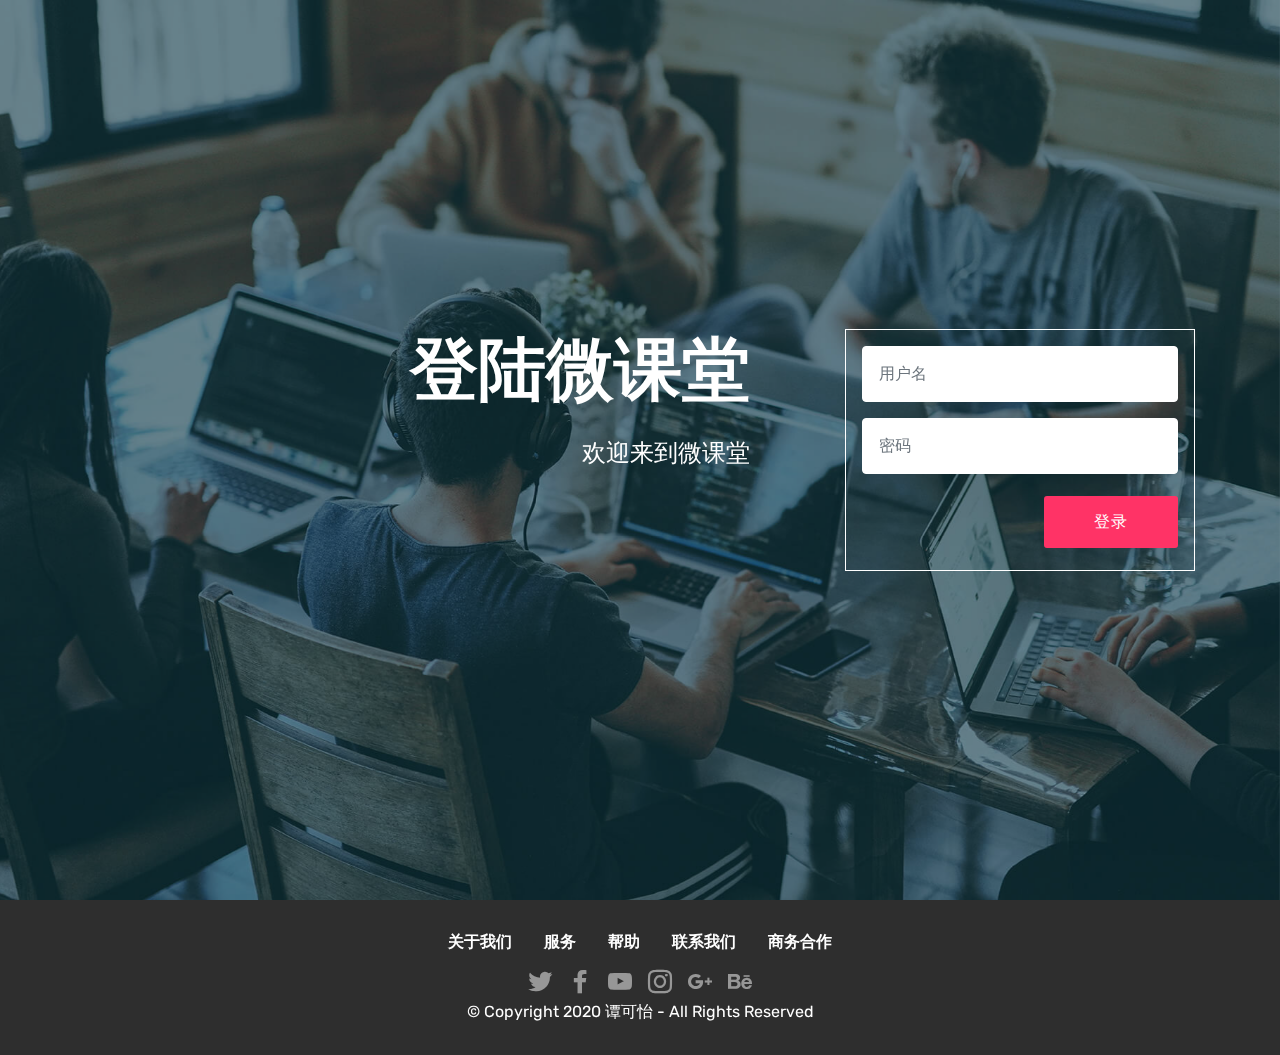
<file: index.html>
<!DOCTYPE html>
<html>
<head>
    <meta charset="UTF-8">
    <meta http-equiv="X-UA-Compatible" content="IE=edge">
    <meta name="generator" content="Mobirise v4.12.3, mobirise.com">
    <meta name="viewport" content="width=device-width, initial-scale=1, minimum-scale=1">
    <link rel="shortcut icon" href="assets/images/logo4.png" type="image/x-icon">
    <meta name="description" content="">


    <title>登录</title>
    <link rel="stylesheet" href="assets/icons/icons.css">
    <link rel="stylesheet" href="assets/bootstrap/css/bootstrap.min.css">
    <link rel="stylesheet" href="assets/bootstrap/css/bootstrap-grid.min.css">
    <link rel="stylesheet" href="assets/bootstrap/css/bootstrap-reboot.min.css">
    <link rel="stylesheet" href="assets/tether/tether.min.css">
    <link rel="stylesheet" href="assets/socicon/css/styles.css">
    <link rel="stylesheet" href="assets/theme/css/style.css">
    <link rel="stylesheet" href="assets/css/base.css" type="text/css">
    <link rel="stylesheet" href="assets/css/index.css" type="text/css">
</head>
<body>
<section class="header cid-header mbr-fullscreen mbr-parallax-background" id="header-b">
    <div class="mbr-overlay" style="opacity: 0.5; background-color: rgb(7, 59, 76);"></div>
    <div class="container align-right">
        <div class="row">
            <div class="mbr-white col-lg-8 col-md-7 content-container">
                <h1 class="mbr-section-title mbr-bold pb-3 mbr-fonts-style display-1">
                    登陆微课堂</h1>
                <p class="mbr-text pb-3 mbr-fonts-style display-5">欢迎来到微课堂</p>
            </div>
            <div class="col-lg-4 col-md-5">
                <div class="form-container">
                    <div class="media-container-column" data-form-type="formoid">
                        <form class="mbr-form form-with-styler">
                            <div class="dragArea row">
                                <div data-for="phone" class="col-md-12 form-group ">
                                    <input type="text" name="user" placeholder="用户名" data-form-field="user"
                                           class="form-control px-3 display-7" required id="user">
                                </div>
                                <div data-for="pwd" class="col-md-12 form-group ">
                                    <input type="password" name="pwd" placeholder="密码" data-form-field="pwd"
                                           class="form-control px-3 display-7" required id="pwd">
                                </div>
                                <div class="col-md-12 input-group-btn">
                                    <button type="button" class="btn btn-secondary btn-form display-4" onclick="login()">登录
                                    </button>
                                </div>
                            </div>
                        </form>
                    </div>
                </div>
            </div>
        </div>
    </div>
</section>
<section once="footers" class="cid-footer" id="footer7-e">
    <div class="container">
        <div class="media-container-row align-center mbr-white">
            <div class="row row-links">
                <ul class="foot-menu">
                    <li class="foot-menu-item mbr-fonts-style display-7">
                        <a class="text-white mbr-bold" href="javascript:void(0);">关于我们</a>
                    </li>
                    <li class="foot-menu-item mbr-fonts-style display-7">
                        <a class="text-white mbr-bold" href="javascript:void(0);">服务</a>
                    </li>
                    <li class="foot-menu-item mbr-fonts-style display-7">
                        <a class="text-white mbr-bold" href="javascript:void(0);">帮助</a>
                    </li>
                    <li class="foot-menu-item mbr-fonts-style display-7">
                        <a class="text-white mbr-bold" href="javascript:void(0);">联系我们</a>
                    </li>
                    <li class="foot-menu-item mbr-fonts-style display-7">
                        <a class="text-white mbr-bold" href="javascript:void(0);">商务合作</a>
                    </li>
                </ul>
            </div>
            <div class="row social-row">
                <div class="social-list align-right">
                    <div class="soc-item">
                        <a href="javascript:void(0);">
                            <span class="socicon-twitter socicon mbr-iconfont mbr-iconfont-social"></span>
                        </a>
                    </div>
                    <div class="soc-item">
                        <a href="javascript:void(0);">
                            <span class="socicon-facebook socicon mbr-iconfont mbr-iconfont-social"></span>
                        </a>
                    </div>
                    <div class="soc-item">
                        <a href="javascript:void(0);">
                            <span class="socicon-youtube socicon mbr-iconfont mbr-iconfont-social"></span>
                        </a>
                    </div>
                    <div class="soc-item">
                        <a href="javascript:void(0);">
                            <span class="socicon-instagram socicon mbr-iconfont mbr-iconfont-social"></span>
                        </a>
                    </div>
                    <div class="soc-item">
                        <a href="javascript:void(0);">
                            <span class="socicon-googleplus socicon mbr-iconfont mbr-iconfont-social"></span>
                        </a>
                    </div>
                    <div class="soc-item">
                        <a href="javascript:void(0);">
                            <span class="socicon-behance socicon mbr-iconfont mbr-iconfont-social"></span>
                        </a>
                    </div>
                </div>
            </div>
            <div class="row row-copirayt">
                <p class="mbr-text mb-0 mbr-fonts-style mbr-white align-center display-7">
                    © Copyright 2020 谭可怡 - All Rights Reserved
                </p>
            </div>
        </div>
    </div>
</section>
<script src="assets/js/jquery.min.js"></script>
<script src="assets/popper/popper.min.js"></script>
<script src="assets/bootstrap/js/bootstrap.min.js"></script>
<script src="assets/tether/tether.min.js"></script>
<script src="assets/smoothscroll/smooth-scroll.js"></script>
<script src="assets/parallax/jarallax.min.js"></script>
<script src="assets/theme/js/script.js"></script>
<script src="assets/js/index.js"></script>

</body>
</html>
</file>
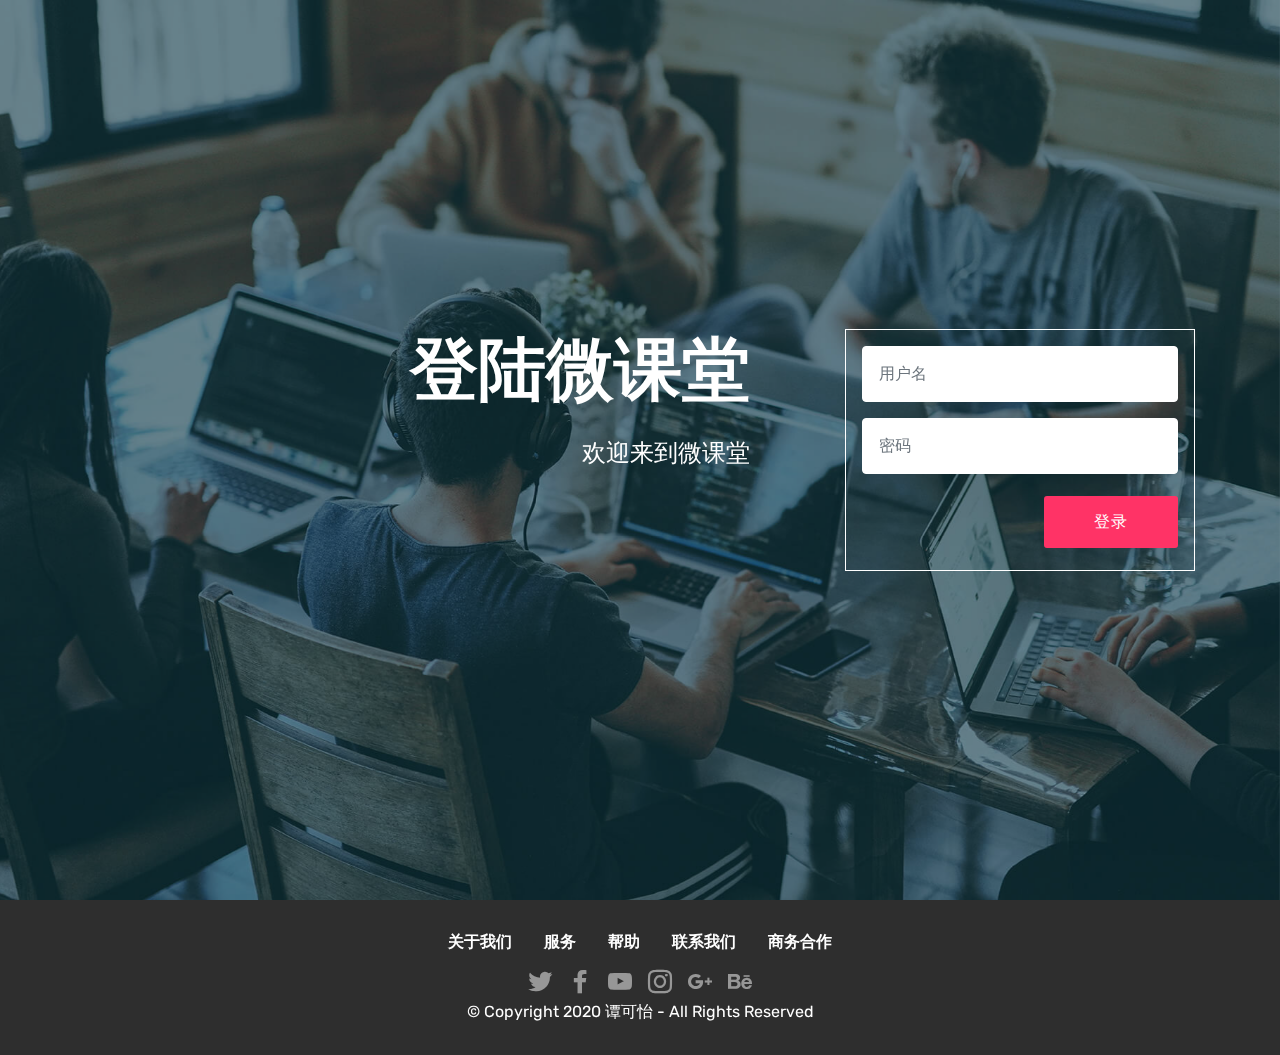
<file: home.html>
<!DOCTYPE html>
<html>
<head>
    <meta charset="UTF-8">
    <meta http-equiv="X-UA-Compatible" content="IE=edge">
    <meta name="generator" content="Mobirise v4.12.3, mobirise.com">
    <meta name="viewport" content="width=device-width, initial-scale=1, minimum-scale=1">
    <link rel="shortcut icon" href="assets/images/cute.jpg" type="image/x-icon">
    <meta name="description" content="">
    <title>欢迎来到微课堂</title>
    <link rel="stylesheet" href="assets/icons/icons.css">
    <link rel="stylesheet" href="assets/bootstrap/css/bootstrap.min.css">
    <link rel="stylesheet" href="assets/bootstrap/css/bootstrap-grid.min.css">
    <link rel="stylesheet" href="assets/bootstrap/css/bootstrap-reboot.min.css">
    <link rel="stylesheet" href="assets/socicon/css/styles.css">
    <link rel="stylesheet" href="assets/tether/tether.min.css">
    <link rel="stylesheet" href="assets/dropdown/css/style.css">
    <link rel="stylesheet" href="assets/theme/css/style.css">
    <link rel="stylesheet" href="assets/css/base.css" type="text/css">
    <link rel="stylesheet" href="assets/css/home.css" type="text/css">
</head>
<body>
<section class="menu cid-menu" once="menu" id="menu1-j">
    <nav class="navbar navbar-expand beta-menu navbar-dropdown align-items-center navbar-fixed-top navbar-toggleable-sm">
        <button class="navbar-toggler navbar-toggler-right" type="button" data-toggle="collapse"
                data-target="#navbarSupportedContent" aria-controls="navbarSupportedContent" aria-expanded="false"
                aria-label="Toggle navigation">
            <div class="hamburger">
                <span></span>
                <span></span>
                <span></span>
                <span></span>
            </div>
        </button>
        <div class="menu-logo">
            <div class="navbar-brand">
                <span class="navbar-logo">
                         <img src="assets/images/cute.jpg" alt="" title="" style="height: 3.8rem;">
                </span>
                <span class="navbar-caption-wrap">
                    <a class="navbar-caption text-white display-4" href="javascript:void(0);">
                        Micro Classroom - 微课堂
                    </a>
                </span>
            </div>
        </div>
        <div class="collapse navbar-collapse" id="navbarSupportedContent">
            <ul class="navbar-nav nav-dropdown" data-app-modern-menu="true">
                <li class="nav-item">
                    <a class="nav-link link text-white display-4" href="javascript:void(0);">
                        <span class="mbri-home mbr-iconfont mbr-iconfont-btn"></span>
                        <div id="userName">未登录</div>
                    </a>
                </li>
                <li class="nav-item">
                    <a class="nav-link link text-white display-4">
                        <span class="mbri-search mbr-iconfont mbr-iconfont-btn"></span>
                    </a>
                </li>
            </ul>
            <input type="text" name="video" placeholder="搜索视频" class="display-7" style="width: 130px;"
                   onfocus="this.placeholder=''" onblur="this.placeholder='搜索视频'" id="videoName">
            <div class="navbar-buttons mbr-section-btn">
                <a class="btn btn-sm btn-primary display-4" onclick="searchVideo()">
                    <span class="mbri-cursor-click mbr-iconfont mbr-iconfont-btn "></span>
                    搜索
                </a>
            </div>
        </div>
    </nav>
</section>
<section class="counter counters cid-counter" id="counter-i">
    <div class="container pt-4 mt-2">
        <div class="media-container-row">
            <div class="media-block" style="width: 40%;">
                <h2 class="mbr-section-title pb-3 align-left mbr-fonts-style display-2">个人中心</h2>
                <h3 class="mbr-section-subtitle pb-5 align-left mbr-fonts-style display-5">
                    在这里上传视频或查看您的历史观看记录。</h3>
                <div class="mbr-figure">
                    <a onclick="personCenter()"><img src="assets/images/background6.jpg" alt="个人中心" title=""></a>
                </div>
            </div>
            <div class="cards-block">
                <div class="cards-container">
                    <div class="card px-3 align-left col-12 col-md-6">
                        <div class="panel-item p-3">
                            <div class="card-img pb-3">
                                <span class="mbri-mobirise mbr-iconfont pr-2"></span>
                                <h3 class="count py-3 mbr-fonts-style display-2">
                                    150
                                </h3>
                            </div>
                            <div class="card-text">
                                <h4 class="mbr-content-title mbr-bold mbr-fonts-style display-7 bottom-line" onclick="course1()">
                                    职场与提升课程
                                </h4>
                                <p class="mbr-content-text mbr-fonts-style display-7">
                                    人才市场竞争力，取决于70%的通用能力和30%的专业技能。无论你从事什么职业，扎实的通用能力不可或缺。
                                </p>
                            </div>
                        </div>
                    </div>
                    <div class="card px-3 align-left col-12 col-md-6">
                        <div class="panel-item p-3">
                            <div class="card-img pb-3">
                                <span class="mbri-extension mbr-iconfont pr-2"></span>
                                <h3 class="count py-3 mbr-fonts-style display-2">
                                    120
                                </h3>
                            </div>
                            <div class="card-text">
                                <h4 class="mbr-content-title mbr-bold mbr-fonts-style display-7 bottom-line" onclick="course2()">
                                    文学、历史与哲学课程
                                </h4>
                                <p class="mbr-content-text mbr-fonts-style display-7">
                                    文学：使看不见的东西被看见。
                                    <br>
                                    史学：沙漠玫瑰的开放。
                                    <br>
                                    哲学：迷宫中望见星空。
                                </p>
                            </div>
                        </div>
                    </div>
                    <div class="card px-3 align-left col-12 col-md-6">
                        <div class="panel-item p-3">
                            <div class="card-img pb-3">
                                <span class="mbri-responsive mbr-iconfont pr-2"></span>
                                <h3 class="count py-3 mbr-fonts-style display-2">
                                    250
                                </h3>
                            </div>
                            <div class="card-text">
                                <h4 class="mbr-content-title mbr-bold mbr-fonts-style display-7 bottom-line" onclick="course3()">
                                    编程与开发课程
                                </h4>
                                <p class="mbr-content-text mbr-fonts-style display-7">
                                    互联网时代，编程已经成为互联网人的基本技能，且高端人才的需求逐年增加。不管你是刚开始编程，还是已经具备基础；无论是面向Web前端、移动端开发，还是面向后端开发、网络安全，通过学习该体系，都可以让你为理想的产品开发做好准备。
                                </p>
                            </div>
                        </div>
                    </div>
                    <div class="card px-3 align-left col-12 col-md-6">
                        <div class="panel-item p-3">
                            <div class="card-img pb-3">
                                <span class="mbri-globe-2 mbr-iconfont pr-2"></span>
                                <h3 class="count py-3 mbr-fonts-style display-2">
                                    200
                                </h3>
                            </div>
                            <div class="card-texts">
                                <h4 class="mbr-content-title mbr-bold mbr-fonts-style display-7 bottom-line" onclick="course4()">
                                    产品与运营课程
                                </h4>
                                <p class="mbr-content-text mbr-fonts-style display-7">
                                    互联网产品已融入社会生活的方方面面，极大地改变了我们的生活方式，富有创造性的人才对企业来说更是供不应求。通过该体系课程的学习，你将掌握打造一款好的互联网产品、并通过系统的运营手段帮助这款产品迅速抢占用户和市场的必备技能。
                                </p>
                            </div>
                        </div>
                    </div>
                </div>
            </div>
        </div>
    </div>
</section>
<section once="footers" class="cid-footer" id="footer7-e">
    <div class="container">
        <div class="media-container-row align-center mbr-white">
            <div class="row row-links">
                <ul class="foot-menu">
                    <li class="foot-menu-item mbr-fonts-style display-7">
                        <a class="text-white mbr-bold" href="javascript:void(0);">关于我们</a>
                    </li>
                    <li class="foot-menu-item mbr-fonts-style display-7">
                        <a class="text-white mbr-bold" href="javascript:void(0);">服务</a>
                    </li>
                    <li class="foot-menu-item mbr-fonts-style display-7">
                        <a class="text-white mbr-bold" href="javascript:void(0);">帮助</a>
                    </li>
                    <li class="foot-menu-item mbr-fonts-style display-7">
                        <a class="text-white mbr-bold" href="javascript:void(0);">联系我们</a>
                    </li>
                    <li class="foot-menu-item mbr-fonts-style display-7">
                        <a class="text-white mbr-bold" href="javascript:void(0);">商务合作</a>
                    </li>
                </ul>
            </div>
            <div class="row social-row">
                <div class="social-list align-right">
                    <div class="soc-item">
                        <a href="javascript:void(0);">
                            <span class="socicon-twitter socicon mbr-iconfont mbr-iconfont-social"></span>
                        </a>
                    </div>
                    <div class="soc-item">
                        <a href="javascript:void(0);">
                            <span class="socicon-facebook socicon mbr-iconfont mbr-iconfont-social"></span>
                        </a>
                    </div>
                    <div class="soc-item">
                        <a href="javascript:void(0);">
                            <span class="socicon-youtube socicon mbr-iconfont mbr-iconfont-social"></span>
                        </a>
                    </div>
                    <div class="soc-item">
                        <a href="javascript:void(0);">
                            <span class="socicon-instagram socicon mbr-iconfont mbr-iconfont-social"></span>
                        </a>
                    </div>
                    <div class="soc-item">
                        <a href="javascript:void(0);">
                            <span class="socicon-googleplus socicon mbr-iconfont mbr-iconfont-social"></span>
                        </a>
                    </div>
                    <div class="soc-item">
                        <a href="javascript:void(0);">
                            <span class="socicon-behance socicon mbr-iconfont mbr-iconfont-social"></span>
                        </a>
                    </div>
                </div>
            </div>
            <div class="row row-copirayt">
                <p class="mbr-text mb-0 mbr-fonts-style mbr-white align-center display-7">
                    © Copyright 2020 谭可怡 - All Rights Reserved
                </p>
            </div>
        </div>
    </div>
</section>

<script src="assets/js/jquery.min.js"></script>
<script src="assets/popper/popper.min.js"></script>
<script src="assets/bootstrap/js/bootstrap.min.js"></script>
<script src="assets/tether/tether.min.js"></script>
<script src="assets/dropdown/js/nav-dropdown.js"></script>
<script src="assets/dropdown/js/navbar-dropdown.js"></script>
<script src="assets/touchswipe/jquery.touch-swipe.min.js"></script>
<script src="assets/viewportchecker/jquery.viewportchecker.js"></script>
<script src="assets/smoothscroll/smooth-scroll.js"></script>
<script src="assets/theme/js/script.js"></script>
<script src="assets/js/home.js"></script>

</body>
</html>
</file>
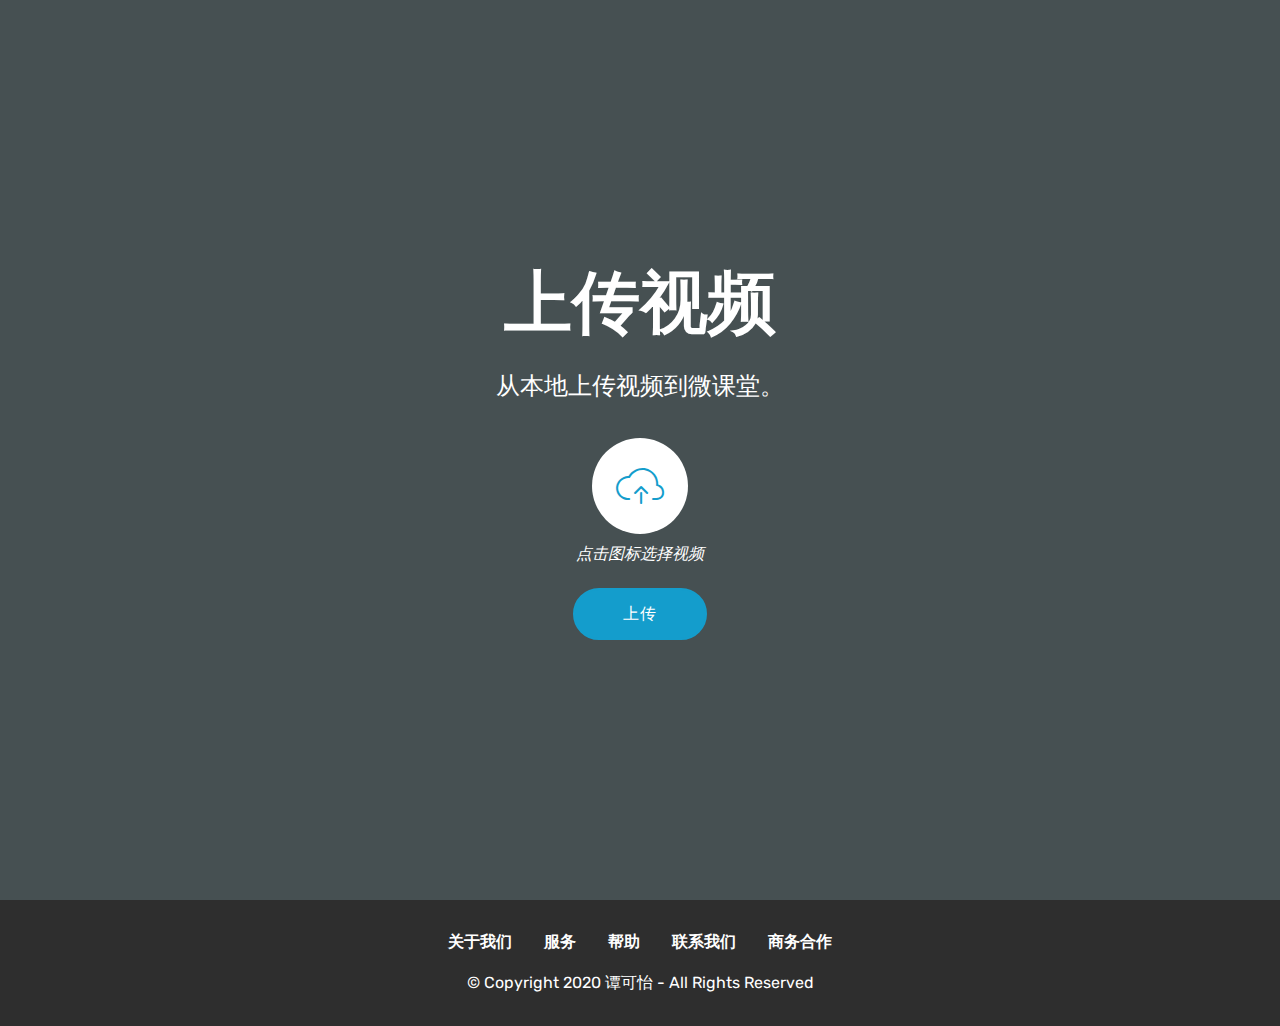
<file: personalCenter/teacher.html>
<!DOCTYPE html>
<html>
<head>
    <meta charset="UTF-8">
    <meta http-equiv="X-UA-Compatible" content="IE=edge">
    <meta name="viewport" content="width=device-width, initial-scale=1, minimum-scale=1">
    <link rel="shortcut icon" href="../assets/images/logo4.png" type="image/x-icon">
    <meta name="description" content="">
    <title>上传视频</title>
    <link rel="stylesheet" href="../assets/icons/icons.css">
    <link rel="stylesheet" href="../assets/bootstrap/css/bootstrap.min.css">
    <link rel="stylesheet" href="../assets/bootstrap/css/bootstrap-grid.min.css">
    <link rel="stylesheet" href="../assets/bootstrap/css/bootstrap-reboot.min.css">
    <link rel="stylesheet" href="../assets/tether/tether.min.css">
    <link rel="stylesheet" href="../assets/theme/css/style.css">
    <link rel="stylesheet" href="../assets/css/base.css" type="text/css">
    <link rel="stylesheet" href="../assets/css/teacher.css" type="text/css">
</head>
<body>
<section class="header8 cid-teacher mbr-fullscreen" id="header8-m">
    <div class="container align-center">
        <div class="row justify-content-md-center">
            <div class="mbr-white col-md-10">
                <h1 class="mbr-section-title align-center py-2 mbr-bold mbr-fonts-style display-1">
                    上传视频
                </h1>
                <p class="mbr-text align-center py-2 mbr-fonts-style display-5">
                    从本地上传视频到微课堂。
                </p>
                <input type="file" id="inputFile" style="display: none;" accept=".mp4" onchange="handleFile(this.files)">
                <div class="mbr-media show-modal align-center py-2">
                    <span class="mbr-iconfont mbri-upload" style="color: rgb(20, 157, 204); fill: rgb(20, 157, 204);" onclick="openFile()"></span>
                </div>
                <div class="icon-description align-center font-italic pb-3 mbr-fonts-style display-7" id="description">
                    点击图标选择视频
                </div>
                <div class="mbr-section-btn text-center"><a class="btn btn-md btn-primary display-4" onclick="upload()">上传</a>
                </div>
            </div>
        </div>
    </div>
</section>
<section once="footers" class="cid-footer" id="footer7-e">
    <div class="container">
        <div class="media-container-row align-center mbr-white">
            <div class="row row-links">
                <ul class="foot-menu">
                    <li class="foot-menu-item mbr-fonts-style display-7">
                        <a class="text-white mbr-bold" href="javascript:void(0);">关于我们</a>
                    </li>
                    <li class="foot-menu-item mbr-fonts-style display-7">
                        <a class="text-white mbr-bold" href="javascript:void(0);">服务</a>
                    </li>
                    <li class="foot-menu-item mbr-fonts-style display-7">
                        <a class="text-white mbr-bold" href="javascript:void(0);">帮助</a>
                    </li>
                    <li class="foot-menu-item mbr-fonts-style display-7">
                        <a class="text-white mbr-bold" href="javascript:void(0);">联系我们</a>
                    </li>
                    <li class="foot-menu-item mbr-fonts-style display-7">
                        <a class="text-white mbr-bold" href="javascript:void(0);">商务合作</a>
                    </li>
                </ul>
            </div>
            <div class="row social-row">
                <div class="social-list align-right">
                    <div class="soc-item">
                        <a href="javascript:void(0);">
                            <span class="socicon-twitter socicon mbr-iconfont mbr-iconfont-social"></span>
                        </a>
                    </div>
                    <div class="soc-item">
                        <a href="javascript:void(0);">
                            <span class="socicon-facebook socicon mbr-iconfont mbr-iconfont-social"></span>
                        </a>
                    </div>
                    <div class="soc-item">
                        <a href="javascript:void(0);">
                            <span class="socicon-youtube socicon mbr-iconfont mbr-iconfont-social"></span>
                        </a>
                    </div>
                    <div class="soc-item">
                        <a href="javascript:void(0);">
                            <span class="socicon-instagram socicon mbr-iconfont mbr-iconfont-social"></span>
                        </a>
                    </div>
                    <div class="soc-item">
                        <a href="javascript:void(0);">
                            <span class="socicon-googleplus socicon mbr-iconfont mbr-iconfont-social"></span>
                        </a>
                    </div>
                    <div class="soc-item">
                        <a href="javascript:void(0);">
                            <span class="socicon-behance socicon mbr-iconfont mbr-iconfont-social"></span>
                        </a>
                    </div>
                </div>
            </div>
            <div class="row row-copirayt">
                <p class="mbr-text mb-0 mbr-fonts-style mbr-white align-center display-7">
                    © Copyright 2020 谭可怡 - All Rights Reserved
                </p>
            </div>
        </div>
    </div>
</section>
<script src="../assets/js/jquery.min.js"></script>
<script src="../assets/popper/popper.min.js"></script>
<script src="../assets/bootstrap/js/bootstrap.min.js"></script>
<script src="../assets/tether/tether.min.js"></script>
<script src="../assets/smoothscroll/smooth-scroll.js"></script>
<script src="../assets/theme/js/script.js"></script>
<script src="../assets/js/teacher.js"></script>
</body>
</html>
</file>
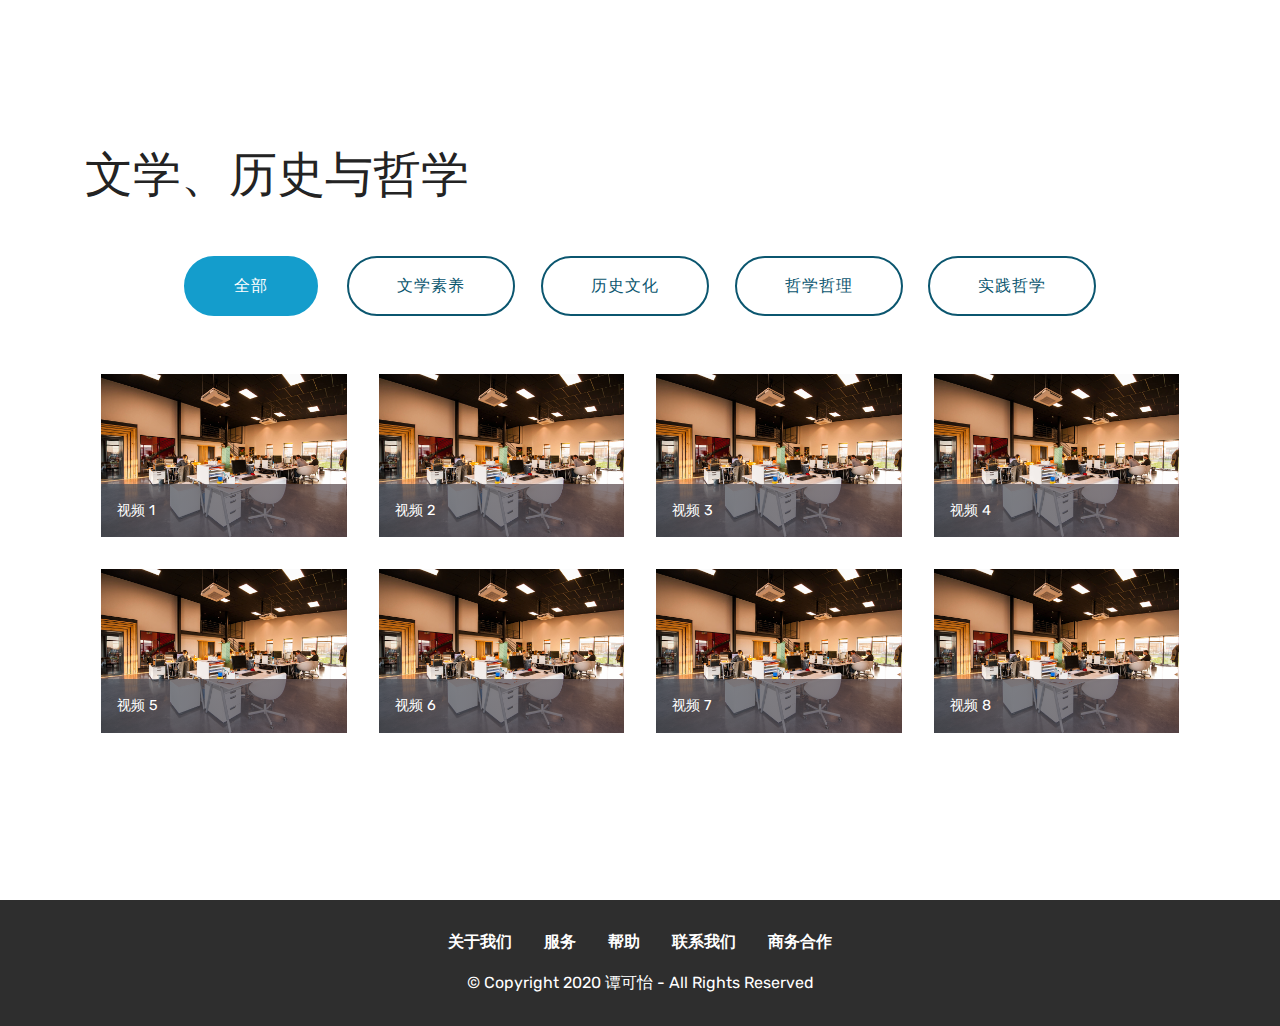
<file: videoPage/type/lhap.html>
<!DOCTYPE html>
<html>
<head>
    <meta charset="UTF-8">
    <meta http-equiv="X-UA-Compatible" content="IE=edge">
    <meta name="viewport" content="width=device-width, initial-scale=1, minimum-scale=1">
    <link rel="shortcut icon" href="../../assets/images/logo4.png" type="image/x-icon">
    <meta name="description" content="">
    <title>课程类型</title>
    <link rel="stylesheet" href="../../assets/icons/icons.css">
    <link rel="stylesheet" href="../../assets/bootstrap/css/bootstrap.min.css">
    <link rel="stylesheet" href="../../assets/bootstrap/css/bootstrap-grid.min.css">
    <link rel="stylesheet" href="../../assets/bootstrap/css/bootstrap-reboot.min.css">
    <link rel="stylesheet" href="../../assets/tether/tether.min.css">
    <link rel="stylesheet" href="../../assets/theme/css/style.css">
    <link rel="stylesheet" href="../../assets/gallery/style.css">
    <link rel="stylesheet" href="../../assets/css/base.css" type="text/css">
    <link rel="stylesheet" href="../../assets/css/type.css" type="text/css">
</head>
<body>
<section class="mbr-gallery mbr-slider-carousel cid-type mbr-fullscreen" id="gallery2-p">
    <div class="container">
        <div>
            <p class="display-2">文学、历史与哲学</p>
            <div class="mbr-gallery-filter container gallery-filter-active">
                <ul buttons="0">
                    <li class="mbr-gallery-filter-all"><a class="btn btn-md btn-primary-outline active display-7"
                                                          href="">全部</a></li>
                </ul>
            </div>
            <div class="mbr-gallery-row">
                <div class="mbr-gallery-layout-default">
                    <div>
                        <div>
                            <div class="mbr-gallery-item mbr-gallery-item--p2" data-video-url="false" data-tags="文学素养">
                                <div class="lhap-click-div" data-slide-to="0"><img
                                        src="../../assets/images/background1.jpg" alt=""><span
                                        class="icon-focus"></span><span
                                        class="mbr-gallery-title mbr-fonts-style display-7">视频 1</span></div>
                            </div>
                            <div class="mbr-gallery-item mbr-gallery-item--p2" data-video-url="false" data-tags="历史文化">
                                <div class="lhap-click-div" data-slide-to="1"><img
                                        src="../../assets/images/background1.jpg" alt=""><span
                                        class="icon-focus"></span><span
                                        class="mbr-gallery-title mbr-fonts-style display-7">视频 2</span></div>
                            </div>
                            <div class="mbr-gallery-item mbr-gallery-item--p2" data-video-url="false" data-tags="哲学哲理">
                                <div class="lhap-click-div" data-slide-to="2"><img
                                        src="../../assets/images/background1.jpg" alt=""><span
                                        class="icon-focus"></span><span
                                        class="mbr-gallery-title mbr-fonts-style display-7">视频 3</span></div>
                            </div>
                            <div class="mbr-gallery-item mbr-gallery-item--p2" data-video-url="false" data-tags="实践哲学">
                                <div class="lhap-click-div" data-slide-to="3"><img
                                        src="../../assets/images/background1.jpg" alt=""><span
                                        class="icon-focus"></span><span
                                        class="mbr-gallery-title mbr-fonts-style display-7">视频 4</span></div>
                            </div>
                            <div class="mbr-gallery-item mbr-gallery-item--p2" data-video-url="false" data-tags="文学素养">
                                <div class="lhap-click-div" data-slide-to="4"><img
                                        src="../../assets/images/background1.jpg" alt=""><span
                                        class="icon-focus"></span><span
                                        class="mbr-gallery-title mbr-fonts-style display-7">视频 5</span></div>
                            </div>
                            <div class="mbr-gallery-item mbr-gallery-item--p2" data-video-url="false" data-tags="文学素养">
                                <div class="lhap-click-div" data-slide-to="5"><img
                                        src="../../assets/images/background1.jpg" alt=""><span
                                        class="icon-focus"></span><span
                                        class="mbr-gallery-title mbr-fonts-style display-7">视频 6</span></div>
                            </div>
                            <div class="mbr-gallery-item mbr-gallery-item--p2" data-video-url="false" data-tags="历史文化">
                                <div class="lhap-click-div" data-slide-to="6"><img
                                        src="../../assets/images/background1.jpg" alt=""><span
                                        class="icon-focus"></span><span
                                        class="mbr-gallery-title mbr-fonts-style display-7">视频 7</span></div>
                            </div>
                            <div class="mbr-gallery-item mbr-gallery-item--p2" data-video-url="false" data-tags="实践哲学">
                                <div class="lhap-click-div" data-slide-to="7"><img
                                        src="../../assets/images/background1.jpg" alt=""><span
                                        class="icon-focus"></span><span
                                        class="mbr-gallery-title mbr-fonts-style display-7">视频 8</span></div>
                            </div>
                        </div>
                    </div>
                    <div class="clearfix"></div>
                </div>
            </div>
        </div>
    </div>
</section>
<section once="footers" class="cid-footer" id="footer7-e">
    <div class="container">
        <div class="media-container-row align-center mbr-white">
            <div class="row row-links">
                <ul class="foot-menu">
                    <li class="foot-menu-item mbr-fonts-style display-7">
                        <a class="text-white mbr-bold" href="javascript:void(0);">关于我们</a>
                    </li>
                    <li class="foot-menu-item mbr-fonts-style display-7">
                        <a class="text-white mbr-bold" href="javascript:void(0);">服务</a>
                    </li>
                    <li class="foot-menu-item mbr-fonts-style display-7">
                        <a class="text-white mbr-bold" href="javascript:void(0);">帮助</a>
                    </li>
                    <li class="foot-menu-item mbr-fonts-style display-7">
                        <a class="text-white mbr-bold" href="javascript:void(0);">联系我们</a>
                    </li>
                    <li class="foot-menu-item mbr-fonts-style display-7">
                        <a class="text-white mbr-bold" href="javascript:void(0);">商务合作</a>
                    </li>
                </ul>
            </div>
            <div class="row social-row">
                <div class="social-list align-right">
                    <div class="soc-item">
                        <a href="javascript:void(0);">
                            <span class="socicon-twitter socicon mbr-iconfont mbr-iconfont-social"></span>
                        </a>
                    </div>
                    <div class="soc-item">
                        <a href="javascript:void(0);">
                            <span class="socicon-facebook socicon mbr-iconfont mbr-iconfont-social"></span>
                        </a>
                    </div>
                    <div class="soc-item">
                        <a href="javascript:void(0);">
                            <span class="socicon-youtube socicon mbr-iconfont mbr-iconfont-social"></span>
                        </a>
                    </div>
                    <div class="soc-item">
                        <a href="javascript:void(0);">
                            <span class="socicon-instagram socicon mbr-iconfont mbr-iconfont-social"></span>
                        </a>
                    </div>
                    <div class="soc-item">
                        <a href="javascript:void(0);">
                            <span class="socicon-googleplus socicon mbr-iconfont mbr-iconfont-social"></span>
                        </a>
                    </div>
                    <div class="soc-item">
                        <a href="javascript:void(0);">
                            <span class="socicon-behance socicon mbr-iconfont mbr-iconfont-social"></span>
                        </a>
                    </div>
                </div>
            </div>
            <div class="row row-copirayt">
                <p class="mbr-text mb-0 mbr-fonts-style mbr-white align-center display-7">
                    © Copyright 2020 谭可怡 - All Rights Reserved
                </p>
            </div>
        </div>
    </div>
</section>
<script src="../../assets/js/jquery.min.js"></script>
<script src="../../assets/popper/popper.min.js"></script>
<script src="../../assets/bootstrap/js/bootstrap.min.js"></script>
<script src="../../assets/tether/tether.min.js"></script>
<script src="../../assets/smoothscroll/smooth-scroll.js"></script>
<script src="../../assets/bootstrapcarouselswipe/bootstrap-carousel-swipe.js"></script>
<script src="../../assets/masonry/masonry.pkgd.min.js"></script>
<script src="../../assets/imagesloaded/imagesloaded.pkgd.min.js"></script>
<script src="../../assets/theme/js/script.js"></script>
<script src="../../assets/gallery/player.min.js"></script>
<script src="../../assets/gallery/script.js"></script>
<script src="../../assets/js/type.js"></script>
</body>
</html>
</file>
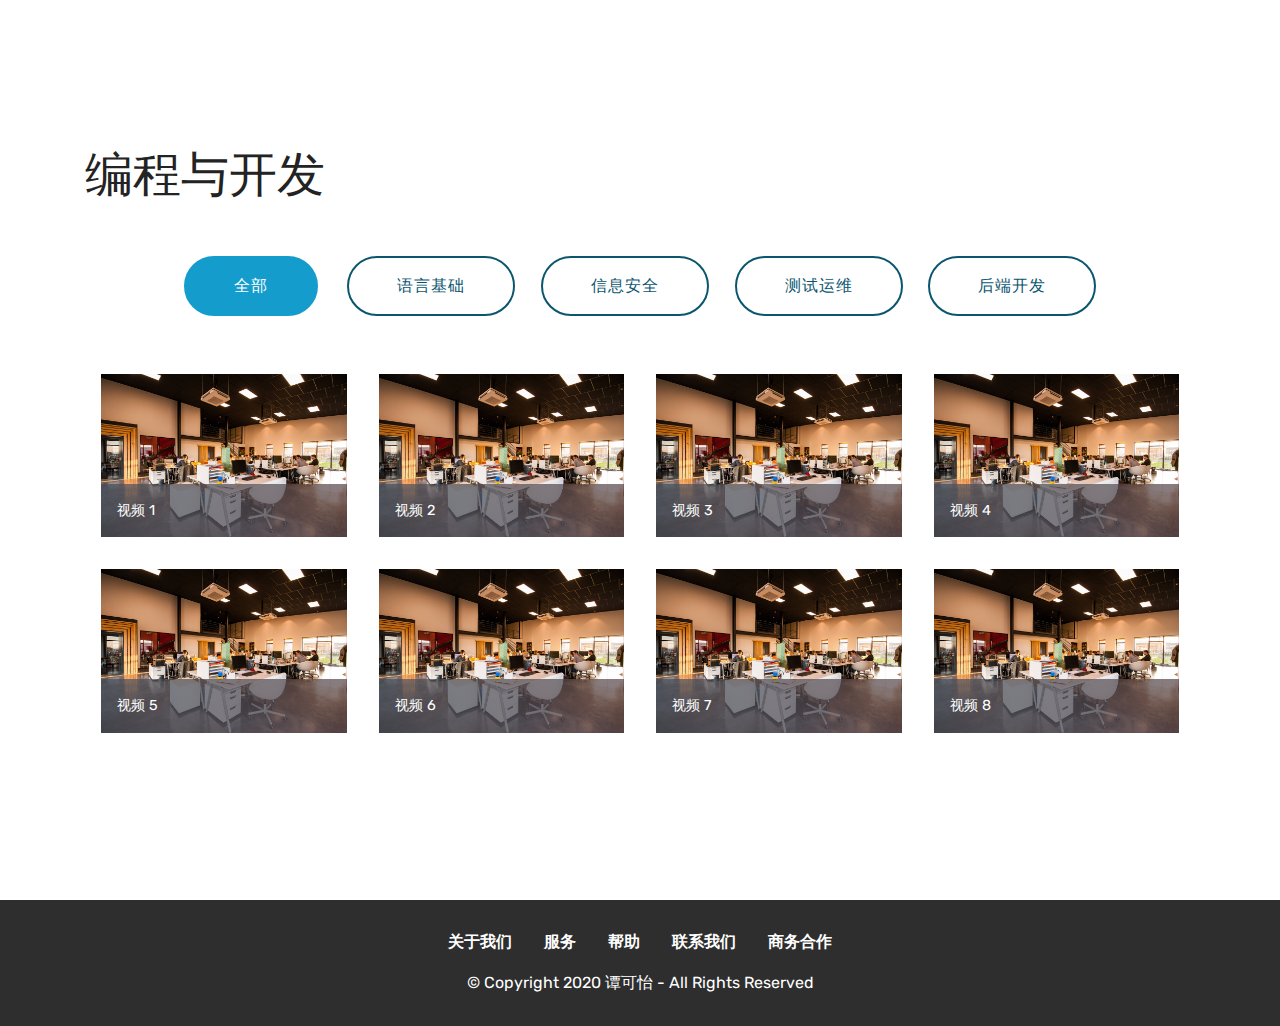
<file: videoPage/type/pad.html>
<!DOCTYPE html>
<html>
<head>
    <meta charset="UTF-8">
    <meta http-equiv="X-UA-Compatible" content="IE=edge">
    <meta name="viewport" content="width=device-width, initial-scale=1, minimum-scale=1">
    <link rel="shortcut icon" href="../../assets/images/logo4.png" type="image/x-icon">
    <meta name="description" content="">
    <title>课程类型</title>
    <link rel="stylesheet" href="../../assets/icons/icons.css">
    <link rel="stylesheet" href="../../assets/bootstrap/css/bootstrap.min.css">
    <link rel="stylesheet" href="../../assets/bootstrap/css/bootstrap-grid.min.css">
    <link rel="stylesheet" href="../../assets/bootstrap/css/bootstrap-reboot.min.css">
    <link rel="stylesheet" href="../../assets/tether/tether.min.css">
    <link rel="stylesheet" href="../../assets/theme/css/style.css">
    <link rel="stylesheet" href="../../assets/gallery/style.css">
    <link rel="stylesheet" href="../../assets/css/base.css" type="text/css">
    <link rel="stylesheet" href="../../assets/css/type.css" type="text/css">
</head>
<body>
<section class="mbr-gallery mbr-slider-carousel cid-type mbr-fullscreen" id="gallery2-p">
    <div class="container">
        <div>
            <p class="display-2">编程与开发</p>
            <div class="mbr-gallery-filter container gallery-filter-active">
                <ul buttons="0">
                    <li class="mbr-gallery-filter-all"><a class="btn btn-md btn-primary-outline active display-7"
                                                          href="">全部</a></li>
                </ul>
            </div>
            <div class="mbr-gallery-row">
                <div class="mbr-gallery-layout-default">
                    <div>
                        <div>
                            <div class="mbr-gallery-item mbr-gallery-item--p2" data-video-url="false" data-tags="语言基础">
                                <div class="pad-click-div" data-slide-to="0"><img
                                        src="../../assets/images/background1.jpg" alt=""><span
                                        class="icon-focus"></span><span
                                        class="mbr-gallery-title mbr-fonts-style display-7">视频 1</span></div>
                            </div>
                            <div class="mbr-gallery-item mbr-gallery-item--p2" data-video-url="false" data-tags="信息安全">
                                <div class="pad-click-div" data-slide-to="1"><img
                                        src="../../assets/images/background1.jpg" alt=""><span
                                        class="icon-focus"></span><span
                                        class="mbr-gallery-title mbr-fonts-style display-7">视频 2</span></div>
                            </div>
                            <div class="mbr-gallery-item mbr-gallery-item--p2" data-video-url="false" data-tags="测试运维">
                                <div class="pad-click-div" data-slide-to="2"><img
                                        src="../../assets/images/background1.jpg" alt=""><span
                                        class="icon-focus"></span><span
                                        class="mbr-gallery-title mbr-fonts-style display-7">视频 3</span></div>
                            </div>
                            <div class="mbr-gallery-item mbr-gallery-item--p2" data-video-url="false" data-tags="后端开发">
                                <div class="pad-click-div" data-slide-to="3"><img
                                        src="../../assets/images/background1.jpg" alt=""><span
                                        class="icon-focus"></span><span
                                        class="mbr-gallery-title mbr-fonts-style display-7">视频 4</span></div>
                            </div>
                            <div class="mbr-gallery-item mbr-gallery-item--p2" data-video-url="false" data-tags="语言基础">
                                <div class="pad-click-div" data-slide-to="4"><img
                                        src="../../assets/images/background1.jpg" alt=""><span
                                        class="icon-focus"></span><span
                                        class="mbr-gallery-title mbr-fonts-style display-7">视频 5</span></div>
                            </div>
                            <div class="mbr-gallery-item mbr-gallery-item--p2" data-video-url="false" data-tags="语言基础">
                                <div class="pad-click-div" data-slide-to="5"><img
                                        src="../../assets/images/background1.jpg" alt=""><span
                                        class="icon-focus"></span><span
                                        class="mbr-gallery-title mbr-fonts-style display-7">视频 6</span></div>
                            </div>
                            <div class="mbr-gallery-item mbr-gallery-item--p2" data-video-url="false" data-tags="信息安全">
                                <div class="pad-click-div" data-slide-to="6"><img
                                        src="../../assets/images/background1.jpg" alt=""><span
                                        class="icon-focus"></span><span
                                        class="mbr-gallery-title mbr-fonts-style display-7">视频 7</span></div>
                            </div>
                            <div class="mbr-gallery-item mbr-gallery-item--p2" data-video-url="false" data-tags="后端开发">
                                <div class="pad-click-div" data-slide-to="7"><img
                                        src="../../assets/images/background1.jpg" alt=""><span
                                        class="icon-focus"></span><span
                                        class="mbr-gallery-title mbr-fonts-style display-7">视频 8</span></div>
                            </div>
                        </div>
                    </div>
                    <div class="clearfix"></div>
                </div>
            </div>
        </div>
    </div>
</section>
<section once="footers" class="cid-footer" id="footer7-e">
    <div class="container">
        <div class="media-container-row align-center mbr-white">
            <div class="row row-links">
                <ul class="foot-menu">
                    <li class="foot-menu-item mbr-fonts-style display-7">
                        <a class="text-white mbr-bold" href="javascript:void(0);">关于我们</a>
                    </li>
                    <li class="foot-menu-item mbr-fonts-style display-7">
                        <a class="text-white mbr-bold" href="javascript:void(0);">服务</a>
                    </li>
                    <li class="foot-menu-item mbr-fonts-style display-7">
                        <a class="text-white mbr-bold" href="javascript:void(0);">帮助</a>
                    </li>
                    <li class="foot-menu-item mbr-fonts-style display-7">
                        <a class="text-white mbr-bold" href="javascript:void(0);">联系我们</a>
                    </li>
                    <li class="foot-menu-item mbr-fonts-style display-7">
                        <a class="text-white mbr-bold" href="javascript:void(0);">商务合作</a>
                    </li>
                </ul>
            </div>
            <div class="row social-row">
                <div class="social-list align-right">
                    <div class="soc-item">
                        <a href="javascript:void(0);">
                            <span class="socicon-twitter socicon mbr-iconfont mbr-iconfont-social"></span>
                        </a>
                    </div>
                    <div class="soc-item">
                        <a href="javascript:void(0);">
                            <span class="socicon-facebook socicon mbr-iconfont mbr-iconfont-social"></span>
                        </a>
                    </div>
                    <div class="soc-item">
                        <a href="javascript:void(0);">
                            <span class="socicon-youtube socicon mbr-iconfont mbr-iconfont-social"></span>
                        </a>
                    </div>
                    <div class="soc-item">
                        <a href="javascript:void(0);">
                            <span class="socicon-instagram socicon mbr-iconfont mbr-iconfont-social"></span>
                        </a>
                    </div>
                    <div class="soc-item">
                        <a href="javascript:void(0);">
                            <span class="socicon-googleplus socicon mbr-iconfont mbr-iconfont-social"></span>
                        </a>
                    </div>
                    <div class="soc-item">
                        <a href="javascript:void(0);">
                            <span class="socicon-behance socicon mbr-iconfont mbr-iconfont-social"></span>
                        </a>
                    </div>
                </div>
            </div>
            <div class="row row-copirayt">
                <p class="mbr-text mb-0 mbr-fonts-style mbr-white align-center display-7">
                    © Copyright 2020 谭可怡 - All Rights Reserved
                </p>
            </div>
        </div>
    </div>
</section>
<script src="../../assets/js/jquery.min.js"></script>
<script src="../../assets/popper/popper.min.js"></script>
<script src="../../assets/bootstrap/js/bootstrap.min.js"></script>
<script src="../../assets/tether/tether.min.js"></script>
<script src="../../assets/smoothscroll/smooth-scroll.js"></script>
<script src="../../assets/bootstrapcarouselswipe/bootstrap-carousel-swipe.js"></script>
<script src="../../assets/masonry/masonry.pkgd.min.js"></script>
<script src="../../assets/imagesloaded/imagesloaded.pkgd.min.js"></script>
<script src="../../assets/theme/js/script.js"></script>
<script src="../../assets/gallery/player.min.js"></script>
<script src="../../assets/gallery/script.js"></script>
<script src="../../assets/js/type.js"></script>
</body>
</html>
</file>
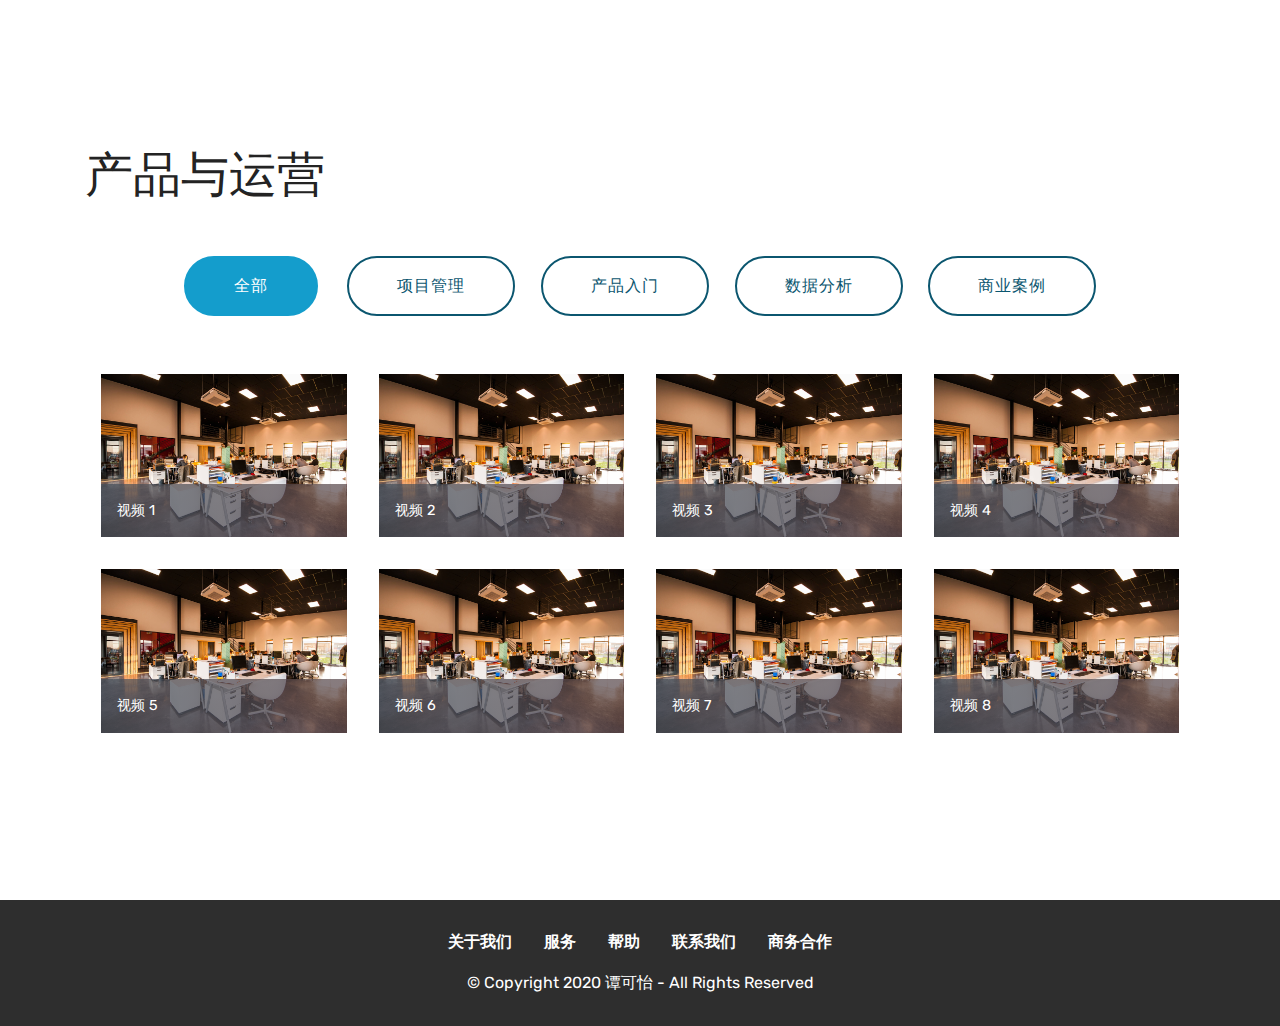
<file: videoPage/type/pao.html>
<!DOCTYPE html>
<html>
<head>
    <meta charset="UTF-8">
    <meta http-equiv="X-UA-Compatible" content="IE=edge">
    <meta name="viewport" content="width=device-width, initial-scale=1, minimum-scale=1">
    <link rel="shortcut icon" href="../../assets/images/logo4.png" type="image/x-icon">
    <meta name="description" content="">
    <title>课程类型</title>
    <link rel="stylesheet" href="../../assets/icons/icons.css">
    <link rel="stylesheet" href="../../assets/bootstrap/css/bootstrap.min.css">
    <link rel="stylesheet" href="../../assets/bootstrap/css/bootstrap-grid.min.css">
    <link rel="stylesheet" href="../../assets/bootstrap/css/bootstrap-reboot.min.css">
    <link rel="stylesheet" href="../../assets/tether/tether.min.css">
    <link rel="stylesheet" href="../../assets/theme/css/style.css">
    <link rel="stylesheet" href="../../assets/gallery/style.css">
    <link rel="stylesheet" href="../../assets/css/base.css" type="text/css">
    <link rel="stylesheet" href="../../assets/css/type.css" type="text/css">
</head>
<body>
<section class="mbr-gallery mbr-slider-carousel cid-type mbr-fullscreen" id="gallery2-p">
    <div class="container">
        <div>
            <p class="display-2">产品与运营</p>
            <div class="mbr-gallery-filter container gallery-filter-active">
                <ul buttons="0">
                    <li class="mbr-gallery-filter-all"><a class="btn btn-md btn-primary-outline active display-7"
                                                          href="">全部</a></li>
                </ul>
            </div>
            <div class="mbr-gallery-row">
                <div class="mbr-gallery-layout-default">
                    <div>
                        <div>
                            <div class="mbr-gallery-item mbr-gallery-item--p2" data-video-url="false" data-tags="项目管理">
                                <div class="pao-click-div" data-slide-to="0"><img
                                        src="../../assets/images/background1.jpg" alt=""><span
                                        class="icon-focus"></span><span
                                        class="mbr-gallery-title mbr-fonts-style display-7">视频 1</span></div>
                            </div>
                            <div class="mbr-gallery-item mbr-gallery-item--p2" data-video-url="false" data-tags="产品入门">
                                <div class="pao-click-div" data-slide-to="1"><img
                                        src="../../assets/images/background1.jpg" alt=""><span
                                        class="icon-focus"></span><span
                                        class="mbr-gallery-title mbr-fonts-style display-7">视频 2</span></div>
                            </div>
                            <div class="mbr-gallery-item mbr-gallery-item--p2" data-video-url="false" data-tags="数据分析">
                                <div class="pao-click-div" data-slide-to="2"><img
                                        src="../../assets/images/background1.jpg" alt=""><span
                                        class="icon-focus"></span><span
                                        class="mbr-gallery-title mbr-fonts-style display-7">视频 3</span></div>
                            </div>
                            <div class="mbr-gallery-item mbr-gallery-item--p2" data-video-url="false" data-tags="商业案例">
                                <div class="pao-click-div" data-slide-to="3"><img
                                        src="../../assets/images/background1.jpg" alt=""><span
                                        class="icon-focus"></span><span
                                        class="mbr-gallery-title mbr-fonts-style display-7">视频 4</span></div>
                            </div>
                            <div class="mbr-gallery-item mbr-gallery-item--p2" data-video-url="false" data-tags="项目管理">
                                <div class="pao-click-div" data-slide-to="4"><img
                                        src="../../assets/images/background1.jpg" alt=""><span
                                        class="icon-focus"></span><span
                                        class="mbr-gallery-title mbr-fonts-style display-7">视频 5</span></div>
                            </div>
                            <div class="mbr-gallery-item mbr-gallery-item--p2" data-video-url="false" data-tags="项目管理">
                                <div class="pao-click-div" data-slide-to="5"><img
                                        src="../../assets/images/background1.jpg" alt=""><span
                                        class="icon-focus"></span><span
                                        class="mbr-gallery-title mbr-fonts-style display-7">视频 6</span></div>
                            </div>
                            <div class="mbr-gallery-item mbr-gallery-item--p2" data-video-url="false" data-tags="产品入门">
                                <div class="pao-click-div" data-slide-to="6"><img
                                        src="../../assets/images/background1.jpg" alt=""><span
                                        class="icon-focus"></span><span
                                        class="mbr-gallery-title mbr-fonts-style display-7">视频 7</span></div>
                            </div>
                            <div class="mbr-gallery-item mbr-gallery-item--p2" data-video-url="false" data-tags="商业案例">
                                <div class="pao-click-div" data-slide-to="7"><img
                                        src="../../assets/images/background1.jpg" alt=""><span
                                        class="icon-focus"></span><span
                                        class="mbr-gallery-title mbr-fonts-style display-7">视频 8</span></div>
                            </div>
                        </div>
                    </div>
                    <div class="clearfix"></div>
                </div>
            </div>
        </div>
    </div>
</section>
<section once="footers" class="cid-footer" id="footer7-e">
    <div class="container">
        <div class="media-container-row align-center mbr-white">
            <div class="row row-links">
                <ul class="foot-menu">
                    <li class="foot-menu-item mbr-fonts-style display-7">
                        <a class="text-white mbr-bold" href="javascript:void(0);">关于我们</a>
                    </li>
                    <li class="foot-menu-item mbr-fonts-style display-7">
                        <a class="text-white mbr-bold" href="javascript:void(0);">服务</a>
                    </li>
                    <li class="foot-menu-item mbr-fonts-style display-7">
                        <a class="text-white mbr-bold" href="javascript:void(0);">帮助</a>
                    </li>
                    <li class="foot-menu-item mbr-fonts-style display-7">
                        <a class="text-white mbr-bold" href="javascript:void(0);">联系我们</a>
                    </li>
                    <li class="foot-menu-item mbr-fonts-style display-7">
                        <a class="text-white mbr-bold" href="javascript:void(0);">商务合作</a>
                    </li>
                </ul>
            </div>
            <div class="row social-row">
                <div class="social-list align-right">
                    <div class="soc-item">
                        <a href="javascript:void(0);">
                            <span class="socicon-twitter socicon mbr-iconfont mbr-iconfont-social"></span>
                        </a>
                    </div>
                    <div class="soc-item">
                        <a href="javascript:void(0);">
                            <span class="socicon-facebook socicon mbr-iconfont mbr-iconfont-social"></span>
                        </a>
                    </div>
                    <div class="soc-item">
                        <a href="javascript:void(0);">
                            <span class="socicon-youtube socicon mbr-iconfont mbr-iconfont-social"></span>
                        </a>
                    </div>
                    <div class="soc-item">
                        <a href="javascript:void(0);">
                            <span class="socicon-instagram socicon mbr-iconfont mbr-iconfont-social"></span>
                        </a>
                    </div>
                    <div class="soc-item">
                        <a href="javascript:void(0);">
                            <span class="socicon-googleplus socicon mbr-iconfont mbr-iconfont-social"></span>
                        </a>
                    </div>
                    <div class="soc-item">
                        <a href="javascript:void(0);">
                            <span class="socicon-behance socicon mbr-iconfont mbr-iconfont-social"></span>
                        </a>
                    </div>
                </div>
            </div>
            <div class="row row-copirayt">
                <p class="mbr-text mb-0 mbr-fonts-style mbr-white align-center display-7">
                    © Copyright 2020 谭可怡 - All Rights Reserved
                </p>
            </div>
        </div>
    </div>
</section>
<script src="../../assets/js/jquery.min.js"></script>
<script src="../../assets/popper/popper.min.js"></script>
<script src="../../assets/bootstrap/js/bootstrap.min.js"></script>
<script src="../../assets/tether/tether.min.js"></script>
<script src="../../assets/smoothscroll/smooth-scroll.js"></script>
<script src="../../assets/bootstrapcarouselswipe/bootstrap-carousel-swipe.js"></script>
<script src="../../assets/masonry/masonry.pkgd.min.js"></script>
<script src="../../assets/imagesloaded/imagesloaded.pkgd.min.js"></script>
<script src="../../assets/theme/js/script.js"></script>
<script src="../../assets/gallery/player.min.js"></script>
<script src="../../assets/gallery/script.js"></script>
<script src="../../assets/js/type.js"></script>
</body>
</html>
</file>
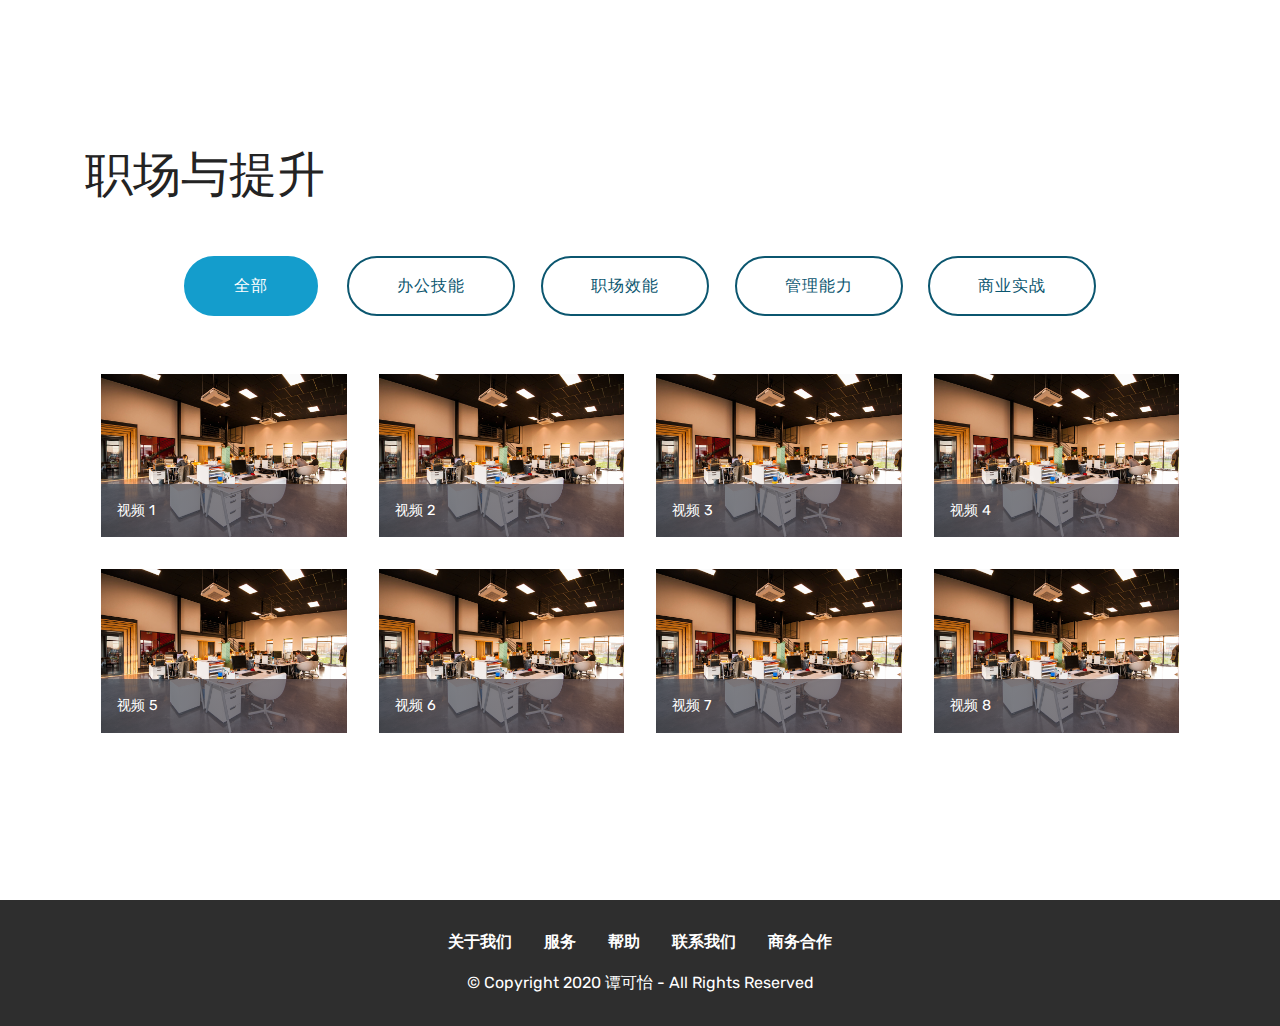
<file: videoPage/type/wap.html>
<!DOCTYPE html>
<html>
<head>
    <meta charset="UTF-8">
    <meta http-equiv="X-UA-Compatible" content="IE=edge">
    <meta name="viewport" content="width=device-width, initial-scale=1, minimum-scale=1">
    <link rel="shortcut icon" href="../../assets/images/logo4.png" type="image/x-icon">
    <meta name="description" content="">
    <title>课程类型</title>
    <link rel="stylesheet" href="../../assets/icons/icons.css">
    <link rel="stylesheet" href="../../assets/bootstrap/css/bootstrap.min.css">
    <link rel="stylesheet" href="../../assets/bootstrap/css/bootstrap-grid.min.css">
    <link rel="stylesheet" href="../../assets/bootstrap/css/bootstrap-reboot.min.css">
    <link rel="stylesheet" href="../../assets/tether/tether.min.css">
    <link rel="stylesheet" href="../../assets/theme/css/style.css">
    <link rel="stylesheet" href="../../assets/gallery/style.css">
    <link rel="stylesheet" href="../../assets/css/base.css" type="text/css">
    <link rel="stylesheet" href="../../assets/css/type.css" type="text/css">
</head>
<body>
<section class="mbr-gallery mbr-slider-carousel cid-type mbr-fullscreen" id="gallery2-p">
    <div class="container">
        <div>
            <p class="display-2">职场与提升</p>
            <div class="mbr-gallery-filter container gallery-filter-active">
                <ul buttons="0">
                    <li class="mbr-gallery-filter-all"><a class="btn btn-md btn-primary-outline active display-7"
                                                          href="">全部</a></li>
                </ul>
            </div>
            <div class="mbr-gallery-row">
                <div class="mbr-gallery-layout-default">
                    <div>
                        <div>
                            <div class="mbr-gallery-item mbr-gallery-item--p2" data-video-url="false" data-tags="办公技能">
                                <div class="wap-click-div" data-slide-to="0"><img
                                        src="../../assets/images/background1.jpg" alt=""><span
                                        class="icon-focus"></span><span
                                        class="mbr-gallery-title mbr-fonts-style display-7">视频 1</span></div>
                            </div>
                            <div class="mbr-gallery-item mbr-gallery-item--p2" data-video-url="false" data-tags="职场效能">
                                <div class="wap-click-div" data-slide-to="1"><img
                                        src="../../assets/images/background1.jpg" alt=""><span
                                        class="icon-focus"></span><span
                                        class="mbr-gallery-title mbr-fonts-style display-7">视频 2</span></div>
                            </div>
                            <div class="mbr-gallery-item mbr-gallery-item--p2" data-video-url="false" data-tags="管理能力">
                                <div class="wap-click-div" data-slide-to="2"><img
                                        src="../../assets/images/background1.jpg" alt=""><span
                                        class="icon-focus"></span><span
                                        class="mbr-gallery-title mbr-fonts-style display-7">视频 3</span></div>
                            </div>
                            <div class="mbr-gallery-item mbr-gallery-item--p2" data-video-url="false" data-tags="商业实战">
                                <div class="wap-click-div" data-slide-to="3"><img
                                        src="../../assets/images/background1.jpg" alt=""><span
                                        class="icon-focus"></span><span
                                        class="mbr-gallery-title mbr-fonts-style display-7">视频 4</span></div>
                            </div>
                            <div class="mbr-gallery-item mbr-gallery-item--p2" data-video-url="false" data-tags="办公技能">
                                <div class="wap-click-div" data-slide-to="4"><img
                                        src="../../assets/images/background1.jpg" alt=""><span
                                        class="icon-focus"></span><span
                                        class="mbr-gallery-title mbr-fonts-style display-7">视频 5</span></div>
                            </div>
                            <div class="mbr-gallery-item mbr-gallery-item--p2" data-video-url="false" data-tags="办公技能">
                                <div class="wap-click-div" data-slide-to="5"><img
                                        src="../../assets/images/background1.jpg" alt=""><span
                                        class="icon-focus"></span><span
                                        class="mbr-gallery-title mbr-fonts-style display-7">视频 6</span></div>
                            </div>
                            <div class="mbr-gallery-item mbr-gallery-item--p2" data-video-url="false" data-tags="职场效能">
                                <div class="wap-click-div" data-slide-to="6"><img
                                        src="../../assets/images/background1.jpg" alt=""><span
                                        class="icon-focus"></span><span
                                        class="mbr-gallery-title mbr-fonts-style display-7">视频 7</span></div>
                            </div>
                            <div class="mbr-gallery-item mbr-gallery-item--p2" data-video-url="false" data-tags="商业实战">
                                <div class="wap-click-div" data-slide-to="7"><img
                                        src="../../assets/images/background1.jpg" alt=""><span
                                        class="icon-focus"></span><span
                                        class="mbr-gallery-title mbr-fonts-style display-7">视频 8</span></div>
                            </div>
                        </div>
                    </div>
                    <div class="clearfix"></div>
                </div>
            </div>
        </div>
    </div>
</section>
<section once="footers" class="cid-footer" id="footer7-e">
    <div class="container">
        <div class="media-container-row align-center mbr-white">
            <div class="row row-links">
                <ul class="foot-menu">
                    <li class="foot-menu-item mbr-fonts-style display-7">
                        <a class="text-white mbr-bold" href="javascript:void(0);">关于我们</a>
                    </li>
                    <li class="foot-menu-item mbr-fonts-style display-7">
                        <a class="text-white mbr-bold" href="javascript:void(0);">服务</a>
                    </li>
                    <li class="foot-menu-item mbr-fonts-style display-7">
                        <a class="text-white mbr-bold" href="javascript:void(0);">帮助</a>
                    </li>
                    <li class="foot-menu-item mbr-fonts-style display-7">
                        <a class="text-white mbr-bold" href="javascript:void(0);">联系我们</a>
                    </li>
                    <li class="foot-menu-item mbr-fonts-style display-7">
                        <a class="text-white mbr-bold" href="javascript:void(0);">商务合作</a>
                    </li>
                </ul>
            </div>
            <div class="row social-row">
                <div class="social-list align-right">
                    <div class="soc-item">
                        <a href="javascript:void(0);">
                            <span class="socicon-twitter socicon mbr-iconfont mbr-iconfont-social"></span>
                        </a>
                    </div>
                    <div class="soc-item">
                        <a href="javascript:void(0);">
                            <span class="socicon-facebook socicon mbr-iconfont mbr-iconfont-social"></span>
                        </a>
                    </div>
                    <div class="soc-item">
                        <a href="javascript:void(0);">
                            <span class="socicon-youtube socicon mbr-iconfont mbr-iconfont-social"></span>
                        </a>
                    </div>
                    <div class="soc-item">
                        <a href="javascript:void(0);">
                            <span class="socicon-instagram socicon mbr-iconfont mbr-iconfont-social"></span>
                        </a>
                    </div>
                    <div class="soc-item">
                        <a href="javascript:void(0);">
                            <span class="socicon-googleplus socicon mbr-iconfont mbr-iconfont-social"></span>
                        </a>
                    </div>
                    <div class="soc-item">
                        <a href="javascript:void(0);">
                            <span class="socicon-behance socicon mbr-iconfont mbr-iconfont-social"></span>
                        </a>
                    </div>
                </div>
            </div>
            <div class="row row-copirayt">
                <p class="mbr-text mb-0 mbr-fonts-style mbr-white align-center display-7">
                    © Copyright 2020 谭可怡 - All Rights Reserved
                </p>
            </div>
        </div>
    </div>
</section>
<script src="../../assets/js/jquery.min.js"></script>
<script src="../../assets/popper/popper.min.js"></script>
<script src="../../assets/bootstrap/js/bootstrap.min.js"></script>
<script src="../../assets/tether/tether.min.js"></script>
<script src="../../assets/smoothscroll/smooth-scroll.js"></script>
<script src="../../assets/bootstrapcarouselswipe/bootstrap-carousel-swipe.js"></script>
<script src="../../assets/masonry/masonry.pkgd.min.js"></script>
<script src="../../assets/imagesloaded/imagesloaded.pkgd.min.js"></script>
<script src="../../assets/theme/js/script.js"></script>
<script src="../../assets/gallery/player.min.js"></script>
<script src="../../assets/gallery/script.js"></script>
<script src="../../assets/js/type.js"></script>
</body>
</html>
</file>
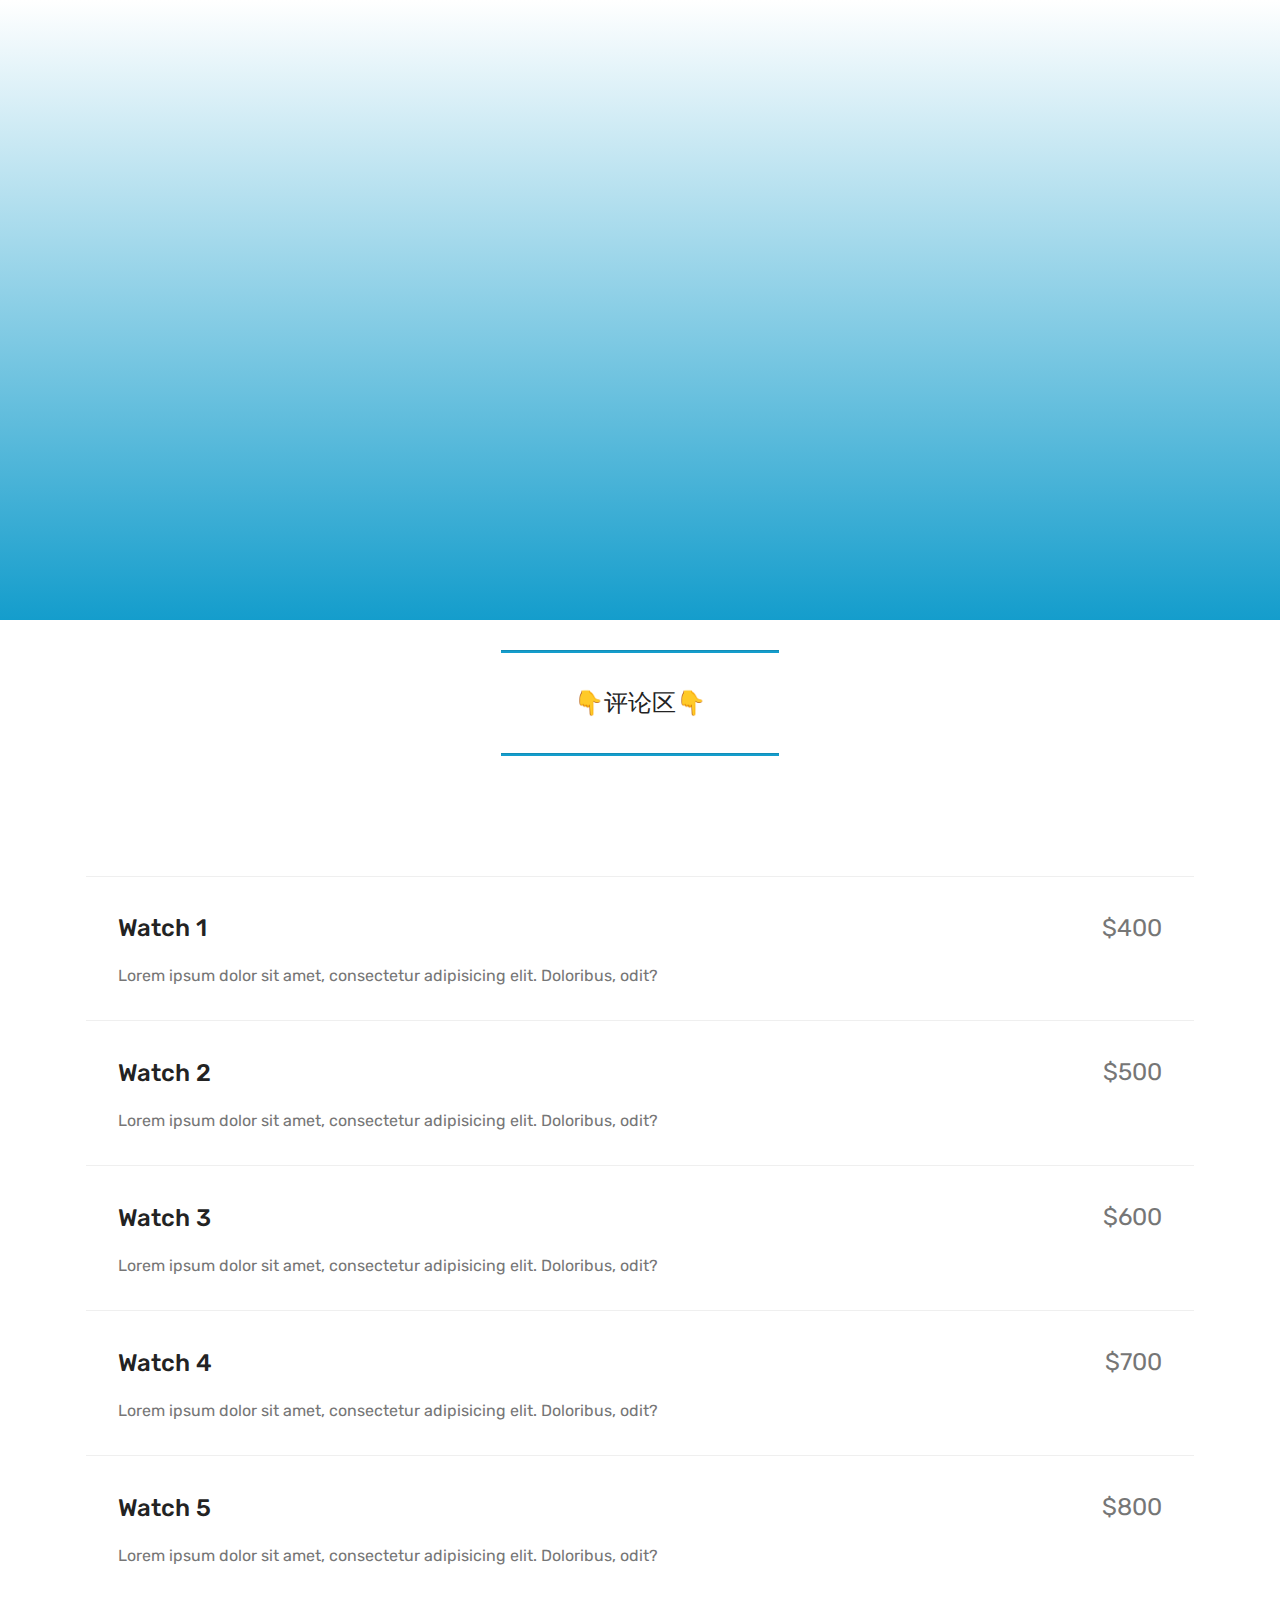
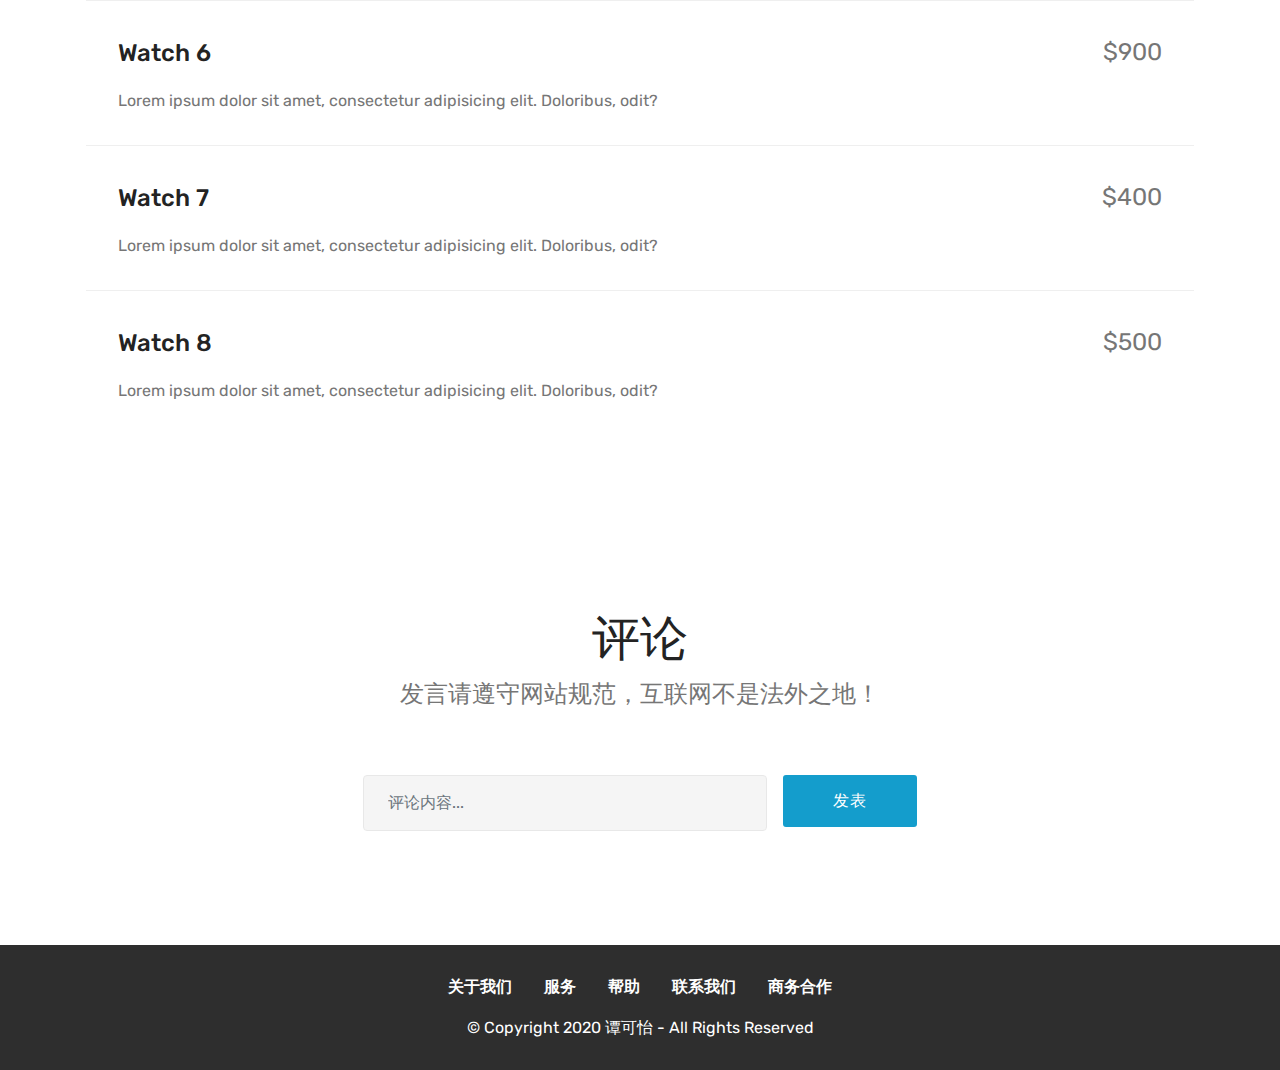
<file: videoPage/video/video.html>
<!DOCTYPE html>
<html>
<head>
    <meta charset="UTF-8">
    <meta http-equiv="X-UA-Compatible" content="IE=edge">
    <meta name="viewport" content="width=device-width, initial-scale=1, minimum-scale=1">
    <link rel="shortcut icon" href="../../assets/images/logo4.png" type="image/x-icon">
    <meta name="description" content="">
    <title>视频</title>
    <script src="../../assets/js/jquery.min.js"></script>
    <script src="../../assets/js/video.js"></script>
    <link rel="stylesheet" href="../../assets/bootstrap/css/bootstrap.min.css">
    <link rel="stylesheet" href="../../assets/bootstrap/css/bootstrap-grid.min.css">
    <link rel="stylesheet" href="../../assets/bootstrap/css/bootstrap-reboot.min.css">
    <link rel="stylesheet" href="../../assets/tether/tether.min.css">
    <link rel="stylesheet" href="../../assets/theme/css/style.css">
    <link rel="stylesheet" href="../../assets/css/base.css" type="text/css">
    <link rel="stylesheet" href="../../assets/css/video.css" type="text/css">
</head>
<body>
<section class="cid-video" id="video3-s">
    <figure class="mbr-figure align-center container">
        <div class="video-block" style="width: 80%;">
            <div>
                <iframe class="mbr-embedded-video"
                        id="video"
                        width="1280" height="720" frameborder="0" allowfullscreen></iframe>
            </div>
        </div>
    </figure>
</section>
<section class="mbr-section article content9 cid-content" id="content9-t">
    <div class="container">
        <div class="inner-container" style="width: 100%;">
            <hr class="line" style="width: 25%;">
            <div class="section-text align-center mbr-fonts-style display-5">👇评论区👇</div>
            <hr class="line" style="width: 25%;">
        </div>
    </div>
</section>
<section class="services5 cid-content-1" id="services5-y">
    <div class="container">
        <div class="row">
            <!--Card-1-->
            <div class="card px-3 col-12">
                <div class="card-wrapper media-container-row media-container-row">
                    <div class="card-box">
                        <div class="top-line pb-3">
                            <h4 class="card-title mbr-fonts-style display-5">
                                Watch 1
                            </h4>
                            <p class="mbr-text cost mbr-fonts-style m-0 display-5">
                                $400
                            </p>
                        </div>
                        <div class="bottom-line">
                            <p class="mbr-text mbr-fonts-style m-0 b-descr display-7">
                                Lorem ipsum dolor sit amet, consectetur adipisicing elit. Doloribus, odit?
                            </p>
                        </div>
                    </div>
                </div>
            </div>
            <!--Card-2-->
            <div class="card px-3 col-12">
                <div class="card-wrapper media-container-row media-container-row">
                    <div class="card-box">
                        <div class="top-line pb-3">
                            <h4 class="card-title mbr-fonts-style display-5">
                                Watch 2
                            </h4>
                            <p class="mbr-text cost mbr-fonts-style m-0 display-5">
                                $500
                            </p>
                        </div>
                        <div class="bottom-line">
                            <p class="mbr-text mbr-fonts-style m-0 b-descr display-7">
                                Lorem ipsum dolor sit amet, consectetur adipisicing elit. Doloribus, odit?
                            </p>
                        </div>
                    </div>
                </div>
            </div>
            <!--Card-3-->
            <div class="card px-3 col-12">
                <div class="card-wrapper media-container-row media-container-row">
                    <div class="card-box">
                        <div class="top-line pb-3">
                            <h4 class="card-title mbr-fonts-style display-5">
                                Watch 3
                            </h4>
                            <p class="mbr-text cost mbr-fonts-style m-0 display-5">
                                $600
                            </p>
                        </div>
                        <div class="bottom-line">
                            <p class="mbr-text mbr-fonts-style m-0 b-descr display-7">
                                Lorem ipsum dolor sit amet, consectetur adipisicing elit. Doloribus, odit?
                            </p>
                        </div>
                    </div>
                </div>
            </div>
            <!--Card-4-->
            <div class="card px-3 col-12">
                <div class="card-wrapper media-container-row media-container-row">
                    <div class="card-box">
                        <div class="top-line pb-3">
                            <h4 class="card-title mbr-fonts-style display-5">
                                Watch 4
                            </h4>
                            <p class="mbr-text cost mbr-fonts-style m-0 display-5">
                                $700
                            </p>
                        </div>
                        <div class="bottom-line">
                            <p class="mbr-text mbr-fonts-style m-0 b-descr display-7">
                                Lorem ipsum dolor sit amet, consectetur adipisicing elit. Doloribus, odit?
                            </p>
                        </div>
                    </div>
                </div>
            </div>
            <!--Card-5-->
            <div class="card px-3 col-12">
                <div class="card-wrapper media-container-row media-container-row">
                    <div class="card-box">
                        <div class="top-line pb-3">
                            <h4 class="card-title mbr-fonts-style display-5">
                                Watch 5
                            </h4>
                            <p class="mbr-text cost mbr-fonts-style m-0 display-5">
                                $800
                            </p>
                        </div>
                        <div class="bottom-line">
                            <p class="mbr-text mbr-fonts-style m-0 b-descr display-7">
                                Lorem ipsum dolor sit amet, consectetur adipisicing elit. Doloribus, odit?
                            </p>
                        </div>
                    </div>
                </div>
            </div>
            <!--Card-6-->
            <div class="card px-3 col-12">
                <div class="card-wrapper media-container-row media-container-row">
                    <div class="card-box">
                        <div class="top-line pb-3">
                            <h4 class="card-title mbr-fonts-style display-5">
                                Watch 6
                            </h4>
                            <p class="mbr-text cost mbr-fonts-style m-0 display-5">
                                $900
                            </p>
                        </div>
                        <div class="bottom-line">
                            <p class="mbr-text mbr-fonts-style m-0 b-descr display-7">
                                Lorem ipsum dolor sit amet, consectetur adipisicing elit. Doloribus, odit?
                            </p>
                        </div>
                    </div>
                </div>
            </div>
            <!--Card-7-->
            <div class="card px-3 col-12">
                <div class="card-wrapper media-container-row media-container-row">
                    <div class="card-box">
                        <div class="top-line pb-3">
                            <h4 class="card-title mbr-fonts-style display-5">
                                Watch 7
                            </h4>
                            <p class="mbr-text cost mbr-fonts-style m-0 display-5">
                                $400
                            </p>
                        </div>
                        <div class="bottom-line">
                            <p class="mbr-text mbr-fonts-style m-0 b-descr display-7">
                                Lorem ipsum dolor sit amet, consectetur adipisicing elit. Doloribus, odit?
                            </p>
                        </div>
                    </div>
                </div>
            </div>
            <!--Card-8-->
            <div class="card px-3 col-12">
                <div class="card-wrapper media-container-row media-container-row">
                    <div class="card-box">
                        <div class="top-line pb-3">
                            <h4 class="card-title mbr-fonts-style display-5">
                                Watch 8
                            </h4>
                            <p class="mbr-text cost mbr-fonts-style m-0 display-5">
                                $500
                            </p>
                        </div>
                        <div class="bottom-line">
                            <p class="mbr-text mbr-fonts-style m-0 b-descr display-7">
                                Lorem ipsum dolor sit amet, consectetur adipisicing elit. Doloribus, odit?
                            </p>
                        </div>
                    </div>
                </div>
            </div>
            <!--Card-9-->
            <!--Card-10-->
            <!--Card-11-->
            <!--Card-12-->
        </div>
    </div>
</section>
<section class="mbr-section form3 cid-write" id="form3-v">
    <div class="container">
        <div class="row justify-content-center">
            <div class="title col-12 col-lg-8">
                <h2 class="align-center pb-2 mbr-fonts-style display-2">评论</h2>
                <h3 class="mbr-section-subtitle align-center pb-5 mbr-light mbr-fonts-style display-5">
                    发言请遵守网站规范，互联网不是法外之地！</h3>
            </div>
        </div>
        <div class="row py-2 justify-content-center">
            <div class="col-12 col-lg-6  col-md-8 ">
                <form class="mbr-form form-with-styler">
                    <div class="dragArea row">
                        <div class="form-group col" data-for="content">
                            <input type="text" name="content" placeholder="评论内容..." onfocus="placeholder=''"
                                   onblur="placeholder='评论内容...'"
                                   required="required" class="form-control display-7" id="content">
                        </div>
                        <div class="col-auto input-group-btn">
                            <button onclick="addContent()" type="button" class="btn btn-primary display-4">发表</button>
                        </div>
                    </div>
                </form>
            </div>
        </div>
    </div>
</section>
<section once="footers" class="cid-footer" id="footer7-e">
    <div class="container">
        <div class="media-container-row align-center mbr-white">
            <div class="row row-links">
                <ul class="foot-menu">
                    <li class="foot-menu-item mbr-fonts-style display-7">
                        <a class="text-white mbr-bold" href="javascript:void(0);">关于我们</a>
                    </li>
                    <li class="foot-menu-item mbr-fonts-style display-7">
                        <a class="text-white mbr-bold" href="javascript:void(0);">服务</a>
                    </li>
                    <li class="foot-menu-item mbr-fonts-style display-7">
                        <a class="text-white mbr-bold" href="javascript:void(0);">帮助</a>
                    </li>
                    <li class="foot-menu-item mbr-fonts-style display-7">
                        <a class="text-white mbr-bold" href="javascript:void(0);">联系我们</a>
                    </li>
                    <li class="foot-menu-item mbr-fonts-style display-7">
                        <a class="text-white mbr-bold" href="javascript:void(0);">商务合作</a>
                    </li>
                </ul>
            </div>
            <div class="row social-row">
                <div class="social-list align-right">
                    <div class="soc-item">
                        <a href="javascript:void(0);">
                            <span class="socicon-twitter socicon mbr-iconfont mbr-iconfont-social"></span>
                        </a>
                    </div>
                    <div class="soc-item">
                        <a href="javascript:void(0);">
                            <span class="socicon-facebook socicon mbr-iconfont mbr-iconfont-social"></span>
                        </a>
                    </div>
                    <div class="soc-item">
                        <a href="javascript:void(0);">
                            <span class="socicon-youtube socicon mbr-iconfont mbr-iconfont-social"></span>
                        </a>
                    </div>
                    <div class="soc-item">
                        <a href="javascript:void(0);">
                            <span class="socicon-instagram socicon mbr-iconfont mbr-iconfont-social"></span>
                        </a>
                    </div>
                    <div class="soc-item">
                        <a href="javascript:void(0);">
                            <span class="socicon-googleplus socicon mbr-iconfont mbr-iconfont-social"></span>
                        </a>
                    </div>
                    <div class="soc-item">
                        <a href="javascript:void(0);">
                            <span class="socicon-behance socicon mbr-iconfont mbr-iconfont-social"></span>
                        </a>
                    </div>
                </div>
            </div>
            <div class="row row-copirayt">
                <p class="mbr-text mb-0 mbr-fonts-style mbr-white align-center display-7">
                    © Copyright 2020 谭可怡 - All Rights Reserved
                </p>
            </div>
        </div>
    </div>
</section>

<script src="../../assets/popper/popper.min.js"></script>
<script src="../../assets/bootstrap/js/bootstrap.min.js"></script>
<script src="../../assets/tether/tether.min.js"></script>
<script src="../../assets/smoothscroll/smooth-scroll.js"></script>
<script src="../../assets/theme/js/script.js"></script>
</body>
</html>
</file>
<file: assets/icons/icons.css>
@font-face {
  font-family: 'Icons';
  src:  url('icons.eot?spat4u');
  src:  url('icons.eot?spat4u#iefix') format('embedded-opentype'),
    url('icons.ttf?spat4u') format('truetype'),
    url('icons.woff?spat4u') format('woff'),
    url('icons.svg?spat4u#Icons') format('svg');
  font-weight: normal;
  font-style: normal;
  font-display: swap;
}

[class^="mbri-"], [class*=" mbri-"] {
  /* use !important to prevent issues with browser extensions that change fonts */
  font-family: Icons !important;
  speak: none;
  font-style: normal;
  font-weight: normal;
  font-variant: normal;
  text-transform: none;
  line-height: 1;

  /* Better Font Rendering =========== */
  -webkit-font-smoothing: antialiased;
  -moz-osx-font-smoothing: grayscale;
}

.mbri-add-submenu:before {
  content: "\e900";
}
.mbri-alert:before {
  content: "\e901";
}
.mbri-align-center:before {
  content: "\e902";
}
.mbri-align-justify:before {
  content: "\e903";
}
.mbri-align-left:before {
  content: "\e904";
}
.mbri-align-right:before {
  content: "\e905";
}
.mbri-android:before {
  content: "\e906";
}
.mbri-apple:before {
  content: "\e907";
}
.mbri-arrow-down:before {
  content: "\e908";
}
.mbri-arrow-next:before {
  content: "\e909";
}
.mbri-arrow-prev:before {
  content: "\e90a";
}
.mbri-arrow-up:before {
  content: "\e90b";
}
.mbri-bold:before {
  content: "\e90c";
}
.mbri-bookmark:before {
  content: "\e90d";
}
.mbri-bootstrap:before {
  content: "\e90e";
}
.mbri-briefcase:before {
  content: "\e90f";
}
.mbri-browse:before {
  content: "\e910";
}
.mbri-bulleted-list:before {
  content: "\e911";
}
.mbri-calendar:before {
  content: "\e912";
}
.mbri-camera:before {
  content: "\e913";
}
.mbri-cart-add:before {
  content: "\e914";
}
.mbri-cart-full:before {
  content: "\e915";
}
.mbri-cash:before {
  content: "\e916";
}
.mbri-change-style:before {
  content: "\e917";
}
.mbri-chat:before {
  content: "\e918";
}
.mbri-clock:before {
  content: "\e919";
}
.mbri-close:before {
  content: "\e91a";
}
.mbri-cloud:before {
  content: "\e91b";
}
.mbri-code:before {
  content: "\e91c";
}
.mbri-contact-form:before {
  content: "\e91d";
}
.mbri-credit-card:before {
  content: "\e91e";
}
.mbri-cursor-click:before {
  content: "\e91f";
}
.mbri-cust-feedback:before {
  content: "\e920";
}
.mbri-database:before {
  content: "\e921";
}
.mbri-delivery:before {
  content: "\e922";
}
.mbri-desktop:before {
  content: "\e923";
}
.mbri-devices:before {
  content: "\e924";
}
.mbri-down:before {
  content: "\e925";
}
.mbri-download:before {
  content: "\e989";
}
.mbri-drag-n-drop:before {
  content: "\e927";
}
.mbri-drag-n-drop2:before {
  content: "\e928";
}
.mbri-edit:before {
  content: "\e929";
}
.mbri-edit2:before {
  content: "\e92a";
}
.mbri-error:before {
  content: "\e92b";
}
.mbri-extension:before {
  content: "\e92c";
}
.mbri-features:before {
  content: "\e92d";
}
.mbri-file:before {
  content: "\e92e";
}
.mbri-flag:before {
  content: "\e92f";
}
.mbri-folder:before {
  content: "\e930";
}
.mbri-gift:before {
  content: "\e931";
}
.mbri-github:before {
  content: "\e932";
}
.mbri-globe:before {
  content: "\e933";
}
.mbri-globe-2:before {
  content: "\e934";
}
.mbri-growing-chart:before {
  content: "\e935";
}
.mbri-hearth:before {
  content: "\e936";
}
.mbri-help:before {
  content: "\e937";
}
.mbri-home:before {
  content: "\e938";
}
.mbri-hot-cup:before {
  content: "\e939";
}
.mbri-idea:before {
  content: "\e93a";
}
.mbri-image-gallery:before {
  content: "\e93b";
}
.mbri-image-slider:before {
  content: "\e93c";
}
.mbri-info:before {
  content: "\e93d";
}
.mbri-italic:before {
  content: "\e93e";
}
.mbri-key:before {
  content: "\e93f";
}
.mbri-laptop:before {
  content: "\e940";
}
.mbri-layers:before {
  content: "\e941";
}
.mbri-left-right:before {
  content: "\e942";
}
.mbri-left:before {
  content: "\e943";
}
.mbri-letter:before {
  content: "\e944";
}
.mbri-like:before {
  content: "\e945";
}
.mbri-link:before {
  content: "\e946";
}
.mbri-lock:before {
  content: "\e947";
}
.mbri-login:before {
  content: "\e948";
}
.mbri-logout:before {
  content: "\e949";
}
.mbri-magic-stick:before {
  content: "\e94a";
}
.mbri-map-pin:before {
  content: "\e94b";
}
.mbri-menu:before {
  content: "\e94c";
}
.mbri-mobile:before {
  content: "\e94d";
}
.mbri-mobile2:before {
  content: "\e94e";
}
.mbri-mobirise:before {
  content: "\e94f";
}
.mbri-more-horizontal:before {
  content: "\e950";
}
.mbri-more-vertical:before {
  content: "\e951";
}
.mbri-music:before {
  content: "\e952";
}
.mbri-new-file:before {
  content: "\e953";
}
.mbri-numbered-list:before {
  content: "\e954";
}
.mbri-opened-folder:before {
  content: "\e955";
}
.mbri-pages:before {
  content: "\e956";
}
.mbri-paper-plane:before {
  content: "\e957";
}
.mbri-paperclip:before {
  content: "\e958";
}
.mbri-photo:before {
  content: "\e959";
}
.mbri-photos:before {
  content: "\e95a";
}
.mbri-pin:before {
  content: "\e95b";
}
.mbri-play:before {
  content: "\e95c";
}
.mbri-plus:before {
  content: "\e95d";
}
.mbri-preview:before {
  content: "\e95e";
}
.mbri-print:before {
  content: "\e95f";
}
.mbri-protect:before {
  content: "\e960";
}
.mbri-question:before {
  content: "\e961";
}
.mbri-quote-left:before {
  content: "\e962";
}
.mbri-quote-right:before {
  content: "\e963";
}
.mbri-refresh:before {
  content: "\e964";
}
.mbri-responsive:before {
  content: "\e965";
}
.mbri-right:before {
  content: "\e966";
}
.mbri-rocket:before {
  content: "\e967";
}
.mbri-sad-face:before {
  content: "\e968";
}
.mbri-sale:before {
  content: "\e969";
}
.mbri-save:before {
  content: "\e96a";
}
.mbri-search:before {
  content: "\e96b";
}
.mbri-setting:before {
  content: "\e96c";
}
.mbri-setting2:before {
  content: "\e96d";
}
.mbri-setting3:before {
  content: "\e96e";
}
.mbri-share:before {
  content: "\e96f";
}
.mbri-shopping-bag:before {
  content: "\e970";
}
.mbri-shopping-basket:before {
  content: "\e971";
}
.mbri-shopping-cart:before {
  content: "\e972";
}
.mbri-sites:before {
  content: "\e973";
}
.mbri-smile-face:before {
  content: "\e974";
}
.mbri-speed:before {
  content: "\e975";
}
.mbri-star:before {
  content: "\e976";
}
.mbri-success:before {
  content: "\e977";
}
.mbri-sun:before {
  content: "\e978";
}
.mbri-sun2:before {
  content: "\e979";
}
.mbri-tablet:before {
  content: "\e97a";
}
.mbri-tablet-vertical:before {
  content: "\e97b";
}
.mbri-target:before {
  content: "\e97c";
}
.mbri-timer:before {
  content: "\e97d";
}
.mbri-to-ftp:before {
  content: "\e97e";
}
.mbri-to-local-drive:before {
  content: "\e97f";
}
.mbri-touch-swipe:before {
  content: "\e980";
}
.mbri-touch:before {
  content: "\e981";
}
.mbri-trash:before {
  content: "\e982";
}
.mbri-underline:before {
  content: "\e983";
}
.mbri-unlink:before {
  content: "\e984";
}
.mbri-unlock:before {
  content: "\e985";
}
.mbri-up-down:before {
  content: "\e986";
}
.mbri-up:before {
  content: "\e987";
}
.mbri-update:before {
  content: "\e988";
}
.mbri-upload:before {
 content: "\e926"; 
}
.mbri-user:before {
  content: "\e98a";
}
.mbri-user2:before {
  content: "\e98b";
}
.mbri-users:before {
  content: "\e98c";
}
.mbri-video:before {
  content: "\e98d";
}
.mbri-video-play:before {
  content: "\e98e";
}
.mbri-watch:before {
  content: "\e98f";
}
.mbri-website-theme:before {
  content: "\e990";
}
.mbri-wifi:before {
  content: "\e991";
}
.mbri-windows:before {
  content: "\e992";
}
.mbri-zoom-out:before {
  content: "\e993";
}
.mbri-redo:before {
  content: "\e994";
}
.mbri-undo:before {
  content: "\e995";
}
</file>
<file: assets/socicon/css/styles.css>
@charset "UTF-8";

@font-face {
  font-family: 'Socicon';
  src:  url('../fonts/socicon.eot');
  src:  url('../fonts/socicon.eot?#iefix') format('embedded-opentype'),
    url('../fonts/socicon.ttf') format('truetype'),
    url('../fonts/socicon.woff') format('woff'),
    url('../fonts/socicon.svg#socicon') format('svg');
  font-weight: normal;
  font-style: normal;
}

[data-icon]:before {
  font-family: "socicon" !important;
  content: attr(data-icon);
  font-style: normal !important;
  font-weight: normal !important;
  font-variant: normal !important;
  text-transform: none !important;
  speak: none;
  line-height: 1;
  -webkit-font-smoothing: antialiased;
  -moz-osx-font-smoothing: grayscale;
}

[class^="socicon-"], [class*=" socicon-"] {
  /* use !important to prevent issues with browser extensions that change fonts */
  font-family: 'Socicon' !important;
  speak: none;
  font-style: normal;
  font-weight: normal;
  font-variant: normal;
  text-transform: none;
  line-height: 1;

  /* Better Font Rendering =========== */
  -webkit-font-smoothing: antialiased;
  -moz-osx-font-smoothing: grayscale;
}

.socicon-eitaa:before {
  content: "\e97c";
}
.socicon-soroush:before {
  content: "\e97d";
}
.socicon-bale:before {
  content: "\e97e";
}
.socicon-zazzle:before {
  content: "\e97b";
}
.socicon-society6:before {
  content: "\e97a";
}
.socicon-redbubble:before {
  content: "\e979";
}
.socicon-avvo:before {
  content: "\e978";
}
.socicon-stitcher:before {
  content: "\e977";
}
.socicon-googlehangouts:before {
  content: "\e974";
}
.socicon-dlive:before {
  content: "\e975";
}
.socicon-vsco:before {
  content: "\e976";
}
.socicon-flipboard:before {
  content: "\e973";
}
.socicon-ubuntu:before {
  content: "\e958";
}
.socicon-artstation:before {
  content: "\e959";
}
.socicon-invision:before {
  content: "\e95a";
}
.socicon-torial:before {
  content: "\e95b";
}
.socicon-collectorz:before {
  content: "\e95c";
}
.socicon-seenthis:before {
  content: "\e95d";
}
.socicon-googleplaymusic:before {
  content: "\e95e";
}
.socicon-debian:before {
  content: "\e95f";
}
.socicon-filmfreeway:before {
  content: "\e960";
}
.socicon-gnome:before {
  content: "\e961";
}
.socicon-itchio:before {
  content: "\e962";
}
.socicon-jamendo:before {
  content: "\e963";
}
.socicon-mix:before {
  content: "\e964";
}
.socicon-sharepoint:before {
  content: "\e965";
}
.socicon-tinder:before {
  content: "\e966";
}
.socicon-windguru:before {
  content: "\e967";
}
.socicon-cdbaby:before {
  content: "\e968";
}
.socicon-elementaryos:before {
  content: "\e969";
}
.socicon-stage32:before {
  content: "\e96a";
}
.socicon-tiktok:before {
  content: "\e96b";
}
.socicon-gitter:before {
  content: "\e96c";
}
.socicon-letterboxd:before {
  content: "\e96d";
}
.socicon-threema:before {
  content: "\e96e";
}
.socicon-splice:before {
  content: "\e96f";
}
.socicon-metapop:before {
  content: "\e970";
}
.socicon-naver:before {
  content: "\e971";
}
.socicon-remote:before {
  content: "\e972";
}
.socicon-internet:before {
  content: "\e957";
}
.socicon-moddb:before {
  content: "\e94b";
}
.socicon-indiedb:before {
  content: "\e94c";
}
.socicon-traxsource:before {
  content: "\e94d";
}
.socicon-gamefor:before {
  content: "\e94e";
}
.socicon-pixiv:before {
  content: "\e94f";
}
.socicon-myanimelist:before {
  content: "\e950";
}
.socicon-blackberry:before {
  content: "\e951";
}
.socicon-wickr:before {
  content: "\e952";
}
.socicon-spip:before {
  content: "\e953";
}
.socicon-napster:before {
  content: "\e954";
}
.socicon-beatport:before {
  content: "\e955";
}
.socicon-hackerone:before {
  content: "\e956";
}
.socicon-hackernews:before {
  content: "\e946";
}
.socicon-smashwords:before {
  content: "\e947";
}
.socicon-kobo:before {
  content: "\e948";
}
.socicon-bookbub:before {
  content: "\e949";
}
.socicon-mailru:before {
  content: "\e94a";
}
.socicon-gitlab:before {
  content: "\e945";
}
.socicon-instructables:before {
  content: "\e944";
}
.socicon-portfolio:before {
  content: "\e943";
}
.socicon-codered:before {
  content: "\e940";
}
.socicon-origin:before {
  content: "\e941";
}
.socicon-nextdoor:before {
  content: "\e942";
}
.socicon-udemy:before {
  content: "\e93f";
}
.socicon-livemaster:before {
  content: "\e93e";
}
.socicon-crunchbase:before {
  content: "\e93b";
}
.socicon-homefy:before {
  content: "\e93c";
}
.socicon-calendly:before {
  content: "\e93d";
}
.socicon-realtor:before {
  content: "\e90f";
}
.socicon-tidal:before {
  content: "\e910";
}
.socicon-qobuz:before {
  content: "\e911";
}
.socicon-natgeo:before {
  content: "\e912";
}
.socicon-mastodon:before {
  content: "\e913";
}
.socicon-unsplash:before {
  content: "\e914";
}
.socicon-homeadvisor:before {
  content: "\e915";
}
.socicon-angieslist:before {
  content: "\e916";
}
.socicon-codepen:before {
  content: "\e917";
}
.socicon-slack:before {
  content: "\e918";
}
.socicon-openaigym:before {
  content: "\e919";
}
.socicon-logmein:before {
  content: "\e91a";
}
.socicon-fiverr:before {
  content: "\e91b";
}
.socicon-gotomeeting:before {
  content: "\e91c";
}
.socicon-aliexpress:before {
  content: "\e91d";
}
.socicon-guru:before {
  content: "\e91e";
}
.socicon-appstore:before {
  content: "\e91f";
}
.socicon-homes:before {
  content: "\e920";
}
.socicon-zoom:before {
  content: "\e921";
}
.socicon-alibaba:before {
  content: "\e922";
}
.socicon-craigslist:before {
  content: "\e923";
}
.socicon-wix:before {
  content: "\e924";
}
.socicon-redfin:before {
  content: "\e925";
}
.socicon-googlecalendar:before {
  content: "\e926";
}
.socicon-shopify:before {
  content: "\e927";
}
.socicon-freelancer:before {
  content: "\e928";
}
.socicon-seedrs:before {
  content: "\e929";
}
.socicon-bing:before {
  content: "\e92a";
}
.socicon-doodle:before {
  content: "\e92b";
}
.socicon-bonanza:before {
  content: "\e92c";
}
.socicon-squarespace:before {
  content: "\e92d";
}
.socicon-toptal:before {
  content: "\e92e";
}
.socicon-gust:before {
  content: "\e92f";
}
.socicon-ask:before {
  content: "\e930";
}
.socicon-trulia:before {
  content: "\e931";
}
.socicon-loomly:before {
  content: "\e932";
}
.socicon-ghost:before {
  content: "\e933";
}
.socicon-upwork:before {
  content: "\e934";
}
.socicon-fundable:before {
  content: "\e935";
}
.socicon-booking:before {
  content: "\e936";
}
.socicon-googlemaps:before {
  content: "\e937";
}
.socicon-zillow:before {
  content: "\e938";
}
.socicon-niconico:before {
  content: "\e939";
}
.socicon-toneden:before {
  content: "\e93a";
}
.socicon-augment:before {
  content: "\e908";
}
.socicon-bitbucket:before {
  content: "\e909";
}
.socicon-fyuse:before {
  content: "\e90a";
}
.socicon-yt-gaming:before {
  content: "\e90b";
}
.socicon-sketchfab:before {
  content: "\e90c";
}
.socicon-mobcrush:before {
  content: "\e90d";
}
.socicon-microsoft:before {
  content: "\e90e";
}
.socicon-pandora:before {
  content: "\e907";
}
.socicon-messenger:before {
  content: "\e906";
}
.socicon-gamewisp:before {
  content: "\e905";
}
.socicon-bloglovin:before {
  content: "\e904";
}
.socicon-tunein:before {
  content: "\e903";
}
.socicon-gamejolt:before {
  content: "\e901";
}
.socicon-trello:before {
  content: "\e902";
}
.socicon-spreadshirt:before {
  content: "\e900";
}
.socicon-500px:before {
  content: "\e000";
}
.socicon-8tracks:before {
  content: "\e001";
}
.socicon-airbnb:before {
  content: "\e002";
}
.socicon-alliance:before {
  content: "\e003";
}
.socicon-amazon:before {
  content: "\e004";
}
.socicon-amplement:before {
  content: "\e005";
}
.socicon-android:before {
  content: "\e006";
}
.socicon-angellist:before {
  content: "\e007";
}
.socicon-apple:before {
  content: "\e008";
}
.socicon-appnet:before {
  content: "\e009";
}
.socicon-baidu:before {
  content: "\e00a";
}
.socicon-bandcamp:before {
  content: "\e00b";
}
.socicon-battlenet:before {
  content: "\e00c";
}
.socicon-mixer:before {
  content: "\e00d";
}
.socicon-bebee:before {
  content: "\e00e";
}
.socicon-bebo:before {
  content: "\e00f";
}
.socicon-behance:before {
  content: "\e010";
}
.socicon-blizzard:before {
  content: "\e011";
}
.socicon-blogger:before {
  content: "\e012";
}
.socicon-buffer:before {
  content: "\e013";
}
.socicon-chrome:before {
  content: "\e014";
}
.socicon-coderwall:before {
  content: "\e015";
}
.socicon-curse:before {
  content: "\e016";
}
.socicon-dailymotion:before {
  content: "\e017";
}
.socicon-deezer:before {
  content: "\e018";
}
.socicon-delicious:before {
  content: "\e019";
}
.socicon-deviantart:before {
  content: "\e01a";
}
.socicon-diablo:before {
  content: "\e01b";
}
.socicon-digg:before {
  content: "\e01c";
}
.socicon-discord:before {
  content: "\e01d";
}
.socicon-disqus:before {
  content: "\e01e";
}
.socicon-douban:before {
  content: "\e01f";
}
.socicon-draugiem:before {
  content: "\e020";
}
.socicon-dribbble:before {
  content: "\e021";
}
.socicon-drupal:before {
  content: "\e022";
}
.socicon-ebay:before {
  content: "\e023";
}
.socicon-ello:before {
  content: "\e024";
}
.socicon-endomodo:before {
  content: "\e025";
}
.socicon-envato:before {
  content: "\e026";
}
.socicon-etsy:before {
  content: "\e027";
}
.socicon-facebook:before {
  content: "\e028";
}
.socicon-feedburner:before {
  content: "\e029";
}
.socicon-filmweb:before {
  content: "\e02a";
}
.socicon-firefox:before {
  content: "\e02b";
}
.socicon-flattr:before {
  content: "\e02c";
}
.socicon-flickr:before {
  content: "\e02d";
}
.socicon-formulr:before {
  content: "\e02e";
}
.socicon-forrst:before {
  content: "\e02f";
}
.socicon-foursquare:before {
  content: "\e030";
}
.socicon-friendfeed:before {
  content: "\e031";
}
.socicon-github:before {
  content: "\e032";
}
.socicon-goodreads:before {
  content: "\e033";
}
.socicon-google:before {
  content: "\e034";
}
.socicon-googlescholar:before {
  content: "\e035";
}
.socicon-googlegroups:before {
  content: "\e036";
}
.socicon-googlephotos:before {
  content: "\e037";
}
.socicon-googleplus:before {
  content: "\e038";
}
.socicon-grooveshark:before {
  content: "\e039";
}
.socicon-hackerrank:before {
  content: "\e03a";
}
.socicon-hearthstone:before {
  content: "\e03b";
}
.socicon-hellocoton:before {
  content: "\e03c";
}
.socicon-heroes:before {
  content: "\e03d";
}
.socicon-smashcast:before {
  content: "\e03e";
}
.socicon-horde:before {
  content: "\e03f";
}
.socicon-houzz:before {
  content: "\e040";
}
.socicon-icq:before {
  content: "\e041";
}
.socicon-identica:before {
  content: "\e042";
}
.socicon-imdb:before {
  content: "\e043";
}
.socicon-instagram:before {
  content: "\e044";
}
.socicon-issuu:before {
  content: "\e045";
}
.socicon-istock:before {
  content: "\e046";
}
.socicon-itunes:before {
  content: "\e047";
}
.socicon-keybase:before {
  content: "\e048";
}
.socicon-lanyrd:before {
  content: "\e049";
}
.socicon-lastfm:before {
  content: "\e04a";
}
.socicon-line:before {
  content: "\e04b";
}
.socicon-linkedin:before {
  content: "\e04c";
}
.socicon-livejournal:before {
  content: "\e04d";
}
.socicon-lyft:before {
  content: "\e04e";
}
.socicon-macos:before {
  content: "\e04f";
}
.socicon-mail:before {
  content: "\e050";
}
.socicon-medium:before {
  content: "\e051";
}
.socicon-meetup:before {
  content: "\e052";
}
.socicon-mixcloud:before {
  content: "\e053";
}
.socicon-modelmayhem:before {
  content: "\e054";
}
.socicon-mumble:before {
  content: "\e055";
}
.socicon-myspace:before {
  content: "\e056";
}
.socicon-newsvine:before {
  content: "\e057";
}
.socicon-nintendo:before {
  content: "\e058";
}
.socicon-npm:before {
  content: "\e059";
}
.socicon-odnoklassniki:before {
  content: "\e05a";
}
.socicon-openid:before {
  content: "\e05b";
}
.socicon-opera:before {
  content: "\e05c";
}
.socicon-outlook:before {
  content: "\e05d";
}
.socicon-overwatch:before {
  content: "\e05e";
}
.socicon-patreon:before {
  content: "\e05f";
}
.socicon-paypal:before {
  content: "\e060";
}
.socicon-periscope:before {
  content: "\e061";
}
.socicon-persona:before {
  content: "\e062";
}
.socicon-pinterest:before {
  content: "\e063";
}
.socicon-play:before {
  content: "\e064";
}
.socicon-player:before {
  content: "\e065";
}
.socicon-playstation:before {
  content: "\e066";
}
.socicon-pocket:before {
  content: "\e067";
}
.socicon-qq:before {
  content: "\e068";
}
.socicon-quora:before {
  content: "\e069";
}
.socicon-raidcall:before {
  content: "\e06a";
}
.socicon-ravelry:before {
  content: "\e06b";
}
.socicon-reddit:before {
  content: "\e06c";
}
.socicon-renren:before {
  content: "\e06d";
}
.socicon-researchgate:before {
  content: "\e06e";
}
.socicon-residentadvisor:before {
  content: "\e06f";
}
.socicon-reverbnation:before {
  content: "\e070";
}
.socicon-rss:before {
  content: "\e071";
}
.socicon-sharethis:before {
  content: "\e072";
}
.socicon-skype:before {
  content: "\e073";
}
.socicon-slideshare:before {
  content: "\e074";
}
.socicon-smugmug:before {
  content: "\e075";
}
.socicon-snapchat:before {
  content: "\e076";
}
.socicon-songkick:before {
  content: "\e077";
}
.socicon-soundcloud:before {
  content: "\e078";
}
.socicon-spotify:before {
  content: "\e079";
}
.socicon-stackexchange:before {
  content: "\e07a";
}
.socicon-stackoverflow:before {
  content: "\e07b";
}
.socicon-starcraft:before {
  content: "\e07c";
}
.socicon-stayfriends:before {
  content: "\e07d";
}
.socicon-steam:before {
  content: "\e07e";
}
.socicon-storehouse:before {
  content: "\e07f";
}
.socicon-strava:before {
  content: "\e080";
}
.socicon-streamjar:before {
  content: "\e081";
}
.socicon-stumbleupon:before {
  content: "\e082";
}
.socicon-swarm:before {
  content: "\e083";
}
.socicon-teamspeak:before {
  content: "\e084";
}
.socicon-teamviewer:before {
  content: "\e085";
}
.socicon-technorati:before {
  content: "\e086";
}
.socicon-telegram:before {
  content: "\e087";
}
.socicon-tripadvisor:before {
  content: "\e088";
}
.socicon-tripit:before {
  content: "\e089";
}
.socicon-triplej:before {
  content: "\e08a";
}
.socicon-tumblr:before {
  content: "\e08b";
}
.socicon-twitch:before {
  content: "\e08c";
}
.socicon-twitter:before {
  content: "\e08d";
}
.socicon-uber:before {
  content: "\e08e";
}
.socicon-ventrilo:before {
  content: "\e08f";
}
.socicon-viadeo:before {
  content: "\e090";
}
.socicon-viber:before {
  content: "\e091";
}
.socicon-viewbug:before {
  content: "\e092";
}
.socicon-vimeo:before {
  content: "\e093";
}
.socicon-vine:before {
  content: "\e094";
}
.socicon-vkontakte:before {
  content: "\e095";
}
.socicon-warcraft:before {
  content: "\e096";
}
.socicon-wechat:before {
  content: "\e097";
}
.socicon-weibo:before {
  content: "\e098";
}
.socicon-whatsapp:before {
  content: "\e099";
}
.socicon-wikipedia:before {
  content: "\e09a";
}
.socicon-windows:before {
  content: "\e09b";
}
.socicon-wordpress:before {
  content: "\e09c";
}
.socicon-wykop:before {
  content: "\e09d";
}
.socicon-xbox:before {
  content: "\e09e";
}
.socicon-xing:before {
  content: "\e09f";
}
.socicon-yahoo:before {
  content: "\e0a0";
}
.socicon-yammer:before {
  content: "\e0a1";
}
.socicon-yandex:before {
  content: "\e0a2";
}
.socicon-yelp:before {
  content: "\e0a3";
}
.socicon-younow:before {
  content: "\e0a4";
}
.socicon-youtube:before {
  content: "\e0a5";
}
.socicon-zapier:before {
  content: "\e0a6";
}
.socicon-zerply:before {
  content: "\e0a7";
}
.socicon-zomato:before {
  content: "\e0a8";
}
.socicon-zynga:before {
  content: "\e0a9";
}
</file>
<file: assets/theme/css/style.css>
@charset "UTF-8";
/*!
 * Mobirise v4 theme (https://mobirise.com/)
 * Copyright 2017 Mobirise
 */
section {
  background-color: #eeeeee;
}

body {
  font-style: normal;
  line-height: 1.5;
}

section,
.container,
.container-fluid {
  position: relative;
  word-wrap: break-word;
}

a.mbr-iconfont:hover {
  text-decoration: none;
}

.article .lead p,
.article .lead ul,
.article .lead ol,
.article .lead pre,
.article .lead blockquote {
  margin-bottom: 0;
}

ul,
ol,
pre,
blockquote {
  margin-bottom: 2.3125rem;
}

pre {
  background: #f4f4f4;
  padding: 10px 24px;
  white-space: pre-wrap;
}

.inactive {
  -webkit-user-select: none;
  -moz-user-select: none;
  -ms-user-select: none;
  user-select: none;
  pointer-events: none;
  -webkit-user-drag: none;
  user-drag: none;
}

.mbr-section__comments .row {
  justify-content: center;
  -webkit-justify-content: center;
}

a {
  font-style: normal;
  font-weight: 400;
  cursor: pointer;
}
a, a:hover {
  text-decoration: none;
}

figure {
  margin-bottom: 0;
}

body {
  color: #232323;
}

h1,
h2,
h3,
h4,
h5,
h6,
.h1,
.h2,
.h3,
.h4,
.h5,
.h6,
.display-1,
.display-2,
.display-3,
.display-4 {
  line-height: 1;
  word-break: break-word;
  word-wrap: break-word;
}

.mbr-section-title {
  font-style: normal;
  line-height: 1.2;
}

.mbr-section-subtitle {
  line-height: 1.3;
}

.mbr-text {
  font-style: normal;
  line-height: 1.6;
}

b,
strong {
  font-weight: bold;
}

blockquote {
  padding: 10px 0 10px 20px;
  position: relative;
  border-left: 2px solid;
  border-color: #ff3366;
}

input:-webkit-autofill, input:-webkit-autofill:hover, input:-webkit-autofill:focus, input:-webkit-autofill:active {
  transition-delay: 9999s;
  transition-property: background-color, color;
}

textarea[type=hidden] {
  display: none;
}

body {
  position: relative;
}

section {
  background-position: 50% 50%;
  background-repeat: no-repeat;
  background-size: cover;
}
section .mbr-background-video,
section .mbr-background-video-preview {
  position: absolute;
  bottom: 0;
  left: 0;
  right: 0;
  top: 0;
}

.hidden {
  visibility: hidden;
}

.mbr-z-index20 {
  z-index: 20;
}

/*! Base colors */
.mbr-white {
  color: #ffffff;
}

.mbr-black {
  color: #000000;
}

.mbr-bg-white {
  background-color: #ffffff;
}

.mbr-bg-black {
  background-color: #000000;
}

/*! Text-aligns */
.align-left {
  text-align: left;
}

.align-center {
  text-align: center;
}

.align-right {
  text-align: right;
}

@media (max-width: 767px) {
  .align-left,
.align-center,
.align-right,
.mbr-section-btn,
.mbr-section-title {
    text-align: center;
  }
}
/*! Font-weight  */
.mbr-light {
  font-weight: 300;
}

.mbr-regular {
  font-weight: 400;
}

.mbr-semibold {
  font-weight: 500;
}

.mbr-bold {
  font-weight: 700;
}

/*! Media  */
.media-size-item {
  -webkit-flex: 1 1 auto;
  -moz-flex: 1 1 auto;
  -ms-flex: 1 1 auto;
  -o-flex: 1 1 auto;
  flex: 1 1 auto;
}

.media-content {
  -webkit-flex-basis: 100%;
  flex-basis: 100%;
}

.media-container-row {
  display: -ms-flexbox;
  display: -webkit-flex;
  display: flex;
  -webkit-flex-direction: row;
  -ms-flex-direction: row;
  flex-direction: row;
  -webkit-flex-wrap: wrap;
  -ms-flex-wrap: wrap;
  flex-wrap: wrap;
  -webkit-justify-content: center;
  -ms-flex-pack: center;
  justify-content: center;
  -webkit-align-content: center;
  -ms-flex-line-pack: center;
  align-content: center;
  -webkit-align-items: revert;
  -ms-flex-align: start;
  align-items: start;
}
.media-container-row .media-size-item {
  width: 400px;
}

.media-container-column {
  display: -ms-flexbox;
  display: -webkit-flex;
  display: flex;
  -webkit-flex-direction: column;
  -ms-flex-direction: column;
  flex-direction: column;
  -webkit-flex-wrap: wrap;
  -ms-flex-wrap: wrap;
  flex-wrap: wrap;
  -webkit-justify-content: center;
  -ms-flex-pack: center;
  justify-content: center;
  -webkit-align-content: center;
  -ms-flex-line-pack: center;
  align-content: center;
  -webkit-align-items: stretch;
  -ms-flex-align: stretch;
  align-items: stretch;
}
.media-container-column > * {
  width: 100%;
}

@media (min-width: 992px) {
  .media-container-row {
    -webkit-flex-wrap: nowrap;
    -ms-flex-wrap: nowrap;
    flex-wrap: nowrap;
  }
}
figure {
  overflow: hidden;
}

figure[mbr-media-size] {
  transition: width 0.1s;
}

.mbr-figure img,
.mbr-figure iframe {
  display: block;
  width: 100%;
}

.card {
  background-color: transparent;
  border: none;
}

.card-box {
  width: 100%;
}

.card-img {
  text-align: center;
  flex-shrink: 0;
  -webkit-flex-shrink: 0;
}

.media {
  max-width: 100%;
  margin: 0 auto;
}

.mbr-figure {
  -ms-flex-item-align: center;
  -ms-grid-row-align: center;
  -webkit-align-self: center;
  align-self: center;
}

.media-container > div {
  max-width: 100%;
}

.mbr-figure img,
.card-img img {
  width: 100%;
}

@media (max-width: 991px) {
  .media-size-item {
    width: auto !important;
  }

  .media {
    width: auto;
  }

  .mbr-figure {
    width: 100% !important;
  }
}
/*! Buttons */
.btn {
  font-weight: 500;
  border-width: 2px;
  font-style: normal;
  letter-spacing: 1px;
  margin: 0.4rem 0.8rem;
  white-space: normal;
  -webkit-transition: all 0.3s ease-in-out;
  -moz-transition: all 0.3s ease-in-out;
  transition: all 0.3s ease-in-out;
  display: inline-flex;
  align-items: center;
  justify-content: center;
  word-break: break-word;
  -webkit-align-items: center;
  -webkit-justify-content: center;
  display: -webkit-inline-flex;
}

.btn-sm {
  font-weight: 500;
  letter-spacing: 1px;
  -webkit-transition: all 0.3s ease-in-out;
  -moz-transition: all 0.3s ease-in-out;
  transition: all 0.3s ease-in-out;
}

.btn-md {
  font-weight: 500;
  letter-spacing: 1px;
  margin: 0.4rem 0.8rem !important;
  -webkit-transition: all 0.3s ease-in-out;
  -moz-transition: all 0.3s ease-in-out;
  transition: all 0.3s ease-in-out;
}

.btn-lg {
  font-weight: 500;
  letter-spacing: 1px;
  margin: 0.4rem 0.8rem !important;
  -webkit-transition: all 0.3s ease-in-out;
  -moz-transition: all 0.3s ease-in-out;
  transition: all 0.3s ease-in-out;
}

.mbr-section-btn {
  margin-left: -0.25rem;
  margin-right: -0.25rem;
  font-size: 0;
}

nav .mbr-section-btn {
  margin-left: 0rem;
  margin-right: 0rem;
}

.btn-form {
  border-radius: 0;
}
.btn-form:hover {
  cursor: pointer;
}

/*! Btn icon margin */
.btn .mbr-iconfont,
.btn.btn-sm .mbr-iconfont {
  cursor: pointer;
  margin-right: 0.5rem;
}

.btn.btn-md .mbr-iconfont,
.btn.btn-md .mbr-iconfont {
  margin-right: 0.8rem;
}

.mbr-regular {
  font-weight: 400;
}

.mbr-semibold {
  font-weight: 500;
}

.mbr-bold {
  font-weight: 700;
}

[type=submit] {
  -webkit-appearance: none;
}

/*! Full-screen */
.mbr-fullscreen .mbr-overlay {
  min-height: 100vh;
}

.mbr-fullscreen {
  display: flex;
  display: -webkit-flex;
  display: -moz-flex;
  display: -ms-flex;
  display: -o-flex;
  align-items: center;
  -webkit-align-items: center;
  min-height: 100vh;
  padding-top: 3rem;
  padding-bottom: 3rem;
}

/*! Map */
.map {
  height: 25rem;
  position: relative;
}
.map iframe {
  width: 100%;
  height: 100%;
}

.mbr-overlay {
  background-color: #000;
  bottom: 0;
  left: 0;
  opacity: 0.5;
  position: absolute;
  right: 0;
  top: 0;
  z-index: 0;
  pointer-events: none;
}

/* Form */
blockquote {
  font-style: italic;
  padding: 10px 0 10px 20px;
  font-size: 1.09rem;
  position: relative;
  border-width: 3px;
}

.form-control {
  background-color: #f5f5f5;
  box-shadow: none;
  color: #565656;
  line-height: 1.43;
  min-height: 3.5em;
  padding: 1.07em 0.5em;
}
.form-control, .form-control:focus {
  border: 1px solid #e8e8e8;
}
.form-active .form-control:invalid {
  border-color: red;
}

.form-control-label {
  position: relative;
  cursor: pointer;
  margin-bottom: 0.357em;
  padding: 0;
}

.alert {
  color: #ffffff;
  border-radius: 0;
  border: 0;
  font-size: 0.875rem;
  line-height: 1.5;
  margin-bottom: 1.875rem;
  padding: 1.25rem;
  position: relative;
}
.alert.alert-form::after {
  background-color: inherit;
  bottom: -7px;
  content: "";
  display: block;
  height: 14px;
  left: 50%;
  margin-left: -7px;
  position: absolute;
  transform: rotate(45deg);
  width: 14px;
  -webkit-transform: rotate(45deg);
}

.form-asterisk {
  font-family: initial;
  position: absolute;
  top: -2px;
  font-weight: normal;
}

/*! Scroll to top arrow */
#scrollToTop a i:before {
  content: "";
  position: absolute;
  height: 40%;
  top: 25%;
  background: #fff;
  width: 2px;
  left: calc(50% - 1px);
}
#scrollToTop a i:after {
  content: "";
  position: absolute;
  display: block;
  border-top: 2px solid #fff;
  border-right: 2px solid #fff;
  width: 40%;
  height: 40%;
  left: 30%;
  bottom: 30%;
  transform: rotate(135deg);
  -webkit-transform: rotate(135deg);
}

.mbr-arrow-up {
  bottom: 25px;
  right: 90px;
  position: fixed;
  text-align: right;
  z-index: 5000;
  color: #ffffff;
  font-size: 32px;
  transform: rotate(180deg);
  -webkit-transform: rotate(180deg);
}

.mbr-arrow-up a {
  background: rgba(0, 0, 0, 0.2);
  border-radius: 3px;
  color: #fff;
  display: inline-block;
  height: 60px;
  width: 60px;
  outline-style: none !important;
  position: relative;
  text-decoration: none;
  transition: all 0.3s ease-in-out;
  cursor: pointer;
  text-align: center;
}
.mbr-arrow-up a:hover {
  background-color: rgba(0, 0, 0, 0.4);
}
.mbr-arrow-up a i {
  line-height: 60px;
}

.mbr-arrow-up-icon {
  display: block;
  color: #fff;
}

.mbr-arrow-up-icon::before {
  content: "›";
  display: inline-block;
  font-family: serif;
  font-size: 32px;
  line-height: 1;
  font-style: normal;
  position: relative;
  top: 6px;
  left: -4px;
  -webkit-transform: rotate(-90deg);
  transform: rotate(-90deg);
}

/*! Arrow Down */
.mbr-arrow {
  position: absolute;
  bottom: 45px;
  left: 50%;
  width: 60px;
  height: 60px;
  cursor: pointer;
  background-color: rgba(80, 80, 80, 0.5);
  border-radius: 50%;
  -webkit-transform: translateX(-50%);
  transform: translateX(-50%);
}
.mbr-arrow > a {
  display: inline-block;
  text-decoration: none;
  outline-style: none;
  -webkit-animation: arrowdown 1.7s ease-in-out infinite;
  animation: arrowdown 1.7s ease-in-out infinite;
}
.mbr-arrow > a > i {
  position: absolute;
  top: -2px;
  left: 15px;
  font-size: 2rem;
}

@keyframes arrowdown {
  0% {
    transform: translateY(0px);
    -webkit-transform: translateY(0px);
  }
  50% {
    transform: translateY(-5px);
    -webkit-transform: translateY(-5px);
  }
  100% {
    transform: translateY(0px);
    -webkit-transform: translateY(0px);
  }
}
@-webkit-keyframes arrowdown {
  0% {
    transform: translateY(0px);
    -webkit-transform: translateY(0px);
  }
  50% {
    transform: translateY(-5px);
    -webkit-transform: translateY(-5px);
  }
  100% {
    transform: translateY(0px);
    -webkit-transform: translateY(0px);
  }
}
@media (max-width: 500px) {
  .mbr-arrow-up {
    left: 50%;
    right: auto;
    transform: translateX(-50%) rotate(180deg);
    -webkit-transform: translateX(-50%) rotate(180deg);
  }
}
/*Gradients animation*/
@keyframes gradient-animation {
  from {
    background-position: 0% 100%;
    animation-timing-function: ease-in-out;
  }
  to {
    background-position: 100% 0%;
    animation-timing-function: ease-in-out;
  }
}
@-webkit-keyframes gradient-animation {
  from {
    background-position: 0% 100%;
    animation-timing-function: ease-in-out;
  }
  to {
    background-position: 100% 0%;
    animation-timing-function: ease-in-out;
  }
}
.bg-gradient {
  background-size: 200% 200%;
  animation: gradient-animation 5s infinite alternate;
  -webkit-animation: gradient-animation 5s infinite alternate;
}

.menu .navbar-brand {
  display: -webkit-flex;
}
.menu .navbar-brand span {
  display: flex;
  display: -webkit-flex;
}
.menu .navbar-brand .navbar-caption-wrap {
  display: -webkit-flex;
}
.menu .navbar-brand .navbar-logo img {
  display: -webkit-flex;
}
@media (min-width: 768px) and (max-width: 1023px) {
  .menu .navbar-toggleable-sm .navbar-nav {
    display: -webkit-box;
    display: -webkit-flex;
    display: -ms-flexbox;
  }
}
@media (max-width: 1023px) {
  .menu .navbar-collapse {
    max-height: 93.5vh;
  }
  .menu .navbar-collapse.show {
    overflow: auto;
  }
}
@media (min-width: 1024px) {
  .menu .navbar-nav.nav-dropdown {
    display: -webkit-flex;
  }
  .menu .navbar-toggleable-sm .navbar-collapse {
    display: -webkit-flex !important;
  }
  .menu .collapsed .navbar-collapse {
    max-height: 93.5vh;
  }
  .menu .collapsed .navbar-collapse.show {
    overflow: auto;
  }
}
@media (max-width: 767px) {
  .menu .navbar-collapse {
    max-height: 80vh;
  }
}

/* Others*/
.note-check a[data-value=Rubik] {
  font-style: normal;
}

.mbr-arrow a {
  color: #ffffff;
}

@media (max-width: 767px) {
  .mbr-arrow {
    display: none;
  }
}
.navbar {
  display: -webkit-flex;
  -webkit-flex-wrap: wrap;
  -webkit-align-items: center;
  -webkit-justify-content: space-between;
}

.navbar-collapse {
  -webkit-flex-basis: 100%;
  -webkit-flex-grow: 1;
  -webkit-align-items: center;
}

.nav-dropdown .link {
  padding: 0.667em 1.667em !important;
  margin: 0 !important;
}

.nav {
  display: -webkit-flex;
  -webkit-flex-wrap: wrap;
}

.row {
  display: -webkit-flex;
  -webkit-flex-wrap: wrap;
}

.justify-content-center {
  -webkit-justify-content: center;
}

.form-inline {
  display: -webkit-flex;
  -webkit-flex-flow: row wrap;
  -webkit-align-items: center;
}

.card-wrapper {
  -webkit-flex: 1;
}

.carousel-control {
  z-index: 10;
  display: -webkit-flex;
  -webkit-align-items: center;
  -webkit-justify-content: center;
}

.carousel-controls {
  display: -webkit-flex;
}

.media {
  display: -webkit-flex;
}

.form-group:focus {
  outline: none;
}

.jq-selectbox__select {
  padding: 1.07em 0.5em;
  position: absolute;
  top: 0;
  left: 0;
  width: 100%;
}

.jq-selectbox__dropdown {
  position: absolute;
  top: 100%;
  left: 0 !important;
  width: 100% !important;
}

.jq-selectbox__trigger-arrow {
  transform: translateY(-50%);
}

.jq-selectbox li {
  padding: 1.07em 0.5em;
}

input[type=range] {
  padding-left: 0 !important;
  padding-right: 0 !important;
}

.modal-dialog,
.modal-content {
  height: 100%;
}

.modal-dialog .carousel-inner {
  height: calc(100vh - 1.75rem);
}
@media (max-width: 575px) {
  .modal-dialog .carousel-inner {
    height: calc(100vh - 1rem);
  }
}

.carousel-item {
  text-align: center;
}

.carousel-item img {
  margin: auto;
}

.navbar-toggler {
  -webkit-align-self: flex-start;
  -ms-flex-item-align: start;
  align-self: flex-start;
  padding: 0.25rem 0.75rem;
  font-size: 1.25rem;
  line-height: 1;
  background: transparent;
  border: 1px solid transparent;
  -webkit-border-radius: 0.25rem;
  border-radius: 0.25rem;
}

.navbar-toggler:focus,
.navbar-toggler:hover {
  text-decoration: none;
}

.navbar-toggler-icon {
  display: inline-block;
  width: 1.5em;
  height: 1.5em;
  vertical-align: middle;
  content: "";
  background: no-repeat center center;
  -webkit-background-size: 100% 100%;
  -o-background-size: 100% 100%;
  background-size: 100% 100%;
}

.navbar-toggler-left {
  position: absolute;
  left: 1rem;
}

.navbar-toggler-right {
  position: absolute;
  right: 1rem;
}

@media (max-width: 575px) {
  .navbar-toggleable .navbar-nav .dropdown-menu {
    position: static;
    float: none;
  }

  .navbar-toggleable > .container {
    padding-right: 0;
    padding-left: 0;
  }
}
@media (min-width: 576px) {
  .navbar-toggleable {
    -webkit-box-orient: horizontal;
    -webkit-box-direction: normal;
    -webkit-flex-direction: row;
    -ms-flex-direction: row;
    flex-direction: row;
    -webkit-flex-wrap: nowrap;
    -ms-flex-wrap: nowrap;
    flex-wrap: nowrap;
    -webkit-box-align: center;
    -webkit-align-items: center;
    -ms-flex-align: center;
    align-items: center;
  }

  .navbar-toggleable .navbar-nav {
    -webkit-box-orient: horizontal;
    -webkit-box-direction: normal;
    -webkit-flex-direction: row;
    -ms-flex-direction: row;
    flex-direction: row;
  }

  .navbar-toggleable .navbar-nav .nav-link {
    padding-right: 0.5rem;
    padding-left: 0.5rem;
  }

  .navbar-toggleable > .container {
    display: -webkit-box;
    display: -webkit-flex;
    display: -ms-flexbox;
    display: flex;
    -webkit-flex-wrap: nowrap;
    -ms-flex-wrap: nowrap;
    flex-wrap: nowrap;
    -webkit-box-align: center;
    -webkit-align-items: center;
    -ms-flex-align: center;
    align-items: center;
  }

  .navbar-toggleable .navbar-collapse {
    display: -webkit-box !important;
    display: -webkit-flex !important;
    display: -ms-flexbox !important;
    display: flex !important;
    width: 100%;
  }

  .navbar-toggleable .navbar-toggler {
    display: none;
  }
}
@media (max-width: 767px) {
  .navbar-toggleable-sm .navbar-nav .dropdown-menu {
    position: static;
    float: none;
  }

  .navbar-toggleable-sm > .container {
    padding-right: 0;
    padding-left: 0;
  }
}
@media (min-width: 768px) {
  .navbar-toggleable-sm {
    -webkit-box-orient: horizontal;
    -webkit-box-direction: normal;
    -webkit-flex-direction: row;
    -ms-flex-direction: row;
    flex-direction: row;
    -webkit-flex-wrap: nowrap;
    -ms-flex-wrap: nowrap;
    flex-wrap: nowrap;
    -webkit-box-align: center;
    -webkit-align-items: center;
    -ms-flex-align: center;
    align-items: center;
  }

  .navbar-toggleable-sm .navbar-nav {
    -webkit-box-orient: horizontal;
    -webkit-box-direction: normal;
    -webkit-flex-direction: row;
    -ms-flex-direction: row;
    flex-direction: row;
  }

  .navbar-toggleable-sm .navbar-nav .nav-link {
    padding-right: 0.5rem;
    padding-left: 0.5rem;
  }

  .navbar-toggleable-sm > .container {
    display: -webkit-box;
    display: -webkit-flex;
    display: -ms-flexbox;
    display: flex;
    -webkit-flex-wrap: nowrap;
    -ms-flex-wrap: nowrap;
    flex-wrap: nowrap;
    -webkit-box-align: center;
    -webkit-align-items: center;
    -ms-flex-align: center;
    align-items: center;
  }

  .navbar-toggleable-sm .navbar-collapse {
    display: none;
    width: 100%;
  }

  .navbar-toggleable-sm .navbar-toggler {
    display: none;
  }
}
@media (max-width: 1023px) {
  .navbar-toggleable-md .navbar-nav .dropdown-menu {
    position: static;
    float: none;
  }

  .navbar-toggleable-md > .container {
    padding-right: 0;
    padding-left: 0;
  }
}
@media (min-width: 1024px) {
  .navbar-toggleable-md {
    -webkit-box-orient: horizontal;
    -webkit-box-direction: normal;
    -webkit-flex-direction: row;
    -ms-flex-direction: row;
    flex-direction: row;
    -webkit-flex-wrap: nowrap;
    -ms-flex-wrap: nowrap;
    flex-wrap: nowrap;
    -webkit-box-align: center;
    -webkit-align-items: center;
    -ms-flex-align: center;
    align-items: center;
  }

  .navbar-toggleable-md .navbar-nav {
    -webkit-box-orient: horizontal;
    -webkit-box-direction: normal;
    -webkit-flex-direction: row;
    -ms-flex-direction: row;
    flex-direction: row;
  }

  .navbar-toggleable-md .navbar-nav .nav-link {
    padding-right: 0.5rem;
    padding-left: 0.5rem;
  }

  .navbar-toggleable-md > .container {
    display: -webkit-box;
    display: -webkit-flex;
    display: -ms-flexbox;
    display: flex;
    -webkit-flex-wrap: nowrap;
    -ms-flex-wrap: nowrap;
    flex-wrap: nowrap;
    -webkit-box-align: center;
    -webkit-align-items: center;
    -ms-flex-align: center;
    align-items: center;
  }

  .navbar-toggleable-md .navbar-collapse {
    display: -webkit-box !important;
    display: -webkit-flex !important;
    display: -ms-flexbox !important;
    display: flex !important;
    width: 100%;
  }

  .navbar-toggleable-md .navbar-toggler {
    display: none;
  }
}
@media (max-width: 1199px) {
  .navbar-toggleable-lg .navbar-nav .dropdown-menu {
    position: static;
    float: none;
  }

  .navbar-toggleable-lg > .container {
    padding-right: 0;
    padding-left: 0;
  }
}
@media (min-width: 1200px) {
  .navbar-toggleable-lg {
    -webkit-box-orient: horizontal;
    -webkit-box-direction: normal;
    -webkit-flex-direction: row;
    -ms-flex-direction: row;
    flex-direction: row;
    -webkit-flex-wrap: nowrap;
    -ms-flex-wrap: nowrap;
    flex-wrap: nowrap;
    -webkit-box-align: center;
    -webkit-align-items: center;
    -ms-flex-align: center;
    align-items: center;
  }

  .navbar-toggleable-lg .navbar-nav {
    -webkit-box-orient: horizontal;
    -webkit-box-direction: normal;
    -webkit-flex-direction: row;
    -ms-flex-direction: row;
    flex-direction: row;
  }

  .navbar-toggleable-lg .navbar-nav .nav-link {
    padding-right: 0.5rem;
    padding-left: 0.5rem;
  }

  .navbar-toggleable-lg > .container {
    display: -webkit-box;
    display: -webkit-flex;
    display: -ms-flexbox;
    display: flex;
    -webkit-flex-wrap: nowrap;
    -ms-flex-wrap: nowrap;
    flex-wrap: nowrap;
    -webkit-box-align: center;
    -webkit-align-items: center;
    -ms-flex-align: center;
    align-items: center;
  }

  .navbar-toggleable-lg .navbar-collapse {
    display: -webkit-box !important;
    display: -webkit-flex !important;
    display: -ms-flexbox !important;
    display: flex !important;
    width: 100%;
  }

  .navbar-toggleable-lg .navbar-toggler {
    display: none;
  }
}
.navbar-toggleable-xl {
  -webkit-box-orient: horizontal;
  -webkit-box-direction: normal;
  -webkit-flex-direction: row;
  -ms-flex-direction: row;
  flex-direction: row;
  -webkit-flex-wrap: nowrap;
  -ms-flex-wrap: nowrap;
  flex-wrap: nowrap;
  -webkit-box-align: center;
  -webkit-align-items: center;
  -ms-flex-align: center;
  align-items: center;
}

.navbar-toggleable-xl .navbar-nav .dropdown-menu {
  position: static;
  float: none;
}

.navbar-toggleable-xl > .container {
  padding-right: 0;
  padding-left: 0;
}

.navbar-toggleable-xl .navbar-nav {
  -webkit-box-orient: horizontal;
  -webkit-box-direction: normal;
  -webkit-flex-direction: row;
  -ms-flex-direction: row;
  flex-direction: row;
}

.navbar-toggleable-xl .navbar-nav .nav-link {
  padding-right: 0.5rem;
  padding-left: 0.5rem;
}

.navbar-toggleable-xl > .container {
  display: -webkit-box;
  display: -webkit-flex;
  display: -ms-flexbox;
  display: flex;
  -webkit-flex-wrap: nowrap;
  -ms-flex-wrap: nowrap;
  flex-wrap: nowrap;
  -webkit-box-align: center;
  -webkit-align-items: center;
  -ms-flex-align: center;
  align-items: center;
}

.navbar-toggleable-xl .navbar-collapse {
  display: -webkit-box !important;
  display: -webkit-flex !important;
  display: -ms-flexbox !important;
  display: flex !important;
  width: 100%;
}

.navbar-toggleable-xl .navbar-toggler {
  display: none;
}

.card-img {
  width: auto;
}

.menu .navbar.collapsed:not(.beta-menu) {
  flex-direction: column;
  -webkit-flex-direction: column;
}

.carousel-item.active,
.carousel-item-next,
.carousel-item-prev {
  display: -webkit-box;
  display: -webkit-flex;
  display: -ms-flexbox;
  display: flex;
}

.note-air-layout .dropup .dropdown-menu,
.note-air-layout .navbar-fixed-bottom .dropdown .dropdown-menu {
  bottom: initial !important;
}

html,
body {
  height: auto;
  min-height: 100vh;
}

.dropup .dropdown-toggle::after {
  display: none;
}.engine {
	position: absolute;
	text-indent: -2400px;
	text-align: center;
	padding: 0;
	top: 0;
	left: -2400px;
}
</file>
<file: assets/css/base.css>
@import url(https://fonts.googleapis.com/css?family=Rubik:300,300i,400,400i,500,500i,700,700i,900,900i&display=swap);

body {
    font-family: Rubik;
}
.display-1 {
    font-family: 'Rubik', sans-serif;
    font-size: 4.25rem;
    font-display: swap;
}
.display-1 > .mbr-iconfont {
    font-size: 6.8rem;
}
.display-2 {
    font-family: 'Rubik', sans-serif;
    font-size: 3rem;
    font-display: swap;
}
.display-2 > .mbr-iconfont {
    font-size: 4.8rem;
}
.display-4 {
    font-family: 'Rubik', sans-serif;
    font-size: 1rem;
    font-display: swap;
}
.display-4 > .mbr-iconfont {
    font-size: 1.6rem;
}
.display-5 {
    font-family: 'Rubik', sans-serif;
    font-size: 1.5rem;
    font-display: swap;
}
.display-5 > .mbr-iconfont {
    font-size: 2.4rem;
}
.display-7 {
    font-family: 'Rubik', sans-serif;
    font-size: 1rem;
    font-display: swap;
}
.display-7 > .mbr-iconfont {
    font-size: 1.6rem;
}
/* ---- Fluid typography for mobile devices ---- */
/* 1.4 - font scale ratio ( bootstrap == 1.42857 ) */
/* 100vw - current viewport width */
/* (48 - 20)  48 == 48rem == 768px, 20 == 20rem == 320px(minimal supported viewport) */
/* 0.65 - min scale variable, may vary */
@media (max-width: 768px) {
    .display-1 {
        font-size: 3.4rem;
        font-size: calc( 2.1374999999999997rem + (4.25 - 2.1374999999999997) * ((100vw - 20rem) / (48 - 20)));
        line-height: calc( 1.4 * (2.1374999999999997rem + (4.25 - 2.1374999999999997) * ((100vw - 20rem) / (48 - 20))));
    }
    .display-2 {
        font-size: 2.4rem;
        font-size: calc( 1.7rem + (3 - 1.7) * ((100vw - 20rem) / (48 - 20)));
        line-height: calc( 1.4 * (1.7rem + (3 - 1.7) * ((100vw - 20rem) / (48 - 20))));
    }
    .display-4 {
        font-size: 0.8rem;
        font-size: calc( 1rem + (1 - 1) * ((100vw - 20rem) / (48 - 20)));
        line-height: calc( 1.4 * (1rem + (1 - 1) * ((100vw - 20rem) / (48 - 20))));
    }
    .display-5 {
        font-size: 1.2rem;
        font-size: calc( 1.175rem + (1.5 - 1.175) * ((100vw - 20rem) / (48 - 20)));
        line-height: calc( 1.4 * (1.175rem + (1.5 - 1.175) * ((100vw - 20rem) / (48 - 20))));
    }
}
/* Buttons */
.btn {
    padding: 1rem 3rem;
    border-radius: 3px;
}
.btn-sm {
    padding: 0.6rem 1.5rem;
    border-radius: 3px;
}
.btn-md {
    padding: 1rem 3rem;
    border-radius: 3px;
}
.btn-lg {
    padding: 1.2rem 3.2rem;
    border-radius: 3px;
}
.bg-primary {
    background-color: #149dcc !important;
}
.bg-success {
    background-color: #f7ed4a !important;
}
.bg-info {
    background-color: #82786e !important;
}
.bg-warning {
    background-color: #879a9f !important;
}
.bg-danger {
    background-color: #b1a374 !important;
}
.btn-primary,
.btn-primary:active {
    background-color: #149dcc !important;
    border-color: #149dcc !important;
    color: #ffffff !important;
}
.btn-primary:hover,
.btn-primary:focus,
.btn-primary.focus,
.btn-primary.active {
    color: #ffffff !important;
    background-color: #0d6786 !important;
    border-color: #0d6786 !important;
}
.btn-primary.disabled,
.btn-primary:disabled {
    color: #ffffff !important;
    background-color: #0d6786 !important;
    border-color: #0d6786 !important;
}
.btn-secondary,
.btn-secondary:active {
    background-color: #ff3366 !important;
    border-color: #ff3366 !important;
    color: #ffffff !important;
}
.btn-secondary:hover,
.btn-secondary:focus,
.btn-secondary.focus,
.btn-secondary.active {
    color: #ffffff !important;
    background-color: #e50039 !important;
    border-color: #e50039 !important;
}
.btn-secondary.disabled,
.btn-secondary:disabled {
    color: #ffffff !important;
    background-color: #e50039 !important;
    border-color: #e50039 !important;
}
.btn-info,
.btn-info:active {
    background-color: #82786e !important;
    border-color: #82786e !important;
    color: #ffffff !important;
}
.btn-info:hover,
.btn-info:focus,
.btn-info.focus,
.btn-info.active {
    color: #ffffff !important;
    background-color: #59524b !important;
    border-color: #59524b !important;
}
.btn-info.disabled,
.btn-info:disabled {
    color: #ffffff !important;
    background-color: #59524b !important;
    border-color: #59524b !important;
}
.btn-success,
.btn-success:active {
    background-color: #f7ed4a !important;
    border-color: #f7ed4a !important;
    color: #3f3c03 !important;
}
.btn-success:hover,
.btn-success:focus,
.btn-success.focus,
.btn-success.active {
    color: #3f3c03 !important;
    background-color: #eadd0a !important;
    border-color: #eadd0a !important;
}
.btn-success.disabled,
.btn-success:disabled {
    color: #3f3c03 !important;
    background-color: #eadd0a !important;
    border-color: #eadd0a !important;
}
.btn-warning,
.btn-warning:active {
    background-color: #879a9f !important;
    border-color: #879a9f !important;
    color: #ffffff !important;
}
.btn-warning:hover,
.btn-warning:focus,
.btn-warning.focus,
.btn-warning.active {
    color: #ffffff !important;
    background-color: #617479 !important;
    border-color: #617479 !important;
}
.btn-warning.disabled,
.btn-warning:disabled {
    color: #ffffff !important;
    background-color: #617479 !important;
    border-color: #617479 !important;
}
.btn-danger,
.btn-danger:active {
    background-color: #b1a374 !important;
    border-color: #b1a374 !important;
    color: #ffffff !important;
}
.btn-danger:hover,
.btn-danger:focus,
.btn-danger.focus,
.btn-danger.active {
    color: #ffffff !important;
    background-color: #8b7d4e !important;
    border-color: #8b7d4e !important;
}
.btn-danger.disabled,
.btn-danger:disabled {
    color: #ffffff !important;
    background-color: #8b7d4e !important;
    border-color: #8b7d4e !important;
}
.btn-white {
    color: #333333 !important;
}
.btn-white,
.btn-white:active {
    background-color: #ffffff !important;
    border-color: #ffffff !important;
    color: #808080 !important;
}
.btn-white:hover,
.btn-white:focus,
.btn-white.focus,
.btn-white.active {
    color: #808080 !important;
    background-color: #d9d9d9 !important;
    border-color: #d9d9d9 !important;
}
.btn-white.disabled,
.btn-white:disabled {
    color: #808080 !important;
    background-color: #d9d9d9 !important;
    border-color: #d9d9d9 !important;
}
.btn-black,
.btn-black:active {
    background-color: #333333 !important;
    border-color: #333333 !important;
    color: #ffffff !important;
}
.btn-black:hover,
.btn-black:focus,
.btn-black.focus,
.btn-black.active {
    color: #ffffff !important;
    background-color: #0d0d0d !important;
    border-color: #0d0d0d !important;
}
.btn-black.disabled,
.btn-black:disabled {
    color: #ffffff !important;
    background-color: #0d0d0d !important;
    border-color: #0d0d0d !important;
}
.btn-primary-outline,
.btn-primary-outline:active {
    background: none;
    border-color: #0b566f;
    color: #0b566f;
}
.btn-primary-outline:hover,
.btn-primary-outline:focus,
.btn-primary-outline.focus,
.btn-primary-outline.active {
    color: #ffffff;
    background-color: #149dcc;
    border-color: #149dcc;
}
.btn-primary-outline.disabled,
.btn-primary-outline:disabled {
    color: #ffffff !important;
    background-color: #149dcc !important;
    border-color: #149dcc !important;
}
.btn-secondary-outline,
.btn-secondary-outline:active {
    background: none;
    border-color: #cc0033;
    color: #cc0033;
}
.btn-secondary-outline:hover,
.btn-secondary-outline:focus,
.btn-secondary-outline.focus,
.btn-secondary-outline.active {
    color: #ffffff;
    background-color: #ff3366;
    border-color: #ff3366;
}
.btn-secondary-outline.disabled,
.btn-secondary-outline:disabled {
    color: #ffffff !important;
    background-color: #ff3366 !important;
    border-color: #ff3366 !important;
}
.btn-info-outline,
.btn-info-outline:active {
    background: none;
    border-color: #4b453f;
    color: #4b453f;
}
.btn-info-outline:hover,
.btn-info-outline:focus,
.btn-info-outline.focus,
.btn-info-outline.active {
    color: #ffffff;
    background-color: #82786e;
    border-color: #82786e;
}
.btn-info-outline.disabled,
.btn-info-outline:disabled {
    color: #ffffff !important;
    background-color: #82786e !important;
    border-color: #82786e !important;
}
.btn-success-outline,
.btn-success-outline:active {
    background: none;
    border-color: #d2c609;
    color: #d2c609;
}
.btn-success-outline:hover,
.btn-success-outline:focus,
.btn-success-outline.focus,
.btn-success-outline.active {
    color: #3f3c03;
    background-color: #f7ed4a;
    border-color: #f7ed4a;
}
.btn-success-outline.disabled,
.btn-success-outline:disabled {
    color: #3f3c03 !important;
    background-color: #f7ed4a !important;
    border-color: #f7ed4a !important;
}
.btn-warning-outline,
.btn-warning-outline:active {
    background: none;
    border-color: #55666b;
    color: #55666b;
}
.btn-warning-outline:hover,
.btn-warning-outline:focus,
.btn-warning-outline.focus,
.btn-warning-outline.active {
    color: #ffffff;
    background-color: #879a9f;
    border-color: #879a9f;
}
.btn-warning-outline.disabled,
.btn-warning-outline:disabled {
    color: #ffffff !important;
    background-color: #879a9f !important;
    border-color: #879a9f !important;
}
.btn-danger-outline,
.btn-danger-outline:active {
    background: none;
    border-color: #7a6e45;
    color: #7a6e45;
}
.btn-danger-outline:hover,
.btn-danger-outline:focus,
.btn-danger-outline.focus,
.btn-danger-outline.active {
    color: #ffffff;
    background-color: #b1a374;
    border-color: #b1a374;
}
.btn-danger-outline.disabled,
.btn-danger-outline:disabled {
    color: #ffffff !important;
    background-color: #b1a374 !important;
    border-color: #b1a374 !important;
}
.btn-black-outline,
.btn-black-outline:active {
    background: none;
    border-color: #000000;
    color: #000000;
}
.btn-black-outline:hover,
.btn-black-outline:focus,
.btn-black-outline.focus,
.btn-black-outline.active {
    color: #ffffff;
    background-color: #333333;
    border-color: #333333;
}
.btn-black-outline.disabled,
.btn-black-outline:disabled {
    color: #ffffff !important;
    background-color: #333333 !important;
    border-color: #333333 !important;
}
.btn-white-outline,
.btn-white-outline:active,
.btn-white-outline.active {
    background: none;
    border-color: #ffffff;
    color: #ffffff;
}
.btn-white-outline:hover,
.btn-white-outline:focus,
.btn-white-outline.focus {
    color: #333333;
    background-color: #ffffff;
    border-color: #ffffff;
}
.text-primary {
    color: #149dcc !important;
}
.text-secondary {
    color: #ff3366 !important;
}
.text-success {
    color: #f7ed4a !important;
}
.text-info {
    color: #82786e !important;
}
.text-warning {
    color: #879a9f !important;
}
.text-danger {
    color: #b1a374 !important;
}
.text-white {
    color: #ffffff !important;
}
.text-black {
    color: #000000 !important;
}
a.text-primary:hover,
a.text-primary:focus {
    color: #0b566f !important;
}
a.text-secondary:hover,
a.text-secondary:focus {
    color: #cc0033 !important;
}
a.text-success:hover,
a.text-success:focus {
    color: #d2c609 !important;
}
a.text-info:hover,
a.text-info:focus {
    color: #4b453f !important;
}
a.text-warning:hover,
a.text-warning:focus {
    color: #55666b !important;
}
a.text-danger:hover,
a.text-danger:focus {
    color: #7a6e45 !important;
}
a.text-white:hover,
a.text-white:focus {
    color: #b3b3b3 !important;
}
a.text-black:hover,
a.text-black:focus {
    color: #4d4d4d !important;
}
.alert-success {
    background-color: #70c770;
}
.alert-info {
    background-color: #82786e;
}
.alert-warning {
    background-color: #879a9f;
}
.alert-danger {
    background-color: #b1a374;
}
.mbr-section-btn a.btn:not(.btn-form) {
    border-radius: 100px;
}
.mbr-section-btn a.btn:not(.btn-form):hover,
.mbr-section-btn a.btn:not(.btn-form):focus {
    box-shadow: none !important;
}
.mbr-section-btn a.btn:not(.btn-form):hover,
.mbr-section-btn a.btn:not(.btn-form):focus {
    box-shadow: 0 10px 40px 0 rgba(0, 0, 0, 0.2) !important;
    -webkit-box-shadow: 0 10px 40px 0 rgba(0, 0, 0, 0.2) !important;
}
.mbr-gallery-filter li a {
    border-radius: 100px !important;
}
.mbr-gallery-filter li.active .btn {
    background-color: #149dcc;
    border-color: #149dcc;
    color: #ffffff;
}
.mbr-gallery-filter li.active .btn:focus {
    box-shadow: none;
}
.nav-tabs .nav-link {
    border-radius: 100px !important;
}
a,
a:hover {
    color: #149dcc;
}
.mbr-plan-header.bg-primary .mbr-plan-subtitle,
.mbr-plan-header.bg-primary .mbr-plan-price-desc {
    color: #b4e6f8;
}
.mbr-plan-header.bg-success .mbr-plan-subtitle,
.mbr-plan-header.bg-success .mbr-plan-price-desc {
    color: #ffffff;
}
.mbr-plan-header.bg-info .mbr-plan-subtitle,
.mbr-plan-header.bg-info .mbr-plan-price-desc {
    color: #beb8b2;
}
.mbr-plan-header.bg-warning .mbr-plan-subtitle,
.mbr-plan-header.bg-warning .mbr-plan-price-desc {
    color: #ced6d8;
}
.mbr-plan-header.bg-danger .mbr-plan-subtitle,
.mbr-plan-header.bg-danger .mbr-plan-price-desc {
    color: #dfd9c6;
}
/* Scroll to top button*/
.scrollToTop_wraper {
    display: none;
}
.form-control {
    font-family: 'Rubik', sans-serif;
    font-size: 1rem;
    font-display: swap;
}
.form-control > .mbr-iconfont {
    font-size: 1.6rem;
}
blockquote {
    border-color: #149dcc;
}
/* Forms */
.mbr-form .btn {
    margin: .4rem 0;
}
.mbr-form .input-group-btn a.btn {
    border-radius: 100px !important;
}
.mbr-form .input-group-btn a.btn:hover {
    box-shadow: 0 10px 40px 0 rgba(0, 0, 0, 0.2);
}
.mbr-form .input-group-btn button[type="submit"] {
    border-radius: 100px !important;
    padding: 1rem 3rem;
}
.mbr-form .input-group-btn button[type="submit"]:hover {
    box-shadow: 0 10px 40px 0 rgba(0, 0, 0, 0.2);
}
.form2 .form-control {
    border-top-left-radius: 100px;
    border-bottom-left-radius: 100px;
}
.form2 .input-group-btn a.btn {
    border-top-left-radius: 0 !important;
    border-bottom-left-radius: 0 !important;
}
.form2 .input-group-btn button[type="submit"] {
    border-top-left-radius: 0 !important;
    border-bottom-left-radius: 0 !important;
}
.form3 input[type="email"] {
    border-radius: 100px !important;
}
@media (max-width: 349px) {
    .form2 input[type="email"] {
        border-radius: 100px !important;
    }
    .form2 .input-group-btn a.btn {
        border-radius: 100px !important;
    }
    .form2 .input-group-btn button[type="submit"] {
        border-radius: 100px !important;
    }
}
@media (max-width: 767px) {
    .btn {
        font-size: .75rem !important;
    }
    .btn .mbr-iconfont {
        font-size: 1rem !important;
    }
}
/* Footer */
.mbr-footer-content li::before,
.mbr-footer .mbr-contacts li::before {
    background: #149dcc;
}
.mbr-footer-content li a:hover,
.mbr-footer .mbr-contacts li a:hover {
    color: #149dcc;
}
.footer3 input[type="email"],
.footer4 input[type="email"] {
    border-radius: 100px !important;
}
.footer3 .input-group-btn a.btn,
.footer4 .input-group-btn a.btn {
    border-radius: 100px !important;
}
.footer3 .input-group-btn button[type="submit"],
.footer4 .input-group-btn button[type="submit"] {
    border-radius: 100px !important;
}
/* Headers*/
.header13 .form-inline input[type="email"],
.header14 .form-inline input[type="email"] {
    border-radius: 100px;
}
.header13 .form-inline input[type="text"],
.header14 .form-inline input[type="text"] {
    border-radius: 100px;
}
.header13 .form-inline input[type="tel"],
.header14 .form-inline input[type="tel"] {
    border-radius: 100px;
}
.header13 .form-inline a.btn,
.header14 .form-inline a.btn {
    border-radius: 100px;
}
.header13 .form-inline button,
.header14 .form-inline button {
    border-radius: 100px !important;
}
@media screen and (-ms-high-contrast: active), (-ms-high-contrast: none) {
    .card-wrapper {
        flex: auto !important;
    }
}
.jq-selectbox li:hover,
.jq-selectbox li.selected {
    background-color: #149dcc;
    color: #ffffff;
}
.jq-selectbox .jq-selectbox__trigger-arrow,
.jq-number__spin.minus:after,
.jq-number__spin.plus:after {
    transition: 0.4s;
    border-top-color: currentColor;
    border-bottom-color: currentColor;
}
.jq-selectbox:hover .jq-selectbox__trigger-arrow,
.jq-number__spin.minus:hover:after,
.jq-number__spin.plus:hover:after {
    border-top-color: #149dcc;
    border-bottom-color: #149dcc;
}
.xdsoft_datetimepicker .xdsoft_calendar td.xdsoft_default,
.xdsoft_datetimepicker .xdsoft_calendar td.xdsoft_current,
.xdsoft_datetimepicker .xdsoft_timepicker .xdsoft_time_box > div > div.xdsoft_current {
    color: #ffffff !important;
    background-color: #149dcc !important;
    box-shadow: none !important;
}
.xdsoft_datetimepicker .xdsoft_calendar td:hover,
.xdsoft_datetimepicker .xdsoft_timepicker .xdsoft_time_box > div > div:hover {
    color: #ffffff !important;
    background: #ff3366 !important;
    box-shadow: none !important;
}
.lazy-bg {
    background-image: none !important;
}
.lazy-placeholder:not(section),
.lazy-none {
    display: block;
    position: relative;
    padding-bottom: 56.25%;
}
iframe.lazy-placeholder,
.lazy-placeholder:after {
    content: '';
    position: absolute;
    width: 100px;
    height: 100px;
    background: transparent no-repeat center;
    background-size: contain;
    top: 50%;
    left: 50%;
    transform: translateX(-50%) translateY(-50%);
    background-image: url("data:image/svg+xml;charset=UTF-8,%3csvg width='32' height='32' viewBox='0 0 64 64' xmlns='http://www.w3.org/2000/svg' stroke='%23149dcc' %3e%3cg fill='none' fill-rule='evenodd'%3e%3cg transform='translate(16 16)' stroke-width='2'%3e%3ccircle stroke-opacity='.5' cx='16' cy='16' r='16'/%3e%3cpath d='M32 16c0-9.94-8.06-16-16-16'%3e%3canimateTransform attributeName='transform' type='rotate' from='0 16 16' to='360 16 16' dur='1s' repeatCount='indefinite'/%3e%3c/path%3e%3c/g%3e%3c/g%3e%3c/svg%3e");
}
section.lazy-placeholder:after {
    opacity: 0.3;
}
.cid-footer {
    padding-top: 30px;
    padding-bottom: 30px;
    background-color: #2e2e2e;
}
.cid-footer .row-links {
    width: 100%;
    -webkit-justify-content: center;
    justify-content: center;
}
.cid-footer .social-row {
    width: 100%;
    -webkit-justify-content: center;
    justify-content: center;
}
.cid-footer .media-container-row {
    -webkit-flex-direction: column;
    flex-direction: column;
    -webkit-justify-content: center;
    justify-content: center;
    -webkit-align-items: center;
    align-items: center;
}
.cid-footer .media-container-row .foot-menu {
    list-style: none;
    display: flex;
    -webkit-justify-content: center;
    justify-content: center;
    -webkit-flex-wrap: wrap;
    flex-wrap: wrap;
    padding: 0;
    margin-bottom: 0;
}
.cid-footer .media-container-row .foot-menu li {
    padding: 0 1rem 1rem 1rem;
}
.cid-footer .media-container-row .foot-menu li p {
    margin: 0;
}
.cid-footer .media-container-row .social-list {
    padding-left: 0;
    margin-bottom: 0;
    list-style: none;
    display: flex;
    -webkit-flex-wrap: wrap;
    flex-wrap: wrap;
    -webkit-justify-content: flex-end;
    justify-content: flex-end;
}
.cid-footer .media-container-row .social-list .mbr-iconfont-social {
    font-size: 1.5rem;
    color: #ffffff;
}
.cid-footer .media-container-row .social-list .soc-item {
    margin: 0 .5rem;
}
.cid-footer .media-container-row .social-list a {
    margin: 0;
    opacity: .5;
    -webkit-transition: .2s linear;
    transition: .2s linear;
}
.cid-footer .media-container-row .social-list a:hover {
    opacity: 1;
}
@media (max-width: 767px) {
    .cid-footer .media-container-row .social-list {
        -webkit-justify-content: center;
        justify-content: center;
    }
}
.cid-footer .media-container-row .row-copirayt {
    word-break: break-word;
    width: 100%;
}
.cid-footer .media-container-row .row-copirayt p {
    width: 100%;
}
</file>
<file: assets/css/index.css>
.cid-header {
    background-image: url("../../assets/images/background4.jpg");
}
.cid-header .form-control,
.cid-header .form-control:focus {
    background: #ffffff;
    border: 1px solid #ffffff;
}
.cid-header .form-container {
    transition: all .2s;
    border: 1px solid #ffffff;
    padding: 1rem;
}
.cid-header textarea.form-control {
    min-height: 188px;
}
.cid-header .input-group-btn {
    justify-content: center;
    -webkit-justify-content: center;
}
@media (min-width: 768px) {
    .cid-header .content-container {
        padding-right: 5rem;
    }
}
</file>
<file: assets/dropdown/css/style.css>
.navbar-dropdown {
  left: 0;
  padding: 0;
  position: absolute;
  right: 0;
  top: 0;
  transition: all 0.45s ease;
  z-index: 1030;
  background: #282828; }
  .navbar-dropdown .navbar-logo {
    margin-right: 0.8rem;
    transition: margin 0.3s ease-in-out;
    vertical-align: middle; }
    .navbar-dropdown .navbar-logo img {
      height: 3.125rem;
      transition: all 0.3s ease-in-out; }
    .navbar-dropdown .navbar-logo.mbr-iconfont {
      font-size: 3.125rem;
      line-height: 3.125rem; }
  .navbar-dropdown .navbar-caption {
    font-weight: 700;
    white-space: normal;
    vertical-align: -4px;
    line-height: 3.125rem !important; }
    .navbar-dropdown .navbar-caption, .navbar-dropdown .navbar-caption:hover {
      color: inherit;
      text-decoration: none; }
  .navbar-dropdown .mbr-iconfont + .navbar-caption {
    vertical-align: -1px; }
  .navbar-dropdown.navbar-fixed-top {
    position: fixed; }
  .navbar-dropdown .navbar-brand span {
    vertical-align: -4px; }
  .navbar-dropdown.bg-color.transparent {
    background: none; }
  .navbar-dropdown.navbar-short .navbar-brand {
    padding: 0.625rem 0; }
    .navbar-dropdown.navbar-short .navbar-brand span {
      vertical-align: -1px; }
  .navbar-dropdown.navbar-short .navbar-caption {
    line-height: 2.375rem !important;
    vertical-align: -2px; }
  .navbar-dropdown.navbar-short .navbar-logo {
    margin-right: 0.5rem; }
    .navbar-dropdown.navbar-short .navbar-logo img {
      height: 2.375rem; }
    .navbar-dropdown.navbar-short .navbar-logo.mbr-iconfont {
      font-size: 2.375rem;
      line-height: 2.375rem; }
  .navbar-dropdown.navbar-short .mbr-table-cell {
    height: 3.625rem; }
  .navbar-dropdown .navbar-close {
    left: 0.6875rem;
    position: fixed;
    top: 0.75rem;
    z-index: 1000; }
  .navbar-dropdown .hamburger-icon {
    content: "";
    display: inline-block;
    vertical-align: middle;
    width: 16px;
    -webkit-box-shadow: 0 -6px 0 1px #282828,0 0 0 1px #282828,0 6px 0 1px #282828;
    -moz-box-shadow: 0 -6px 0 1px #282828,0 0 0 1px #282828,0 6px 0 1px #282828;
    box-shadow: 0 -6px 0 1px #282828,0 0 0 1px #282828,0 6px 0 1px #282828; }

.dropdown-menu .dropdown-toggle[data-toggle="dropdown-submenu"]::after {
  border-bottom: 0.35em solid transparent;
  border-left: 0.35em solid;
  border-right: 0;
  border-top: 0.35em solid transparent;
  margin-left: 0.3rem; }

.dropdown-menu .dropdown-item:focus {
  outline: 0; }

.nav-dropdown {
  font-size: 0.75rem;
  font-weight: 500;
  height: auto !important; }
  .nav-dropdown .nav-btn {
    padding-left: 1rem; }
  .nav-dropdown .link {
    margin: .667em 1.667em;
    font-weight: 500;
    padding: 0;
    transition: color .2s ease-in-out; }
    .nav-dropdown .link.dropdown-toggle {
      margin-right: 2.583em; }
      .nav-dropdown .link.dropdown-toggle::after {
        margin-left: .25rem;
        border-top: 0.35em solid;
        border-right: 0.35em solid transparent;
        border-left: 0.35em solid transparent;
        border-bottom: 0; }
      .nav-dropdown .link.dropdown-toggle[aria-expanded="true"] {
        margin: 0;
        padding: 0.667em 3.263em  0.667em 1.667em; }
  .nav-dropdown .link::after,
  .nav-dropdown .dropdown-item::after {
    color: inherit; }
  .nav-dropdown .btn {
    font-size: 0.75rem;
    font-weight: 700;
    letter-spacing: 0;
    margin-bottom: 0;
    padding-left: 1.25rem;
    padding-right: 1.25rem; }
  .nav-dropdown .dropdown-menu {
    border-radius: 0;
    border: 0;
    left: 0;
    margin: 0;
    padding-bottom: 1.25rem;
    padding-top: 1.25rem;
    position: relative; }
  .nav-dropdown .dropdown-submenu {
    margin-left: 0.125rem;
    top: 0; }
  .nav-dropdown .dropdown-item {
    font-weight: 500;
    line-height: 2;
    padding: 0.3846em 4.615em 0.3846em 1.5385em;
    position: relative;
    transition: color .2s ease-in-out, background-color .2s ease-in-out; }
    .nav-dropdown .dropdown-item::after {
      margin-top: -0.3077em;
      position: absolute;
      right: 1.1538em;
      top: 50%; }
    .nav-dropdown .dropdown-item:focus, .nav-dropdown .dropdown-item:hover {
      background: none; }

@media (max-width: 767px) {
  .nav-dropdown.navbar-toggleable-sm {
    bottom: 0;
    display: none;
    left: 0;
    overflow-x: hidden;
    position: fixed;
    top: 0;
    transform: translateX(-100%);
    -ms-transform: translateX(-100%);
    -webkit-transform: translateX(-100%);
    width: 18.75rem;
    z-index: 999; } }
.nav-dropdown.navbar-toggleable-xl {
  bottom: 0;
  display: none;
  left: 0;
  overflow-x: hidden;
  position: fixed;
  top: 0;
  transform: translateX(-100%);
  -ms-transform: translateX(-100%);
  -webkit-transform: translateX(-100%);
  width: 18.75rem;
  z-index: 999; }

.nav-dropdown-sm {
  display: block !important;
  overflow-x: hidden;
  overflow: auto;
  padding-top: 3.875rem; }
  .nav-dropdown-sm::after {
    content: "";
    display: block;
    height: 3rem;
    width: 100%; }
  .nav-dropdown-sm.collapse.in ~ .navbar-close {
    display: block !important; }
  .nav-dropdown-sm.collapsing, .nav-dropdown-sm.collapse.in {
    transform: translateX(0);
    -ms-transform: translateX(0);
    -webkit-transform: translateX(0);
    transition: all 0.25s ease-out;
    -webkit-transition: all 0.25s ease-out;
    background: #282828; }
  .nav-dropdown-sm.collapsing[aria-expanded="false"] {
    transform: translateX(-100%);
    -ms-transform: translateX(-100%);
    -webkit-transform: translateX(-100%); }
  .nav-dropdown-sm .nav-item {
    display: block;
    margin-left: 0 !important;
    padding-left: 0; }
  .nav-dropdown-sm .link,
  .nav-dropdown-sm .dropdown-item {
    border-top: 1px dotted rgba(255, 255, 255, 0.1);
    font-size: 0.8125rem;
    line-height: 1.6;
    margin: 0 !important;
    padding: 0.875rem 2.4rem 0.875rem 1.5625rem !important;
    position: relative;
    white-space: normal; }
    .nav-dropdown-sm .link:focus, .nav-dropdown-sm .link:hover,
    .nav-dropdown-sm .dropdown-item:focus,
    .nav-dropdown-sm .dropdown-item:hover {
      background: rgba(0, 0, 0, 0.2) !important;
      color: #c0a375; }
  .nav-dropdown-sm .nav-btn {
    position: relative;
    padding: 1.5625rem 1.5625rem 0 1.5625rem; }
    .nav-dropdown-sm .nav-btn::before {
      border-top: 1px dotted rgba(255, 255, 255, 0.1);
      content: "";
      left: 0;
      position: absolute;
      top: 0;
      width: 100%; }
    .nav-dropdown-sm .nav-btn + .nav-btn {
      padding-top: 0.625rem; }
      .nav-dropdown-sm .nav-btn + .nav-btn::before {
        display: none; }
  .nav-dropdown-sm .btn {
    padding: 0.625rem 0; }
  .nav-dropdown-sm .dropdown-toggle[data-toggle="dropdown-submenu"]::after {
    margin-left: .25rem;
    border-top: 0.35em solid;
    border-right: 0.35em solid transparent;
    border-left: 0.35em solid transparent;
    border-bottom: 0; }
  .nav-dropdown-sm .dropdown-toggle[data-toggle="dropdown-submenu"][aria-expanded="true"]::after {
    border-top: 0;
    border-right: 0.35em solid transparent;
    border-left: 0.35em solid transparent;
    border-bottom: 0.35em solid; }
  .nav-dropdown-sm .dropdown-menu {
    margin: 0;
    padding: 0;
    position: relative;
    top: 0;
    left: 0;
    width: 100%;
    border: 0;
    float: none;
    border-radius: 0;
    background: none; }
  .nav-dropdown-sm .dropdown-submenu {
    left: 100%;
    margin-left: 0.125rem;
    margin-top: -1.25rem;
    top: 0; }

.navbar-toggleable-sm .nav-dropdown .dropdown-menu {
  position: absolute; }

.navbar-toggleable-sm .nav-dropdown .dropdown-submenu {
  left: 100%;
  margin-left: 0.125rem;
  margin-top: -1.25rem;
  top: 0; }

.navbar-toggleable-sm.opened .nav-dropdown .dropdown-menu {
  position: relative; }

.navbar-toggleable-sm.opened .nav-dropdown .dropdown-submenu {
  left: 0;
  margin-left: 00rem;
  margin-top: 0rem;
  top: 0; }

.is-builder .nav-dropdown.collapsing {
  transition: none !important; }

/*# sourceMappingURL=style.css.map */
</file>
<file: assets/css/home.css>
.cid-menu .navbar {
    padding: .5rem 0;
    background: #333333;
    transition: none;
    min-height: 77px;
}
.cid-menu .navbar-dropdown.bg-color.transparent.opened {
    background: #333333;
}
.cid-menu a {
    font-style: normal;
}
.cid-menu .nav-item span {
    padding-right: 0.4em;
    line-height: 0.5em;
    vertical-align: text-bottom;
    position: relative;
    text-decoration: none;
}
.cid-menu .nav-item a {
    display: -webkit-flex;
    align-items: center;
    justify-content: center;
    padding: 0.7rem 0 !important;
    margin: 0rem .65rem !important;
    -webkit-align-items: center;
    -webkit-justify-content: center;
}
.cid-menu .nav-item:focus,
.cid-menu .nav-link:focus {
    outline: none;
}
.cid-menu .btn {
    padding: 0.4rem 1.5rem;
    display: -webkit-inline-flex;
    align-items: center;
    -webkit-align-items: center;
}
.cid-menu .btn .mbr-iconfont {
    font-size: 1.6rem;
}
.cid-menu .menu-logo {
    margin-right: auto;
}
.cid-menu .menu-logo .navbar-brand {
    display: flex;
    margin-left: 5rem;
    padding: 0;
    transition: padding .2s;
    min-height: 3.8rem;
    -webkit-align-items: center;
    align-items: center;
}
.cid-menu .menu-logo .navbar-brand .navbar-caption-wrap {
    display: flex;
    -webkit-align-items: center;
    align-items: center;
    word-break: break-word;
    min-width: 7rem;
    margin: .3rem 0;
}
.cid-menu .menu-logo .navbar-brand .navbar-caption-wrap .navbar-caption {
    line-height: 1.2rem !important;
    padding-right: 2rem;
}
.cid-menu .menu-logo .navbar-brand .navbar-logo {
    font-size: 4rem;
    transition: font-size 0.25s;
}
.cid-menu .menu-logo .navbar-brand .navbar-logo img {
    display: flex;
}
.cid-menu .menu-logo .navbar-brand .navbar-logo .mbr-iconfont {
    transition: font-size 0.25s;
}
.cid-menu .menu-logo .navbar-brand .navbar-logo a {
    display: inline-flex;
}
.cid-menu .navbar-toggleable-sm .navbar-collapse {
    justify-content: flex-end;
    -webkit-justify-content: flex-end;
    padding-right: 5rem;
    width: auto;
}
.cid-menu .navbar-toggleable-sm .navbar-collapse .navbar-nav {
    flex-wrap: wrap;
    -webkit-flex-wrap: wrap;
    padding-left: 0;
}
.cid-menu .navbar-toggleable-sm .navbar-collapse .navbar-nav .nav-item {
    -webkit-align-self: center;
    align-self: center;
}
.cid-menu .navbar-toggleable-sm .navbar-collapse .navbar-buttons {
    padding-left: 0;
    padding-bottom: 0;
}
.cid-menu .dropdown .dropdown-menu {
    background: #333333;
    visibility: hidden;
    display: block;
    position: absolute;
    min-width: 5rem;
    padding-top: 1.4rem;
    padding-bottom: 1.4rem;
    text-align: left;
}
.cid-menu .dropdown .dropdown-menu .dropdown-item {
    width: auto;
    padding: 0.235em 1.5385em 0.235em 1.5385em !important;
}
.cid-menu .dropdown .dropdown-menu .dropdown-item::after {
    right: 0.5rem;
}
.cid-menu .dropdown .dropdown-menu .dropdown-submenu {
    margin: 0;
}
.cid-menu .dropdown.open > .dropdown-menu {
    visibility: visible;
}
.cid-menu .navbar-toggleable-sm.opened:after {
    position: absolute;
    width: 100vw;
    height: 100vh;
    content: '';
    background-color: rgba(0, 0, 0, 0.1);
    left: 0;
    bottom: 0;
    transform: translateY(100%);
    -webkit-transform: translateY(100%);
    z-index: 1000;
}
.cid-menu .navbar.navbar-short {
    min-height: 60px;
    transition: all .2s;
}
.cid-menu .navbar.navbar-short .navbar-toggler-right {
    top: 20px;
}
.cid-menu .navbar.navbar-short .navbar-logo a {
    font-size: 2.5rem !important;
    line-height: 2.5rem;
    transition: font-size 0.25s;
}
.cid-menu .navbar.navbar-short .navbar-logo a .mbr-iconfont {
    font-size: 2.5rem !important;
}
.cid-menu .navbar.navbar-short .navbar-logo a img {
    height: 3rem !important;
}
.cid-menu .navbar.navbar-short .navbar-brand {
    min-height: 3rem;
}
.cid-menu button.navbar-toggler {
    width: 31px;
    height: 18px;
    cursor: pointer;
    transition: all .2s;
    top: 1.5rem;
    right: 1rem;
}
.cid-menu button.navbar-toggler:focus {
    outline: none;
}
.cid-menu button.navbar-toggler .hamburger span {
    position: absolute;
    right: 0;
    width: 30px;
    height: 2px;
    border-right: 5px;
    background-color: #ffffff;
}
.cid-menu button.navbar-toggler .hamburger span:nth-child(1) {
    top: 0;
    transition: all .2s;
}
.cid-menu button.navbar-toggler .hamburger span:nth-child(2) {
    top: 8px;
    transition: all .15s;
}
.cid-menu button.navbar-toggler .hamburger span:nth-child(3) {
    top: 8px;
    transition: all .15s;
}
.cid-menu button.navbar-toggler .hamburger span:nth-child(4) {
    top: 16px;
    transition: all .2s;
}
.cid-menu nav.opened .hamburger span:nth-child(1) {
    top: 8px;
    width: 0;
    opacity: 0;
    right: 50%;
    transition: all .2s;
}
.cid-menu nav.opened .hamburger span:nth-child(2) {
    -webkit-transform: rotate(45deg);
    transform: rotate(45deg);
    transition: all .25s;
}
.cid-menu nav.opened .hamburger span:nth-child(3) {
    -webkit-transform: rotate(-45deg);
    transform: rotate(-45deg);
    transition: all .25s;
}
.cid-menu nav.opened .hamburger span:nth-child(4) {
    top: 8px;
    width: 0;
    opacity: 0;
    right: 50%;
    transition: all .2s;
}
.cid-menu .collapsed.navbar-expand {
    flex-direction: column;
    -webkit-flex-direction: column;
}
.cid-menu .collapsed .btn {
    display: -webkit-flex;
}
.cid-menu .collapsed .navbar-collapse {
    display: none !important;
    padding-right: 0 !important;
}
.cid-menu .collapsed .navbar-collapse.collapsing,
.cid-menu .collapsed .navbar-collapse.show {
    display: block !important;
}
.cid-menu .collapsed .navbar-collapse.collapsing .navbar-nav,
.cid-menu .collapsed .navbar-collapse.show .navbar-nav {
    display: block;
    text-align: center;
}
.cid-menu .collapsed .navbar-collapse.collapsing .navbar-nav .nav-item,
.cid-menu .collapsed .navbar-collapse.show .navbar-nav .nav-item {
    clear: both;
}
.cid-menu .collapsed .navbar-collapse.collapsing .navbar-buttons,
.cid-menu .collapsed .navbar-collapse.show .navbar-buttons {
    text-align: center;
}
.cid-menu .collapsed .navbar-collapse.collapsing .navbar-buttons:last-child,
.cid-menu .collapsed .navbar-collapse.show .navbar-buttons:last-child {
    margin-bottom: 1rem;
}
@media (min-width: 1024px) {
    .cid-menu .collapsed:not(.navbar-short) .navbar-collapse {
        max-height: calc(98.5vh - 3.8rem);
    }
}
.cid-menu .collapsed button.navbar-toggler {
    display: block;
}
.cid-menu .collapsed .navbar-brand {
    margin-left: 1rem !important;
}
.cid-menu .collapsed .navbar-toggleable-sm {
    flex-direction: column;
    -webkit-flex-direction: column;
}
.cid-menu .collapsed .dropdown .dropdown-menu {
    width: 100%;
    text-align: center;
    position: relative;
    opacity: 0;
    overflow: hidden;
    display: block;
    height: 0;
    visibility: hidden;
    padding: 0;
    transition-duration: .5s;
    transition-property: opacity,padding,height;
}
.cid-menu .collapsed .dropdown.open > .dropdown-menu {
    position: relative;
    opacity: 1;
    height: auto;
    padding: 1.4rem 0;
    visibility: visible;
}
.cid-menu .collapsed .dropdown .dropdown-submenu {
    left: 0;
    text-align: center;
    width: 100%;
}
.cid-menu .collapsed .dropdown .dropdown-toggle[data-toggle="dropdown-submenu"]::after {
    margin-top: 0;
    position: inherit;
    right: 0;
    top: 50%;
    display: inline-block;
    width: 0;
    height: 0;
    margin-left: .3em;
    vertical-align: middle;
    content: "";
    border-top: .30em solid;
    border-right: .30em solid transparent;
    border-left: .30em solid transparent;
}
@media (max-width: 1023px) {
    .cid-menu .navbar-expand {
        flex-direction: column;
        -webkit-flex-direction: column;
    }
    .cid-menu img {
        height: 3.8rem !important;
    }
    .cid-menu .btn {
        display: -webkit-flex;
    }
    .cid-menu button.navbar-toggler {
        display: block;
    }
    .cid-menu .navbar-brand {
        margin-left: 1rem !important;
    }
    .cid-menu .navbar-toggleable-sm {
        flex-direction: column;
        -webkit-flex-direction: column;
    }
    .cid-menu .navbar-collapse {
        display: none !important;
        padding-right: 0 !important;
    }
    .cid-menu .navbar-collapse.collapsing,
    .cid-menu .navbar-collapse.show {
        display: block !important;
    }
    .cid-menu .navbar-collapse.collapsing .navbar-nav,
    .cid-menu .navbar-collapse.show .navbar-nav {
        display: block;
        text-align: center;
    }
    .cid-menu .navbar-collapse.collapsing .navbar-nav .nav-item,
    .cid-menu .navbar-collapse.show .navbar-nav .nav-item {
        clear: both;
    }
    .cid-menu .navbar-collapse.collapsing .navbar-buttons,
    .cid-menu .navbar-collapse.show .navbar-buttons {
        text-align: center;
    }
    .cid-menu .navbar-collapse.collapsing .navbar-buttons:last-child,
    .cid-menu .navbar-collapse.show .navbar-buttons:last-child {
        margin-bottom: 1rem;
    }
    .cid-menu .dropdown .dropdown-menu {
        width: 100%;
        text-align: center;
        position: relative;
        opacity: 0;
        overflow: hidden;
        display: block;
        height: 0;
        visibility: hidden;
        padding: 0;
        transition-duration: .5s;
        transition-property: opacity,padding,height;
    }
    .cid-menu .dropdown.open > .dropdown-menu {
        position: relative;
        opacity: 1;
        height: auto;
        padding: 1.4rem 0;
        visibility: visible;
    }
    .cid-menu .dropdown .dropdown-submenu {
        left: 0;
        text-align: center;
        width: 100%;
    }
    .cid-menu .dropdown .dropdown-toggle[data-toggle="dropdown-submenu"]::after {
        margin-top: 0;
        position: inherit;
        right: 0;
        top: 50%;
        display: inline-block;
        width: 0;
        height: 0;
        margin-left: .3em;
        vertical-align: middle;
        content: "";
        border-top: .30em solid;
        border-right: .30em solid transparent;
        border-left: .30em solid transparent;
    }
}
@media (min-width: 767px) {
    .cid-menu .menu-logo {
        flex-shrink: 0;
        -webkit-flex-shrink: 0;
    }
}
.cid-menu .navbar-collapse {
    flex-basis: auto;
    -webkit-flex-basis: auto;
}
.cid-menu .nav-link:hover,
.cid-menu .dropdown-item:hover {
    color: #c1c1c1 !important;
}
.cid-counter {
    padding-top: 90px;
    padding-bottom: 90px;
    background-color: #efefef;
}
.cid-counter .mbr-section-subtitle {
    color: #767676;
    font-weight: 300;
}
.cid-counter .mbr-content-text {
    color: #767676;
}
.cid-counter .card {
    word-wrap: break-word;
    flex-shrink: 0;
    -webkit-flex-shrink: 0;
}
.cid-counter .mbr-iconfont {
    font-size: 80px;
    color: #149dcc;
}
.cid-counter .cards-container {
    display: flex;
    -webkit-flex-direction: row;
    flex-direction: row;
    -webkit-flex-wrap: wrap;
    flex-wrap: wrap;
    -webkit-justify-content: center;
    justify-content: center;
    word-break: break-word;
}
.cid-counter .media-block {
    flex-shrink: 0;
    -webkit-flex-shrink: 0;
}
@media (min-width: 992px) {
    .cid-counter .media-block {
        padding-right: 2rem;
    }
}
.cid-counter .cards-block {
    flex-basis: 100%;
    -webkit-flex-basis: 100%;
}
.cid-counter .card-img {
    display: flex;
    -webkit-align-items: center;
    align-items: center;
    -webkit-flex-wrap: wrap;
    flex-wrap: wrap;
}
@media (max-width: 991px) {
    .cid-counter .media-block {
        flex-basis: 100%;
        -webkit-flex-basis: 100%;
        padding-left: 0;
        padding-bottom: 2rem;
    }
}
.bottom-line {
    border-bottom: 1px solid black;
    display: inline;
}
</file>
<file: assets/css/teacher.css>
.cid-teacher {
    padding-top: 75px;
    padding-bottom: 75px;
    background-color: #465052;
}
.cid-teacher .mbr-media span {
    font-size: 48px;
    cursor: pointer;
    background-color: #ffffff;
    border-radius: 50%;
    width: 6rem;
    height: 6rem;
    line-height: 6rem;
    position: relative;
    display: inline-block;
    transition: all 0.25s;
    color: #353535;
}
.cid-teacher .mbr-media span.mbri-play:before {
    position: absolute;
    left: 50%;
    -webkit-transform: translateX(-35%);
    -moz-transform: translateX(-35%);
    -ms-transform: translateX(-35%);
    -o-transform: translateX(-35%);
    transform: translateX(-35%);
}
.cid-teacher .modalWindow {
    position: fixed;
    z-index: 5000;
    left: 0;
    top: 0;
    background-color: rgba(61, 61, 61, 0.65);
    width: 100%;
    height: 100%;
}
.cid-teacher .modalWindow .modalWindow-container {
    display: table-cell;
    vertical-align: middle;
}
.cid-teacher .modalWindow .modalWindow-video {
    height: calc(44.9943757vw);
    width: 80vw;
    margin: 0 auto;
}
.cid-teacher a.close {
    position: absolute;
    right: 4vw;
    top: 4vh;
    color: #ffffff;
    z-index: 5000000;
    font-size: 37px;
    background: #000;
    padding: 20px;
    border-radius: 50%;
}
.cid-teacher a.close:hover {
    color: #ffffff;
}
</file>
<file: assets/gallery/style.css>
/*-------

   Gallery

-------*/
.mbr-gallery .mbr-gallery-item {
  position: relative;
  display: inline-block;
  width: 25%;
  cursor: pointer; }

@media (max-width: 768px) {
  .mbr-gallery .mbr-gallery-item {
    width: 50%; } }
@media (max-width: 400px) {
  .mbr-gallery .mbr-gallery-item {
    width: 100%; } }
.mbr-gallery .icon-focus,
.mbr-gallery .icon-video {
  position: absolute;
  top: calc(50% - 32px);
  left: calc(50% - 24px);
  font-family: 'Icons' !important;
  font-size: 3rem !important;
  color: #fff;
  opacity: 0;
  transition: .2s opacity ease-in-out;
  z-index: 5; }

.mbr-gallery .icon-focus::before {
  content: '\e96b'; }

.mbr-gallery .icon-video::before {
  content: '\e95c'; }

.mbr-gallery .mbr-gallery-item > div:hover .icon-focus,
.mbr-gallery .mbr-gallery-item > div:hover .icon-video {
  opacity: 1; }

.mbr-gallery .mbr-gallery-item img {
  width: 100%;
  opacity: 1;
  -webkit-transition: .2s opacity ease-in-out;
  transition: .2s opacity ease-in-out; }

.mbr-gallery .mbr-gallery-item > div:hover img {
  opacity: 1; }

.mbr-gallery .mbr-gallery-item > div {
  background: #fff;
  display: block;
  outline: none;
  position: relative; }

.mbr-gallery .mbr-gallery-item .icon {
  -webkit-transform: translateX(-50%) translateY(-50%);
  -webkit-transition: .2s opacity ease-in-out;
  color: #000;
  font-size: 30px;
  height: 69px;
  left: 50%;
  opacity: 0;
  position: absolute;
  top: 50%;
  transform: translateX(-50%) translateY(-50%);
  transition: .2s opacity ease-in-out;
  width: 69px; }

.mbr-gallery .mbr-gallery-item .icon::after,
.mbr-gallery .mbr-gallery-item .icon::before {
  content: '';
  display: block;
  position: absolute;
  height: 69px;
  width: 1px;
  margin-left: 34.5px;
  background-color: #fff; }

.mbr-gallery .mbr-gallery-item .icon::after {
  width: 69px;
  height: 1px;
  margin-left: 0;
  margin-top: 34.5px; }

.mbr-gallery .mbr-gallery-item > div:hover .icon {
  opacity: 1; }

.mbr-gallery .mbr-gallery-item > div:hover::before {
  opacity: .9; }

.mbr-gallery .mbr-gallery-item > div:hover .mbr-gallery-title {
  background: transparent !important; }

/* remove spacing */
.mbr-gallery .mbr-gallery-row.no-gutter {
  margin: 0; }

.mbr-gallery .mbr-gallery-row.no-gutter .mbr-gallery-item {
  padding: 0; }

/* container */
.mbr-gallery .container.mbr-gallery-layout-default {
  padding: 93px 0; }

/* fix horizontal scrollbar */
.mbr-gallery .mbr-gallery-layout-article,
.mbr-gallery .mbr-gallery-layout-default {
  overflow: hidden; }

/* lightbox */
.mbr-gallery .modal {
  position: fixed;
  overflow: hidden;
  padding-right: 0 !important; }

.mbr-gallery .modal-content {
  border-radius: 0;
  border: none;
  background: transparent; }

.mbr-gallery .modal-body {
  padding: 0; }

.mbr-gallery .modal-body img {
  width: 100%; }

.mbr-gallery .modal .close {
  position: fixed;
  background: #1b1b1b;
  opacity: .5;
  font-size: 35px;
  font-weight: 300;
  width: 70px;
  height: 70px;
  border-radius: 50%;
  color: #fff;
  top: 2.5rem;
  right: 2.5rem;
  line-height: 70px;
  border: none;
  text-align: center;
  text-shadow: none;
  z-index: 5;
  -webkit-transition: opacity .3s ease;
  -moz-transition: opacity .3s ease;
  -o-transition: opacity .3s ease;
  transition: opacity .3s ease;
  font-family: 'Icons'; }
  .mbr-gallery .modal .close::before {
    content: '\e91a'; }

.mbr-gallery .modal .close:hover {
  opacity: 1;
  background: #000;
  color: #fff; }

.mbr-gallery .modal-dialog {
  max-width: 100% !important; }

.mbr-gallery .modal.in .modal-dialog {
  margin: 0 auto; }

/* modal back color opacity */
.modal-backdrop.in {
  opacity: .8;
  filter: alpha(opacity=80); }

@media (max-width: 768px) {
  .mbr-gallery .carousel-control,
  .mbr-gallery .carousel-indicators,
  .mbr-gallery .modal .close {
    position: fixed; } }
/* fix fade in effect */
.mbr-gallery .modal.fade .modal-dialog {
  -webkit-transition: margin-top .3s ease-out;
  -moz-transition: margin-top .3s ease-out;
  -o-transition: margin-top .3s ease-out;
  transition: margin-top .3s ease-out; }

.mbr-gallery .modal.fade .modal-dialog,
.mbr-gallery .modal.in .modal-dialog {
  -webkit-transform: none;
  -ms-transform: none;
  -o-transform: none;
  transform: none; }

/*-------

   Slider

-------*/
.mbr-slider .carousel-inner > .active,
.mbr-slider .carousel-inner > .next,
.mbr-slider .carousel-inner > .prev {
  display: table; }

.mbr-slider .carousel-control {
  position: absolute;
  width: 70px;
  height: 70px;
  top: 50%;
  margin-top: -35px;
  line-height: 70px;
  border-radius: 50%;
  font-size: 35px;
  border: 0;
  opacity: .5;
  text-shadow: none;
  z-index: 5;
  color: #fff;
  -webkit-transition: all .2s ease-in-out 0s;
  -o-transition: all .2s ease-in-out 0s;
  transition: all .2s ease-in-out 0s; }

.mbr-gallery .mbr-slider .carousel-control {
  position: fixed; }

@media (max-width: 991px) {
  .mbr-gallery .mbr-slider .carousel-control {
    bottom: 2.5rem;
    margin-top: 0;
    top: auto;
    z-index: 17; } }
.mbr-gallery .mbr-slider .carousel-inner > .active {
  display: block; }

.mbr-slider .carousel-control.left {
  left: 0;
  margin-left: 2.5rem; }

.mbr-slider .carousel-control.right {
  right: 0;
  margin-right: 2.5rem; }

.mbr-slider .carousel-control .icon-next,
.mbr-slider .carousel-control .icon-prev {
  margin-top: -18px;
  font-size: 40px;
  line-height: 27px; }

.mbr-slider .carousel-control:hover {
  background: #1b1b1b;
  color: #fff;
  opacity: 1; }

.mbr-slider .carousel-indicators {
  position: absolute;
  bottom: 0;
  margin-bottom: 1.5rem !important; }

@media (max-width: 543px) {
  .mbr-slider .carousel-indicators {
    display: none; } }
.carousel-indicators .active,
.carousel-indicators li {
  width: 15px;
  height: 15px;
  margin: 3px;
  background: #1b1b1b;
  opacity: .5; }

.carousel-indicators .active {
  background: #fff; }

.carousel-indicators li {
  max-width: 15px;
  max-height: 15px;
  border-radius: 50%; }

.container .carousel-indicators {
  margin-bottom: 3px; }

.mbr-gallery .mbr-slider .carousel-indicators {
  position: fixed;
  margin-bottom: 2.5rem !important; }

@media (max-width: 991px) {
  .mbr-gallery .mbr-slider .carousel-indicators {
    margin-bottom: 3.625rem !important;
    padding-left: 2.5rem;
    padding-right: 2.5rem; } }
.mbr-slider .carousel-indicators .active,
.mbr-slider .carousel-indicators li {
  width: 7px;
  height: 7px;
  margin: 3px;
  background: #1b1b1b;
  border: 4px solid #1b1b1b;
  opacity: .5; }

.mbr-slider .carousel-indicators .active {
  background: #fff; }

@media (max-width: 767px) {
  .mbr-slider .carousel-control {
    top: auto;
    bottom: 20px; }

  .mbr-slider > .container .carousel-control {
    margin-bottom: 0; } }
/* boxed slider */
.mbr-slider > .boxed-slider {
  position: relative;
  padding: 93px 0; }

.mbr-slider > .boxed-slider > div {
  position: relative; }

.mbr-slider > .container img {
  width: 100%; }

.mbr-slider > .container img + .row {
  position: absolute;
  top: 50%;
  left: 0;
  right: 0;
  -webkit-transform: translateY(-50%);
  -moz-transform: translateY(-50%);
  transform: translateY(-50%);
  z-index: 2; }

.mbr-slider .mbr-section {
  padding: 0;
  background-attachment: scroll; }

.mbr-slider .mbr-table-cell {
  padding: 0; }

.mbr-slider > .container .carousel-indicators {
  margin-bottom: 3px; }

/* article slider */
.mbr-slider > .article-slider .mbr-section,
.mbr-slider > .article-slider .mbr-section .mbr-table-cell {
  padding-top: 0;
  padding-bottom: 0; }

.modal-backdrop.show {
  opacity: .7; }

.video-container .mbr-background-video iframe {
  width: 100%;
  height: 100%; }

.mbr-gallery-item__hided {
  position: absolute !important;
  left: 0 !important;
  width: 0 !important;
  height: 0;
  padding: 0 !important; }

.mbr-gallery-item__hided img {
  display: none !important; }

.mbr-gallery-item__hided span {
  display: none !important; }

.mbr-gallery-filter {
  padding-top: 30px;
  padding-bottom: 30px;
  text-align: center; }
  .mbr-gallery-filter li {
    display: inline-block;
    padding: 5px 0;
    transition: all .3s ease-out; }
    .mbr-gallery-filter li .btn {
      cursor: pointer; }
  .mbr-gallery-filter.gallery-filter__bg li {
    color: #fff; }
  .mbr-gallery-filter.gallery-filter__bg .active {
    color: #000;
    background-color: #fff; }
  .mbr-gallery-filter ul {
    display: inline-block;
    width: 100%;
    padding-left: 0;
    margin-bottom: 0;
    list-style: none; }

.mbr-gallery-item > div {
  position: relative; }

.mbr-gallery-item--p1 {
  padding: 0.5rem; }

.mbr-gallery-item--p2 {
  padding: 1rem; }

.mbr-gallery-item--p3 {
  padding: 1.5rem; }

.mbr-gallery-item--p4 {
  padding: 2rem; }

.mbr-gallery-item--p5 {
  padding: 2.5rem; }

.mbr-gallery-item--p6 {
  padding: 3rem; }

.mbr-gallery .mbr-gallery-item--p4 {
  width: 33.333%; }

.mbr-gallery .mbr-gallery-item--p6, .mbr-gallery .mbr-gallery-item--p5 {
  width: 50%; }

@media (max-width: 992px) {
  .mbr-gallery-item--p1 {
    padding: 0.5rem; }

  .mbr-gallery-item--p2 {
    padding: 0.8rem; }

  .mbr-gallery-item--p3 {
    padding: 1rem; }

  .mbr-gallery-item--p4 {
    padding: 1.5rem; }

  .mbr-gallery-item--p5 {
    padding: 1.8rem; }

  .mbr-gallery-item--p6 {
    padding: 2rem; }

  .mbr-gallery .mbr-gallery-item--p2,
  .mbr-gallery .mbr-gallery-item--p3 {
    width: 50%; }

  .mbr-gallery .mbr-gallery-item--p6,
  .mbr-gallery .mbr-gallery-item--p5,
  .mbr-gallery .mbr-gallery-item--p4 {
    width: 100%; } }
@media (max-width: 400px) {
  .mbr-gallery .mbr-gallery-item--p3,
  .mbr-gallery .mbr-gallery-item--p2,
  .mbr-gallery .mbr-gallery-item--p1 {
    width: 100%; } }

/*# sourceMappingURL=style.css.map */
</file>
<file: assets/css/type.css>
.cid-type {
    padding-top: 90px;
    padding-bottom: 90px;
    background-color: #ffffff;
}
.cid-type .mbr-slider .carousel-control {
    background: #1b1b1b;
}
.cid-type .mbr-slider .carousel-control-prev {
    left: 0;
    margin-left: 2.5rem;
}
.cid-type .mbr-slider .carousel-control-next {
    right: 0;
    margin-right: 2.5rem;
}
.cid-type .mbr-slider .modal-body .close {
    background: #1b1b1b;
}
.cid-type .mbr-gallery-item > div::before {
    content: '';
    position: absolute;
    left: 0;
    top: 0;
    width: 100%;
    height: 100%;
    background: #554346;
    opacity: 0;
    -webkit-transition: 0.2s opacity ease-in-out;
    transition: 0.2s opacity ease-in-out;
    background: linear-gradient(to left, #554346, #45505b) !important;
}
.cid-type .mbr-gallery-item > div:hover .mbr-gallery-title::before {
    background: transparent !important;
}
.cid-type .mbr-gallery-item > div:hover:before {
    opacity: 0.7 !important;
}
.cid-type .mbr-gallery-title {
    font-size: .9em;
    position: absolute;
    display: block;
    width: 100%;
    bottom: 0;
    padding: 1rem;
    color: #fff;
    z-index: 2;
}
.cid-type .mbr-gallery-title:before {
    content: " ";
    width: 100%;
    height: 100%;
    top: 0;
    left: 0;
    z-index: -1;
    position: absolute;
    background: #554346 !important;
    opacity: 0.7;
    -webkit-transition: 0.2s background ease-in-out;
    transition: 0.2s background ease-in-out;
    background: linear-gradient(to left, #554346, #45505b) !important;
}
</file>
<file: assets/css/video.css>
.cid-video {
    background: #149dcc;
    padding-top: 60px;
    padding-bottom: 60px;
    background: linear-gradient(0deg, #149dcc, #ffffff);
}
.cid-video .video-block {
    margin: auto;
}
@media (max-width: 768px) {
    .cid-video .video-block {
        width: 100% !important;
    }
}
.cid-content {
    padding-top: 30px;
    padding-bottom: 30px;
    background-color: #ffffff;
}
.cid-content .line {
    background-color: #149dcc;
    color: #149dcc;
    align: center;
    height: 2px;
    margin: 0 auto;
}
.cid-content .section-text {
    padding: 2rem 0;
}
.cid-content .inner-container {
    margin: 0 auto;
}
@media (max-width: 768px) {
    .cid-content .inner-container {
        width: 100% !important;
    }
}
.cid-content-1 {
    padding-top: 90px;
    padding-bottom: 90px;
    background-color: #ffffff;
}
.cid-content-1 h4 {
    width: 85%;
    font-weight: 500;
    margin-bottom: 0;
}
.cid-content-1 p {
    color: #767676;
}
.cid-content-1 .card-wrapper {
    border-top: 1px solid #efefef;
    background-color: #ffffff;
    position: relative;
    justify-content: unset;
}
.cid-content-1 .card-wrapper .card-box {
    padding: 2rem;
    width: 100%;
}
.cid-content-1 .card-wrapper .card-box .top-line {
    display: flex;
    justify-content: space-between;
    align-items: center;
}
.cid-content-1 .card-wrapper .card-box .bottom-line {
    width: 85%;
}
@media (max-width: 767px) {
    .cid-content-1 .card-wrapper .card-box .bottom-line {
        width: 100%;
    }
    .cid-content-1 .card-wrapper .card-box .bottom-line p {
        text-align: center;
        margin: 1rem 0 0 0;
    }
}
.cid-write {
    padding-top: 90px;
    padding-bottom: 90px;
    background-color: #ffffff;
}
.cid-write .mbr-section-subtitle {
    color: #767676;
}
.cid-write .formoid {
    margin: auto;
}
.cid-write .form-control {
    padding-left: 1.5rem;
    padding-right: 1.5rem;
}
.cid-write .input-group-btn .btn {
    padding-top: 1rem;
    padding-bottom: 1rem;
    margin: 0 !important;
}
.cid-write a:not([href]):not([tabindex]) {
    color: #fff;
}
.cid-write a.btn-white:not([href]):not([tabindex]) {
    color: #333;
}
@media (max-width: 768px) {
    .cid-write .mbr-form .row {
        -webkit-flex-direction: column;
        flex-direction: column;
        -webkit-align-items: center;
        align-items: center;
    }
    .cid-write .form-group,
    .cid-write .input-group-btn,
    .cid-write .input-group-btn .btn {
        max-width: 300px;
        width: 100%;
    }
}
@media (min-width: 769px) {
    .cid-write .mbr-form .row > * {
        padding: 0 0.5rem;
    }
}
</file>
